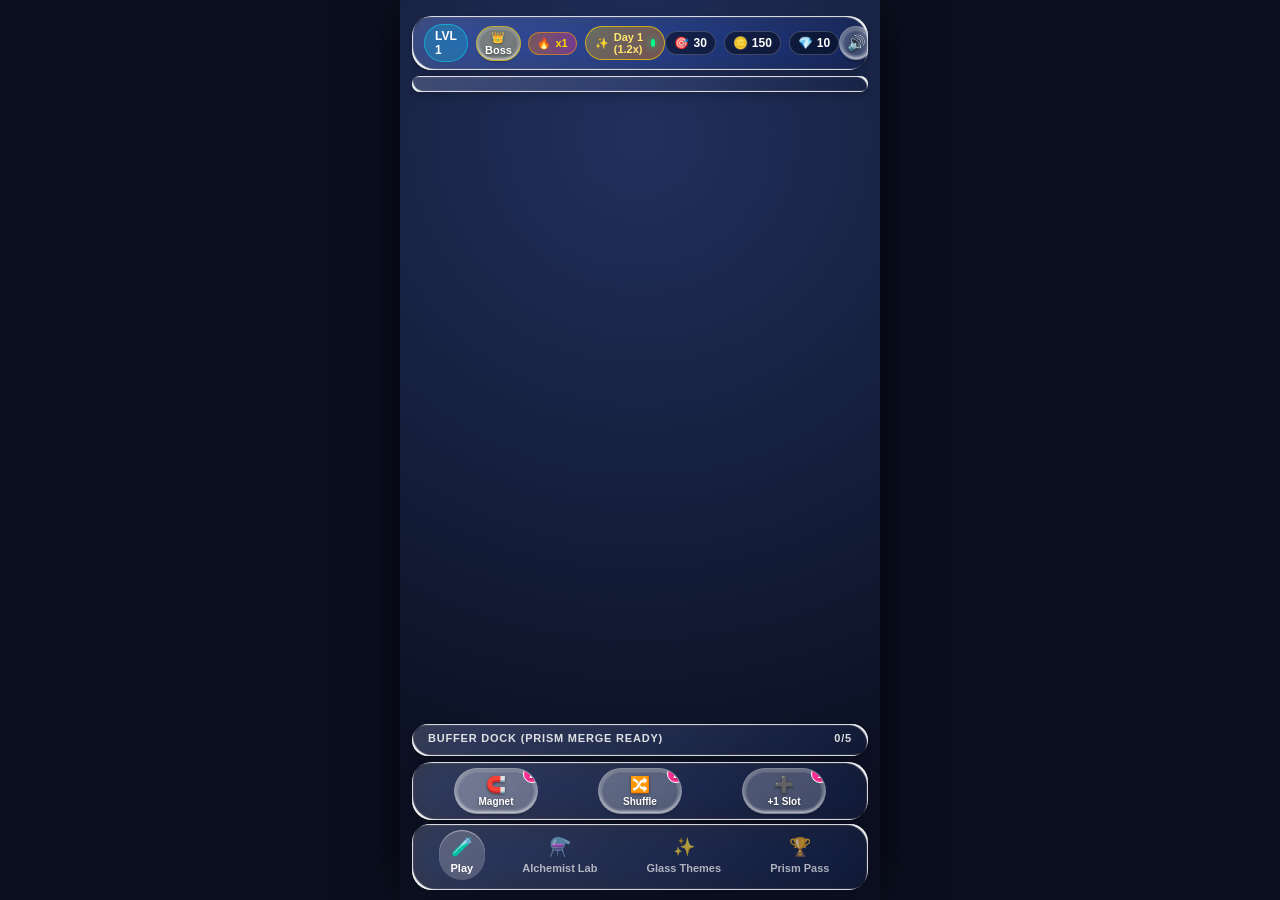
<file: index.html>
<!DOCTYPE html>
<html lang="en">
<head>
  <meta charset="UTF-8">
  <meta name="viewport" content="width=device-width, initial-scale=1.0, maximum-scale=1.0, user-scalable=no, viewport-fit=cover">
  <title>ChromaFlow: Liquid Jam</title>
  <style>
    :root {
      --app-bg: #0B1021;
      --glass-specular-top: rgba(255, 255, 255, 0.9);
      --glass-specular-bottom: rgba(255, 255, 255, 0.9);
      --glass-glare: rgba(255, 255, 255, 0.55);
      --glass-caustic: rgba(0, 0, 0, 0.8);
      --accent-cyan: #00E5FF;
      --accent-magenta: #FF2E93;
      --accent-gold: #FFD700;
      --gr-blur-card: 20px;
      --gr-saturation-card: 1.5;
      --gr-radius-card: 20px;
      --gr-radius-pill: 9999px;
      --font-stack: -apple-system, BlinkMacSystemFont, "Segoe UI", Roboto, Helvetica, Arial, sans-serif;
    }

    body[data-theme="crystal"] {
      --app-bg: #0B1021;
      --accent-primary: #00E5FF;
      --accent-secondary: #FF2E93;
    }

    body[data-theme="cyber"] {
      --app-bg: #160626;
      --accent-primary: #FF007F;
      --accent-secondary: #00F0FF;
    }

    body[data-theme="abyssal"] {
      --app-bg: #041B29;
      --accent-primary: #00FFCC;
      --accent-secondary: #0077B6;
    }

    body[data-theme="gold"] {
      --app-bg: #1F1406;
      --accent-primary: #FFD700;
      --accent-secondary: #FF7700;
    }

    * {
      box-sizing: border-box;
      margin: 0;
      padding: 0;
      -webkit-tap-highlight-color: transparent;
    }

    html, body {
      width: 100%;
      height: 100%;
      overflow: hidden;
      background-color: var(--app-bg);
      font-family: var(--font-stack);
      color: #FFFFFF;
      user-select: none;
      -webkit-user-select: none;
      touch-action: none;
    }

    #app-container {
      position: relative;
      width: 100%;
      height: 100%;
      max-width: 480px;
      margin: 0 auto;
      overflow: hidden;
      display: flex;
      flex-direction: column;
      background: radial-gradient(circle at 50% 15%, rgba(45, 65, 125, 0.65) 0%, rgba(11, 16, 33, 0.98) 85%);
      box-shadow: 0 0 50px rgba(0, 0, 0, 0.8);
    }

    #bgCanvas {
      position: absolute;
      top: 0;
      left: 0;
      width: 100%;
      height: 100%;
      z-index: 1;
      pointer-events: none;
    }

    #gameCanvas {
      position: absolute;
      top: 0;
      left: 0;
      width: 100%;
      height: 100%;
      z-index: 2;
      cursor: pointer;
    }

    #ui-layer {
      position: absolute;
      top: 0;
      left: 0;
      width: 100%;
      height: 100%;
      z-index: 10;
      pointer-events: none;
      display: flex;
      flex-direction: column;
      justify-content: space-between;
      padding: 12px 12px 10px 12px;
    }

    .interactive {
      pointer-events: auto;
    }

    .liquid-glass-panel {
      position: relative;
      border-radius: var(--gr-radius-card);
      background: linear-gradient(135deg, rgba(255, 255, 255, 0.18) 0%, rgba(24, 32, 56, 0.52) 100%);
      backdrop-filter: url(#liquid-glass-refract) blur(var(--gr-blur-card)) brightness(1.15) saturate(var(--gr-saturation-card));
      -webkit-backdrop-filter: url(#liquid-glass-refract) blur(var(--gr-blur-card)) brightness(1.15) saturate(var(--gr-saturation-card));
      box-shadow:
        inset 2px -2px 1px -1px rgba(255, 255, 255, 0.9),
        inset -2px 2px 1px -1px rgba(255, 255, 255, 0.9),
        inset 6px -6px 1px -6px rgba(255, 255, 255, 0.55),
        inset -6px 6px 1px -6px rgba(255, 255, 255, 0.55),
        inset 0 0 2px rgba(0, 0, 0, 0.8),
        0 4px 8px rgba(0, 0, 0, 0.2);
      will-change: transform;
      transform: translateZ(0);
      backface-visibility: hidden;
      contain: layout paint;
      transition: transform 0.2s cubic-bezier(0.34, 1.56, 0.64, 1), box-shadow 0.2s ease, background 0.2s ease;
    }

    .liquid-glass-btn {
      position: relative;
      display: inline-flex;
      align-items: center;
      justify-content: center;
      gap: 6px;
      padding: 8px 14px;
      border-radius: var(--gr-radius-pill);
      background: rgba(255, 255, 255, 0.18);
      backdrop-filter: blur(4px) brightness(1.2) saturate(1.3);
      -webkit-backdrop-filter: blur(4px) brightness(1.2) saturate(1.3);
      border: 1px solid rgba(255, 255, 255, 0.3);
      color: #FFFFFF;
      font-weight: 700;
      font-size: 13px;
      text-shadow: 0 1px 3px rgba(0, 0, 0, 0.45);
      box-shadow:
        inset 0 0.125em 0.125em rgba(0, 0, 0, 0.05),
        inset 0 -0.125em 0.125em rgba(255, 255, 255, 0.5),
        0 0.25em 0.125em -0.125em rgba(0, 0, 0, 0.2),
        0 0 0.1em 0.25em inset rgba(255, 255, 255, 0.2);
      cursor: pointer;
      user-select: none;
      touch-action: manipulation;
      contain: layout paint;
      will-change: transform;
      transition: all 0.15s ease;
    }

    .liquid-glass-btn:active {
      transform: scale(0.96) translateY(1px);
    }

    #top-hud {
      display: flex;
      align-items: center;
      justify-content: space-between;
      padding: 8px 12px;
      margin-top: 4px;
    }

    .hud-left, .hud-center, .hud-right {
      display: flex;
      align-items: center;
      gap: 8px;
    }

    .level-badge {
      padding: 4px 10px;
      background: rgba(0, 229, 255, 0.22);
      border-radius: var(--gr-radius-pill);
      font-weight: 800;
      font-size: 12px;
      border: 1px solid rgba(0, 229, 255, 0.5);
    }

    .streak-pill {
      display: flex;
      align-items: center;
      gap: 4px;
      padding: 4px 8px;
      background: linear-gradient(90deg, rgba(255, 119, 0, 0.35), rgba(255, 46, 147, 0.35));
      border-radius: var(--gr-radius-pill);
      font-weight: 800;
      font-size: 11px;
      color: #FFD700;
      border: 1px solid rgba(255, 165, 0, 0.5);
    }

    .daily-streak-badge {
      display: flex;
      align-items: center;
      gap: 5px;
      padding: 4px 9px;
      background: linear-gradient(135deg, rgba(255, 215, 0, 0.28), rgba(255, 120, 0, 0.38));
      border: 1px solid rgba(255, 215, 0, 0.65);
      border-radius: var(--gr-radius-pill);
      font-weight: 800;
      font-size: 11px;
      color: #FFE66D;
      cursor: pointer;
      position: relative;
      transition: all 0.2s ease;
      user-select: none;
    }
    .daily-streak-badge:hover {
      transform: scale(1.05);
      box-shadow: 0 0 12px rgba(255, 215, 0, 0.5);
    }
    .daily-streak-badge:active {
      transform: scale(0.96);
    }
    .unclaimed-dot {
      width: 8px;
      height: 8px;
      border-radius: 50%;
      background: #00FF88;
      box-shadow: 0 0 8px #00FF88;
      display: inline-block;
      animation: pulse-glow 1.5s infinite;
    }
    @keyframes pulse-glow {
      0%, 100% { transform: scale(1); opacity: 1; }
      50% { transform: scale(1.35); opacity: 0.65; }
    }
    .daily-cards-grid {
      display: grid;
      grid-template-columns: repeat(auto-fill, minmax(92px, 1fr));
      gap: 8px;
      width: 100%;
      margin: 10px 0;
    }
    .daily-day-card {
      border-radius: 12px;
      padding: 8px 6px;
      display: flex;
      flex-direction: column;
      align-items: center;
      gap: 4px;
      text-align: center;
      background: rgba(255, 255, 255, 0.08);
      border: 1px solid rgba(255, 255, 255, 0.18);
      transition: all 0.25s ease;
    }
    .daily-day-card.claimed {
      background: rgba(0, 230, 118, 0.12);
      border-color: rgba(0, 230, 118, 0.45);
      opacity: 0.8;
    }
    .daily-day-card.active-today {
      background: linear-gradient(135deg, rgba(255, 215, 0, 0.28), rgba(255, 120, 0, 0.32));
      border-color: #FFD700;
      box-shadow: 0 0 14px rgba(255, 215, 0, 0.45);
      transform: translateY(-2px);
    }
    .daily-day-card.locked {
      opacity: 0.5;
    }

    .resource-chip {
      display: flex;
      align-items: center;
      gap: 4px;
      padding: 4px 8px;
      background: rgba(0, 0, 0, 0.45);
      border-radius: var(--gr-radius-pill);
      font-size: 12px;
      font-weight: 700;
      border: 1px solid rgba(255, 255, 255, 0.2);
    }

    .icon-btn {
      width: 34px;
      height: 34px;
      padding: 0;
      border-radius: 50%;
      font-size: 15px;
    }

    #target-vials-tray {
      display: flex;
      justify-content: center;
      align-items: center;
      gap: 12px;
      padding: 8px 14px;
      margin: 6px 0;
    }

    .vial-card {
      flex: 1;
      max-width: 100px;
      height: 68px;
      background: rgba(255, 255, 255, 0.1);
      border-radius: 14px;
      position: relative;
      overflow: hidden;
      display: flex;
      flex-direction: column;
      align-items: center;
      justify-content: center;
      border: 1.5px solid rgba(255, 255, 255, 0.4);
      box-shadow: inset 0 2px 4px rgba(255, 255, 255, 0.3), 0 4px 8px rgba(0, 0, 0, 0.3);
      transition: transform 0.25s cubic-bezier(0.175, 0.885, 0.32, 1.275);
    }

    .vial-card.boss-flask {
      flex: 1.65;
      max-width: 165px;
      height: 74px;
      border: 2px solid #FFD700;
      background: linear-gradient(180deg, rgba(255, 215, 0, 0.16) 0%, rgba(28, 16, 48, 0.65) 100%);
      box-shadow: 0 0 18px rgba(255, 215, 0, 0.45), inset 0 2px 5px rgba(255, 255, 255, 0.45);
    }

    .vial-card.completed {
      transform: scale(1.06);
      border-color: #00FFCC;
      box-shadow: 0 0 18px rgba(0, 255, 204, 0.7);
    }

    .vial-liquid {
      position: absolute;
      bottom: 0;
      left: 0;
      width: 100%;
      transition: height 0.35s cubic-bezier(0.4, 0, 0.2, 1);
      opacity: 0.9;
    }

    .boss-segments-stack {
      position: absolute;
      bottom: 0;
      left: 0;
      width: 100%;
      height: 100%;
      display: flex;
      flex-direction: column-reverse;
      pointer-events: none;
      z-index: 1;
    }

    .boss-segment-layer {
      width: 100%;
      height: 16.666%;
      transition: all 0.3s ease;
      opacity: 0.92;
      border-top: 1px solid rgba(255, 255, 255, 0.45);
    }

    .boss-req-dots {
      display: flex;
      gap: 3px;
      margin-top: 2px;
      z-index: 4;
    }

    .boss-req-dot {
      width: 8px;
      height: 8px;
      border-radius: 50%;
      border: 1px solid #FFF;
      box-shadow: 0 0 4px rgba(0,0,0,0.8);
    }

    .vial-liquid-wave {
      position: absolute;
      top: -6px;
      left: -20%;
      width: 140%;
      height: 12px;
      background: radial-gradient(ellipse at center, rgba(255, 255, 255, 0.85) 0%, rgba(255, 255, 255, 0) 70%);
      animation: waveSlosh 1.8s infinite ease-in-out alternate;
    }

    @keyframes waveSlosh {
      0% { transform: translateX(-10%) scaleY(0.9); }
      100% { transform: translateX(10%) scaleY(1.3); }
    }

    .vial-graduations {
      position: absolute;
      right: 5px;
      top: 8px;
      bottom: 8px;
      width: 7px;
      display: flex;
      flex-direction: column;
      justify-content: space-between;
      pointer-events: none;
      z-index: 4;
    }

    .vial-grad-mark {
      width: 100%;
      height: 2px;
      background: rgba(255, 255, 255, 0.45);
      border-radius: 1px;
    }

    .vial-cork {
      position: absolute;
      top: 0px;
      left: 50%;
      transform: translateX(-50%);
      width: 26px;
      height: 9px;
      background: linear-gradient(180deg, #A0522D, #7A3B10);
      border-radius: 4px 4px 2px 2px;
      border: 1px solid rgba(255, 255, 255, 0.5);
      box-shadow: 0 2px 5px rgba(0, 0, 0, 0.6);
      z-index: 5;
      animation: corkDrop 0.28s cubic-bezier(0.175, 0.885, 0.32, 1.275);
    }

    @keyframes corkDrop {
      0% { transform: translate(-50%, -18px) scale(0.6); opacity: 0; }
      100% { transform: translate(-50%, 0) scale(1); opacity: 1; }
    }

    .vial-info {
      position: relative;
      z-index: 3;
      display: flex;
      flex-direction: column;
      align-items: center;
      text-shadow: 0 1px 3px rgba(0, 0, 0, 0.9);
    }

    .vial-title {
      font-size: 11px;
      font-weight: 800;
      text-transform: uppercase;
    }

    .vial-counter {
      font-size: 15px;
      font-weight: 900;
    }

    #buffer-dock-container {
      display: flex;
      flex-direction: column;
      align-items: center;
      gap: 4px;
      padding: 8px 12px;
      margin-bottom: 6px;
      transition: all 0.25s ease;
    }

    #buffer-dock-container.danger-pulse {
      animation: dangerPulse 0.65s infinite ease-in-out alternate;
      background: linear-gradient(135deg, rgba(255, 23, 68, 0.34) 0%, rgba(60, 8, 24, 0.72) 100%);
      border: 1.5px solid rgba(255, 23, 68, 0.95);
    }

    @keyframes dangerPulse {
      0% {
        box-shadow:
          inset 2px -2px 2px -1px rgba(255, 120, 140, 0.95),
          inset -2px 2px 2px -1px rgba(255, 23, 68, 0.95),
          inset 0 0 14px rgba(255, 23, 68, 0.55),
          0 0 12px rgba(255, 23, 68, 0.55);
        transform: scale(1);
      }
      100% {
        box-shadow:
          inset 3px -3px 3px -1px rgba(255, 180, 190, 1),
          inset -3px 3px 3px -1px rgba(255, 23, 68, 1),
          inset 0 0 28px rgba(255, 23, 68, 0.85),
          0 0 28px rgba(255, 23, 68, 0.95);
        transform: scale(1.025);
      }
    }

    .buffer-dock-header {
      width: 100%;
      display: flex;
      justify-content: space-between;
      align-items: center;
      font-size: 11px;
      font-weight: 800;
      letter-spacing: 0.8px;
      text-transform: uppercase;
      color: rgba(255, 255, 255, 0.85);
      padding: 0 4px;
    }

    .buffer-slots {
      display: flex;
      align-items: center;
      justify-content: center;
      gap: 8px;
      width: 100%;
    }

    .buffer-slot {
      position: relative;
      width: 48px;
      height: 48px;
      border-radius: 12px;
      background: rgba(0, 0, 0, 0.45);
      border: 1.5px dashed rgba(255, 255, 255, 0.35);
      display: flex;
      align-items: center;
      justify-content: center;
      transition: all 0.2s ease;
    }

    .buffer-slot.filled {
      border-style: solid;
      border-color: rgba(255, 255, 255, 0.7);
      background: rgba(255, 255, 255, 0.14);
    }

    .buffer-slot.prism-merging {
      animation: prismArc 0.6s infinite alternate;
      border-color: #FFD700;
    }

    @keyframes prismArc {
      0% { box-shadow: 0 0 10px #FFD700; }
      100% { box-shadow: 0 0 25px #FFD700, inset 0 0 12px #FFD700; }
    }

    #booster-bar {
      display: flex;
      justify-content: space-around;
      align-items: center;
      padding: 6px 12px;
      margin-bottom: 4px;
    }

    .booster-btn {
      display: flex;
      flex-direction: column;
      align-items: center;
      gap: 2px;
      padding: 6px 14px;
      min-width: 84px;
    }

    .booster-btn.active {
      border: 1.5px solid #00E5FF;
      box-shadow: 0 0 15px rgba(0, 229, 255, 0.7);
    }

    .booster-count {
      position: absolute;
      top: -4px;
      right: -4px;
      background: var(--accent-magenta);
      color: #FFF;
      font-size: 10px;
      font-weight: 800;
      width: 18px;
      height: 18px;
      border-radius: 50%;
      display: flex;
      align-items: center;
      justify-content: center;
      border: 1px solid #FFF;
    }

    #bottom-nav {
      display: flex;
      justify-content: space-around;
      align-items: center;
      padding: 6px 14px 10px 14px;
      border-top-left-radius: 18px;
      border-top-right-radius: 18px;
    }

    .nav-tab {
      background: transparent;
      border: none;
      color: rgba(255, 255, 255, 0.65);
      font-size: 11px;
      font-weight: 700;
      display: flex;
      flex-direction: column;
      align-items: center;
      gap: 4px;
      cursor: pointer;
      padding: 6px 12px;
      border-radius: var(--gr-radius-pill);
      transition: all 0.2s ease;
    }

    .nav-tab.active {
      color: #FFFFFF;
      background: rgba(255, 255, 255, 0.2);
      box-shadow: inset 0 1px 1px rgba(255, 255, 255, 0.5);
    }

    .nav-tab-icon {
      font-size: 18px;
    }

    .modal-overlay {
      position: absolute;
      top: 0;
      left: 0;
      width: 100%;
      height: 100%;
      background: rgba(0, 0, 0, 0.75);
      backdrop-filter: blur(8px);
      -webkit-backdrop-filter: blur(8px);
      z-index: 50;
      display: flex;
      align-items: center;
      justify-content: center;
      padding: 20px;
      opacity: 0;
      pointer-events: none;
      transition: opacity 0.25s ease;
    }

    .modal-overlay.open {
      opacity: 1;
      pointer-events: auto;
    }

    .modal-content {
      width: 100%;
      max-width: 360px;
      padding: 24px 20px;
      display: flex;
      flex-direction: column;
      align-items: center;
      text-align: center;
      gap: 16px;
      transform: scale(0.92);
      transition: transform 0.25s cubic-bezier(0.175, 0.885, 0.32, 1.275);
    }

    .modal-overlay.open .modal-content {
      transform: scale(1);
    }

    .modal-title {
      font-size: 22px;
      font-weight: 900;
      color: #00E5FF;
      text-shadow: 0 2px 8px rgba(0, 229, 255, 0.5);
    }

    .stars-row {
      display: flex;
      gap: 8px;
      font-size: 28px;
    }

    .star-icon.earned {
      color: #FFD700;
      text-shadow: 0 0 12px rgba(255, 215, 0, 0.8);
    }

    .reward-cards {
      display: flex;
      gap: 12px;
      width: 100%;
      justify-content: center;
    }

    .reward-card {
      padding: 10px 14px;
      background: rgba(0, 0, 0, 0.45);
      border-radius: 12px;
      border: 1px solid rgba(255, 255, 255, 0.2);
      font-weight: 700;
      font-size: 14px;
      display: flex;
      align-items: center;
      gap: 6px;
    }

    .lab-card {
      width: 100%;
      padding: 14px 16px;
      display: flex;
      align-items: center;
      justify-content: space-between;
      gap: 10px;
      margin-bottom: 10px;
      background: rgba(255, 255, 255, 0.1);
      border-radius: 16px;
      border: 1px solid rgba(255, 255, 255, 0.2);
    }

    .lab-info {
      text-align: left;
    }

    .lab-name {
      font-size: 14px;
      font-weight: 800;
    }

    .lab-desc {
      font-size: 11px;
      color: rgba(255, 255, 255, 0.7);
    }

    .lab-level {
      font-size: 11px;
      color: var(--accent-cyan);
      font-weight: 700;
    }

    .theme-grid {
      display: grid;
      grid-template-columns: 1fr 1fr;
      gap: 12px;
      width: 100%;
    }

    .theme-card {
      padding: 12px;
      border-radius: 14px;
      display: flex;
      flex-direction: column;
      align-items: center;
      gap: 6px;
      background: rgba(0, 0, 0, 0.45);
      border: 2px solid transparent;
      cursor: pointer;
      transition: all 0.2s ease;
    }

    .theme-card.active {
      border-color: #00E5FF;
      box-shadow: 0 0 16px rgba(0, 229, 255, 0.5);
    }

    .theme-preview-circle {
      width: 38px;
      height: 38px;
      border-radius: 50%;
      box-shadow: inset 0 2px 4px rgba(255, 255, 255, 0.6);
    }

    #rewarded-ad-modal {
      z-index: 100;
    }

    .ad-timer-bar {
      width: 100%;
      height: 8px;
      background: rgba(255, 255, 255, 0.2);
      border-radius: 4px;
      overflow: hidden;
      margin: 10px 0;
    }

    .ad-timer-progress {
      width: 0%;
      height: 100%;
      background: linear-gradient(90deg, #00E5FF, #FF2E93);
      transition: width 0.1s linear;
    }
  </style>
</head>
<body data-theme="crystal">

  <svg style="position: absolute; width: 0; height: 0; pointer-events: none;" aria-hidden="true">
    <defs>
      <filter id="liquid-glass-refract" x="-20%" y="-20%" width="140%" height="140%" color-interpolation-filters="sRGB">
        <feGaussianBlur in="SourceGraphic" stdDeviation="1" result="blurred_source" />
        <feTurbulence type="fractalNoise" baseFrequency="0.015 0.012" numOctaves="2" seed="4" result="displacement_map" />
        <feDisplacementMap id="liquid-refract-map" in="blurred_source" in2="displacement_map" scale="24" xChannelSelector="R" yChannelSelector="G" result="displaced" />
        <feColorMatrix in="displaced" type="saturate" values="1.65" result="displaced_saturated" />
        <feBlend in="displaced_saturated" in2="SourceGraphic" mode="normal" />
      </filter>
    </defs>
  </svg>

  <div id="app-container">
    <canvas id="bgCanvas"></canvas>
    <canvas id="gameCanvas"></canvas>

    <div id="ui-layer">
      <div id="top-hud" class="liquid-glass-panel interactive">
        <div class="hud-left">
          <div class="level-badge" id="level-badge">LVL 1</div>
          <button class="liquid-glass-btn" id="btn-boss-jump" style="padding: 4px 8px; font-size: 11px; background: rgba(255, 215, 0, 0.22); border-color: rgba(255, 215, 0, 0.6);" title="Jump to Alchemist Boss Order (Every 5th Level)">👑 Boss</button>
          <div class="streak-pill" id="streak-badge" title="Combo Streak">
            <span>🔥</span>
            <span id="streak-text">x1</span>
          </div>
          <div class="daily-streak-badge" id="btn-daily-streak-hud" title="Daily Streak Bonus Multiplier (Tap to view rewards)">
            <span id="daily-streak-hud-icon">📅</span>
            <span id="daily-streak-hud-text">Day 1 (1.2x)</span>
            <span class="unclaimed-dot" id="daily-unclaimed-indicator"></span>
          </div>
        </div>

        <div class="hud-center">
          <div class="resource-chip" id="moves-chip" title="Remaining Moves">
            <span>🎯</span>
            <span id="moves-counter">30</span>
          </div>
          <div class="resource-chip">
            <span>🪙</span>
            <span id="coin-counter">150</span>
          </div>
          <div class="resource-chip">
            <span>💎</span>
            <span id="gem-counter">10</span>
          </div>
        </div>

        <div class="hud-right">
          <button class="liquid-glass-btn icon-btn" id="btn-sound-toggle" title="Toggle Sound">🔊</button>
          <button class="liquid-glass-btn icon-btn" id="btn-theme-quick" title="Change Theme">🎨</button>
        </div>
      </div>

      <div id="target-vials-tray" class="liquid-glass-panel interactive"></div>

      <div style="flex: 1;"></div>

      <div id="buffer-dock-container" class="liquid-glass-panel interactive">
        <div class="buffer-dock-header">
          <span>Buffer Dock (Prism Merge Ready)</span>
          <span id="buffer-count">0/5</span>
        </div>
        <div class="buffer-slots" id="buffer-slots"></div>
      </div>

      <div id="booster-bar" class="liquid-glass-panel interactive">
        <button class="liquid-glass-btn booster-btn" id="btn-magnet" title="Extract any capsule">
          <span class="booster-count" id="magnet-count">2</span>
          <span style="font-size: 16px;">🧲</span>
          <span style="font-size: 10px;">Magnet</span>
        </button>

        <button class="liquid-glass-btn booster-btn" id="btn-shuffle" title="Rotate stuck capsule directions">
          <span class="booster-count" id="shuffle-count">2</span>
          <span style="font-size: 16px;">🔀</span>
          <span style="font-size: 10px;">Shuffle</span>
        </button>

        <button class="liquid-glass-btn booster-btn" id="btn-slot" title="Expand buffer dock">
          <span class="booster-count" id="slot-count">1</span>
          <span style="font-size: 16px;">➕</span>
          <span style="font-size: 10px;">+1 Slot</span>
        </button>
      </div>

      <nav id="bottom-nav" class="liquid-glass-panel interactive">
        <button class="nav-tab active" id="tab-play">
          <span class="nav-tab-icon">🧪</span>
          <span>Play</span>
        </button>
        <button class="nav-tab" id="tab-lab">
          <span class="nav-tab-icon">⚗️</span>
          <span>Alchemist Lab</span>
        </button>
        <button class="nav-tab" id="tab-themes">
          <span class="nav-tab-icon">✨</span>
          <span>Glass Themes</span>
        </button>
        <button class="nav-tab" id="tab-pass">
          <span class="nav-tab-icon">🏆</span>
          <span>Prism Pass</span>
        </button>
      </nav>
    </div>

    <div class="modal-overlay" id="victory-modal">
      <div class="modal-content liquid-glass-panel interactive">
        <div class="modal-title">ALCHEMIST VICTORY!</div>
        <div class="stars-row">
          <span class="star-icon earned">★</span>
          <span class="star-icon earned">★</span>
          <span class="star-icon earned">★</span>
        </div>
        <div class="reward-cards">
          <div class="reward-card">
            <span>🪙</span>
            <span id="win-coins-text">+50 Coins</span>
          </div>
          <div class="reward-card">
            <span>💎</span>
            <span id="win-shards-text">+2 Shards</span>
          </div>
        </div>
        <button class="liquid-glass-btn" id="btn-next-level" style="width: 100%; padding: 12px; font-size: 15px;">
          NEXT EXPERIMENT ➔
        </button>
      </div>
    </div>

    <div class="modal-overlay" id="overflow-modal">
      <div class="modal-content liquid-glass-panel interactive">
        <div class="modal-title" style="color: #FF2E93;">
          BUFFER OVERFLOW!
        </div>
        <p style="font-size: 13px; color: rgba(255,255,255,0.8); margin-bottom: 6px;">
          The buffer dock has reached max capacity and no Prism Merges are possible.
        </p>
        <button class="liquid-glass-btn" id="btn-watch-ad" style="width: 100%; padding: 12px; font-size: 14px; background: linear-gradient(135deg, rgba(0, 229, 255, 0.4), rgba(255, 46, 147, 0.4));">
          🎬 Watch Ad: +1 Slot & Clear 2 Capsules
        </button>
        <button class="liquid-glass-btn" id="btn-restart-level" style="width: 100%; padding: 10px; font-size: 13px; opacity: 0.85;">
          🔄 Restart Level
        </button>
      </div>
    </div>

    <div class="modal-overlay" id="moves-modal">
      <div class="modal-content liquid-glass-panel interactive">
        <div class="modal-title" style="color: #FF2E93;">
          OUT OF MOVES!
        </div>
        <p style="font-size: 13px; color: rgba(255,255,255,0.8); margin-bottom: 6px;">
          You have exhausted all 30 alchemical moves for this puzzle.
        </p>
        <button class="liquid-glass-btn" id="btn-watch-ad-moves" style="width: 100%; padding: 12px; font-size: 14px; background: linear-gradient(135deg, rgba(0, 229, 255, 0.4), rgba(255, 46, 147, 0.4));">
          🎬 Watch Ad: +5 Moves
        </button>
        <button class="liquid-glass-btn" id="btn-restart-moves" style="width: 100%; padding: 10px; font-size: 13px; opacity: 0.85;">
          🔄 Restart Level
        </button>
      </div>
    </div>

    <div class="modal-overlay" id="rewarded-ad-modal">
      <div class="modal-content liquid-glass-panel interactive">
        <div class="modal-title">Simulated Rewarded Ad</div>
        <p style="font-size: 12px; color: rgba(255,255,255,0.75);">
          Alchemical Energy Recharging...
        </p>
        <div class="ad-timer-bar">
          <div class="ad-timer-progress" id="ad-progress-bar"></div>
        </div>
        <span id="ad-timer-text" style="font-weight: 800; font-size: 14px; color: var(--accent-cyan);">
          Resuming in 3s...
        </span>
      </div>
    </div>

    <div class="modal-overlay" id="lab-modal">
      <div class="modal-content liquid-glass-panel interactive" style="max-height: 85vh; overflow-y: auto;">
        <div class="modal-title">Alchemist Lab</div>
        <div class="resource-chip" style="margin-bottom: 8px;">
          <span>🪙</span>
          <span id="lab-coins-avail">150 Coins</span>
        </div>

        <div class="lab-card">
          <div class="lab-info">
            <div class="lab-name">Aether Transmuter</div>
            <div class="lab-desc">+20% Bonus Coins per vial clear</div>
            <div class="lab-level" id="lvl-transmuter">Lv. 1</div>
          </div>
          <button class="liquid-glass-btn" id="btn-up-transmuter">Upgrade</button>
        </div>

        <div class="lab-card">
          <div class="lab-info">
            <div class="lab-name">Streak Catalyst</div>
            <div class="lab-desc">+1 Base Streak multiplier on start</div>
            <div class="lab-level" id="lvl-catalyst">Lv. 0</div>
          </div>
          <button class="liquid-glass-btn" id="btn-up-catalyst">Upgrade</button>
        </div>

        <div class="lab-card">
          <div class="lab-info">
            <div class="lab-name">Buffer Capacity</div>
            <div class="lab-desc">+1 Permanent Buffer Dock Slot (Hold more capsules)</div>
            <div class="lab-level" id="lvl-buffer">Lv. 0</div>
          </div>
          <button class="liquid-glass-btn" id="btn-up-buffer">Upgrade</button>
        </div>

        <button class="liquid-glass-btn" id="btn-close-lab" style="width: 100%; margin-top: 6px;">
          Back to Puzzle
        </button>
      </div>
    </div>

    <div class="modal-overlay" id="themes-modal">
      <div class="modal-content liquid-glass-panel interactive">
        <div class="modal-title">Liquid Glass Themes</div>
        <p style="font-size: 12px; color: rgba(255,255,255,0.75); margin-bottom: 10px;">
          Refractive optics and bioluminescent fluid shaders
        </p>
        <div class="theme-grid">
          <div class="theme-card active" data-theme="crystal">
            <div class="theme-preview-circle" style="background: radial-gradient(circle, #00E5FF, #0D1B2A);"></div>
            <span style="font-size: 12px; font-weight: 700;">Crystal Clear</span>
            <span style="font-size: 10px; color: rgba(255,255,255,0.6);">iOS 26 Optic</span>
          </div>

          <div class="theme-card" data-theme="cyber">
            <div class="theme-preview-circle" style="background: radial-gradient(circle, #FF007F, #19002E);"></div>
            <span style="font-size: 12px; font-weight: 700;">Cyber Neon</span>
            <span style="font-size: 10px; color: rgba(255,255,255,0.6);">Synthwave Magenta</span>
          </div>

          <div class="theme-card" data-theme="abyssal">
            <div class="theme-preview-circle" style="background: radial-gradient(circle, #00FFCC, #011627);"></div>
            <span style="font-size: 12px; font-weight: 700;">Deep Abyssal</span>
            <span style="font-size: 10px; color: rgba(255,255,255,0.6);">Oceanic Cyan</span>
          </div>

          <div class="theme-card" data-theme="gold">
            <div class="theme-preview-circle" style="background: radial-gradient(circle, #FFD700, #2E1C00);"></div>
            <span style="font-size: 12px; font-weight: 700;">Royal Gold</span>
            <span style="font-size: 10px; color: rgba(255,255,255,0.6);">Gilded Amber</span>
          </div>
        </div>

        <button class="liquid-glass-btn" id="btn-close-themes" style="width: 100%; margin-top: 14px;">
          Apply & Return
        </button>
      </div>
    </div>

    <div class="modal-overlay" id="pass-modal">
      <div class="modal-content liquid-glass-panel interactive" style="max-height: 86vh; overflow-y: auto; width: min(94vw, 410px);">
        <div class="modal-title" style="display:flex; align-items:center; justify-content:space-between; width:100%;">
          <span>🏆 PRISM PASS & QUESTS</span>
          <span class="resource-chip" style="font-size:12px; padding:3px 9px;">
            <span>💎</span>
            <span id="pass-shards-avail">15</span>
          </span>
        </div>

        <div style="width:100%; background:rgba(0,229,255,0.1); border:1px solid rgba(0,229,255,0.35); border-radius:14px; padding:10px 12px; margin-bottom:8px;">
          <div style="display:flex; justify-content:space-between; align-items:center; font-size:12px; font-weight:800; margin-bottom:6px;">
            <span style="color:#00E5FF;" id="pass-tier-label">SEASON 1 • TIER 1</span>
            <span style="color:#FFD700;" id="pass-xp-label">0 / 150 XP</span>
          </div>
          <div style="width:100%; height:8px; border-radius:999px; background:rgba(0,0,0,0.5); overflow:hidden;">
            <div id="pass-xp-bar" style="width:10%; height:100%; background:linear-gradient(90deg, #00E5FF, #FF2E93, #FFD700); transition:width 0.3s ease;"></div>
          </div>
        </div>

        <div style="width:100%; text-align:left; font-size:11px; font-weight:900; letter-spacing:0.8px; color:#00E5FF; text-transform:uppercase; margin:4px 0;">
          ⚡ Daily Alchemist Quests (Bonus Crystal Shards)
        </div>
        <div id="daily-quests-list" style="width:100%; display:flex; flex-direction:column; gap:8px; margin-bottom:10px;"></div>

        <div style="width:100%; text-align:left; font-size:11px; font-weight:900; letter-spacing:0.8px; color:#FFD700; text-transform:uppercase; margin:4px 0;">
          🌈 Seasonal Prism Pass Track
        </div>
        <div id="prism-pass-list" style="width:100%; display:flex; flex-direction:column; gap:8px; margin-bottom:10px;"></div>

        <button class="liquid-glass-btn" id="btn-close-pass" style="width: 100%; margin-top: 6px;">
          Back to Puzzle
        </button>
      </div>
    </div>

    <div class="modal-overlay" id="daily-streak-modal">
      <div class="modal-content liquid-glass-panel interactive" style="max-height: 88vh; overflow-y: auto; width: min(94vw, 420px);">
        <div class="modal-title" style="display:flex; align-items:center; justify-content:space-between; width:100%;">
          <span>📅 DAILY STREAK BONUS</span>
          <span class="resource-chip" style="font-size:12px; padding:3px 9px;">
            <span>🪙</span>
            <span id="daily-modal-coins">150</span>
          </span>
        </div>
        <div style="font-size:12px; color:rgba(255,255,255,0.8); margin-top:-6px; text-align:center;">
          Login daily to unlock increasing coin multipliers up to 3.0x!
        </div>

        <div style="width:100%; background:linear-gradient(135deg, rgba(255,215,0,0.18), rgba(255,119,0,0.18)); border:1px solid rgba(255,215,0,0.5); border-radius:14px; padding:12px; margin:10px 0; text-align:center;">
          <div style="font-size:11px; font-weight:800; color:#FFD700; text-transform:uppercase; letter-spacing:0.8px;">Active Multiplier Status</div>
          <div style="font-size:24px; font-weight:900; color:#FFE66D; margin:4px 0;" id="daily-active-mult-banner">1.2x COIN MULTIPLIER</div>
          <div style="font-size:11px; color:white; opacity:0.9;" id="daily-streak-status-banner">Current Streak: Day 1 / 7</div>
        </div>

        <div class="daily-cards-grid" id="daily-cards-container"></div>

        <button class="liquid-glass-btn" id="btn-claim-daily-action" style="width:100%; padding:12px; font-size:14px; font-weight:900; background:linear-gradient(135deg, #FFD700, #FF7700); color:#000; box-shadow:0 0 16px rgba(255,215,0,0.4); margin-top:6px;">
          Claim Today's Bonus!
        </button>

        <button class="liquid-glass-btn" id="btn-close-daily-modal" style="width: 100%; margin-top: 8px;">
          Back to Puzzle
        </button>
      </div>
    </div>
  </div>

  <script>
    class SoundEngine {
      constructor() {
        this.ctx = null;
        this.masterGain = null;
        this.enabled = true;
        this.hapticsEnabled = true;
        this._initialized = false;
      }

      init() {
        if (this._initialized) return;
        try {
          const AudioContext = window.AudioContext || window.webkitAudioContext;
          if (!AudioContext) return;
          this.ctx = new AudioContext();
          this.masterGain = this.ctx.createGain();
          this.masterGain.gain.setValueAtTime(0.7, this.ctx.currentTime);
          this.masterGain.connect(this.ctx.destination);
          this._initialized = true;
        } catch (e) {}
      }

      ensureContext() {
        if (!this._initialized) this.init();
        if (this.ctx && this.ctx.state === 'suspended') {
          this.ctx.resume().catch(() => {});
        }
      }

      vibrate(ms = 20) {
        if (!this.hapticsEnabled) return;
        try {
          if (window.AndroidBridge && typeof window.AndroidBridge.vibrate === 'function') {
            window.AndroidBridge.vibrate(ms);
          } else if (navigator.vibrate) {
            navigator.vibrate(ms);
          }
        } catch (e) {}
      }

      playTapGlass(pitchMultiplier = 1.0) {
        if (!this.enabled) return;
        this.ensureContext();
        if (!this.ctx) return;
        this.vibrate(15);

        const now = this.ctx.currentTime;
        const baseFreq = 880 * pitchMultiplier;

        const osc1 = this.ctx.createOscillator();
        const gain1 = this.ctx.createGain();
        osc1.type = 'sine';
        osc1.frequency.setValueAtTime(baseFreq, now);
        osc1.frequency.exponentialRampToValueAtTime(baseFreq * 0.95, now + 0.12);
        gain1.gain.setValueAtTime(0.45, now);
        gain1.gain.exponentialRampToValueAtTime(0.001, now + 0.14);

        const osc2 = this.ctx.createOscillator();
        const gain2 = this.ctx.createGain();
        osc2.type = 'triangle';
        osc2.frequency.setValueAtTime(baseFreq * 2.75, now);
        osc2.frequency.exponentialRampToValueAtTime(baseFreq * 2.7, now + 0.08);
        gain2.gain.setValueAtTime(0.2, now);
        gain2.gain.exponentialRampToValueAtTime(0.001, now + 0.09);

        osc1.connect(gain1);
        osc2.connect(gain2);
        gain1.connect(this.masterGain);
        gain2.connect(this.masterGain);

        osc1.start(now);
        osc2.start(now);
        osc1.stop(now + 0.15);
        osc2.stop(now + 0.1);
      }

      playLiquidPour(fillLevel = 1) {
        if (!this.enabled) return;
        this.ensureContext();
        if (!this.ctx) return;
        this.vibrate(25);

        const now = this.ctx.currentTime;
        const baseFreq = 340 + fillLevel * 140;

        const osc = this.ctx.createOscillator();
        const oscGain = this.ctx.createGain();
        osc.type = 'sine';
        osc.frequency.setValueAtTime(baseFreq, now);
        osc.frequency.exponentialRampToValueAtTime(baseFreq * 1.6, now + 0.22);
        osc.frequency.exponentialRampToValueAtTime(baseFreq * 1.3, now + 0.32);

        oscGain.gain.setValueAtTime(0.01, now);
        oscGain.gain.linearRampToValueAtTime(0.4, now + 0.06);
        oscGain.gain.exponentialRampToValueAtTime(0.001, now + 0.35);

        const bufferSize = this.ctx.sampleRate * 0.25;
        const noiseBuffer = this.ctx.createBuffer(1, bufferSize, this.ctx.sampleRate);
        const output = noiseBuffer.getChannelData(0);
        for (let i = 0; i < bufferSize; i++) {
          output[i] = Math.random() * 2 - 1;
        }

        const whiteNoise = this.ctx.createBufferSource();
        whiteNoise.buffer = noiseBuffer;

        const filter = this.ctx.createBiquadFilter();
        filter.type = 'bandpass';
        filter.frequency.setValueAtTime(1200 + fillLevel * 400, now);
        filter.Q.setValueAtTime(4.0, now);

        const noiseGain = this.ctx.createGain();
        noiseGain.gain.setValueAtTime(0.2, now);
        noiseGain.gain.exponentialRampToValueAtTime(0.001, now + 0.25);

        osc.connect(oscGain);
        oscGain.connect(this.masterGain);
        whiteNoise.connect(filter);
        filter.connect(noiseGain);
        noiseGain.connect(this.masterGain);

        osc.start(now);
        whiteNoise.start(now);
        osc.stop(now + 0.36);
        whiteNoise.stop(now + 0.26);
      }

      playPrismMerge() {
        if (!this.enabled) return;
        this.ensureContext();
        if (!this.ctx) return;
        this.vibrate(45);

        const now = this.ctx.currentTime;
        const notes = [523.25, 659.25, 783.99, 1046.5];

        notes.forEach((freq, idx) => {
          const noteTime = now + idx * 0.055;
          const osc = this.ctx.createOscillator();
          const gain = this.ctx.createGain();
          osc.type = 'sine';
          osc.frequency.setValueAtTime(freq, noteTime);
          osc.frequency.exponentialRampToValueAtTime(freq * 1.02, noteTime + 0.28);

          gain.gain.setValueAtTime(0.01, noteTime);
          gain.gain.linearRampToValueAtTime(0.35, noteTime + 0.02);
          gain.gain.exponentialRampToValueAtTime(0.001, noteTime + 0.3);

          const shimmer = this.ctx.createOscillator();
          const shimmerGain = this.ctx.createGain();
          shimmer.type = 'triangle';
          shimmer.frequency.setValueAtTime(freq * 2, noteTime);
          shimmerGain.gain.setValueAtTime(0.12, noteTime);
          shimmerGain.gain.exponentialRampToValueAtTime(0.001, noteTime + 0.18);

          osc.connect(gain);
          gain.connect(this.masterGain);
          shimmer.connect(shimmerGain);
          shimmerGain.connect(this.masterGain);

          osc.start(noteTime);
          shimmer.start(noteTime);
          osc.stop(noteTime + 0.32);
          shimmer.stop(noteTime + 0.2);
        });
      }

      playBlocked() {
        if (!this.enabled) return;
        this.ensureContext();
        if (!this.ctx) return;
        this.vibrate(35);

        const now = this.ctx.currentTime;
        const osc = this.ctx.createOscillator();
        const gain = this.ctx.createGain();

        osc.type = 'triangle';
        osc.frequency.setValueAtTime(90, now);
        osc.frequency.exponentialRampToValueAtTime(55, now + 0.16);

        gain.gain.setValueAtTime(0.5, now);
        gain.gain.exponentialRampToValueAtTime(0.001, now + 0.18);

        const lowpass = this.ctx.createBiquadFilter();
        lowpass.type = 'lowpass';
        lowpass.frequency.setValueAtTime(220, now);

        osc.connect(lowpass);
        lowpass.connect(gain);
        gain.connect(this.masterGain);

        osc.start(now);
        osc.stop(now + 0.19);
      }

      playVialComplete() {
        if (!this.enabled) return;
        this.ensureContext();
        if (!this.ctx) return;
        this.vibrate(60);

        const now = this.ctx.currentTime;
        const popOsc = this.ctx.createOscillator();
        const popGain = this.ctx.createGain();
        popOsc.type = 'sine';
        popOsc.frequency.setValueAtTime(180, now);
        popOsc.frequency.exponentialRampToValueAtTime(600, now + 0.04);
        popOsc.frequency.exponentialRampToValueAtTime(120, now + 0.08);

        popGain.gain.setValueAtTime(0.55, now);
        popGain.gain.exponentialRampToValueAtTime(0.001, now + 0.09);

        popOsc.connect(popGain);
        popGain.connect(this.masterGain);
        popOsc.start(now);
        popOsc.stop(now + 0.1);

        const pitches = [783.99, 880.00, 1046.50, 1174.66, 1318.51, 1567.98];
        pitches.forEach((freq, i) => {
          const noteTime = now + 0.06 + i * 0.045;
          const osc = this.ctx.createOscillator();
          const gain = this.ctx.createGain();
          osc.type = 'sine';
          osc.frequency.setValueAtTime(freq, noteTime);
          gain.gain.setValueAtTime(0.01, noteTime);
          gain.gain.linearRampToValueAtTime(0.3, noteTime + 0.015);
          gain.gain.exponentialRampToValueAtTime(0.001, noteTime + 0.25);

          osc.connect(gain);
          gain.connect(this.masterGain);
          osc.start(noteTime);
          osc.stop(noteTime + 0.28);
        });
      }

      playBooster() {
        if (!this.enabled) return;
        this.ensureContext();
        if (!this.ctx) return;
        this.vibrate(30);

        const now = this.ctx.currentTime;
        const osc = this.ctx.createOscillator();
        const gain = this.ctx.createGain();
        osc.type = 'sawtooth';
        osc.frequency.setValueAtTime(300, now);
        osc.frequency.exponentialRampToValueAtTime(1200, now + 0.25);

        const filter = this.ctx.createBiquadFilter();
        filter.type = 'lowpass';
        filter.frequency.setValueAtTime(800, now);
        filter.frequency.exponentialRampToValueAtTime(3200, now + 0.25);

        gain.gain.setValueAtTime(0.3, now);
        gain.gain.exponentialRampToValueAtTime(0.001, now + 0.32);

        osc.connect(filter);
        filter.connect(gain);
        gain.connect(this.masterGain);
        osc.start(now);
        osc.stop(now + 0.33);
      }

      playVictory() {
        if (!this.enabled) return;
        this.ensureContext();
        if (!this.ctx) return;
        this.vibrate(80);

        const now = this.ctx.currentTime;
        const chords = [
          { delay: 0.0, freqs: [523.25, 659.25, 783.99] },
          { delay: 0.16, freqs: [587.33, 739.99, 880.00] },
          { delay: 0.32, freqs: [659.25, 830.61, 987.77] },
          { delay: 0.50, freqs: [783.99, 987.77, 1174.66, 1567.98] }
        ];

        chords.forEach(c => {
          const chordTime = now + c.delay;
          c.freqs.forEach(freq => {
            const osc = this.ctx.createOscillator();
            const gain = this.ctx.createGain();
            osc.type = 'sine';
            osc.frequency.setValueAtTime(freq, chordTime);
            gain.gain.setValueAtTime(0.01, chordTime);
            gain.gain.linearRampToValueAtTime(0.28, chordTime + 0.02);
            gain.gain.exponentialRampToValueAtTime(0.001, chordTime + 0.45);
            osc.connect(gain);
            gain.connect(this.masterGain);
            osc.start(chordTime);
            osc.stop(chordTime + 0.48);
          });
        });
      }

      playDefeat() {
        if (!this.enabled) return;
        this.ensureContext();
        if (!this.ctx) return;
        this.vibrate(60);

        const now = this.ctx.currentTime;
        [440, 392, 349.23, 293.66].forEach((freq, idx) => {
          const t = now + idx * 0.12;
          const osc = this.ctx.createOscillator();
          const gain = this.ctx.createGain();
          osc.type = 'triangle';
          osc.frequency.setValueAtTime(freq, t);
          gain.gain.setValueAtTime(0.3, t);
          gain.gain.exponentialRampToValueAtTime(0.001, t + 0.22);
          osc.connect(gain);
          gain.connect(this.masterGain);
          osc.start(t);
          osc.stop(t + 0.25);
        });
      }

      toggleSound() {
        this.enabled = !this.enabled;
        return this.enabled;
      }
    }

    const COLORS = {
      RED: { id: 'RED', name: 'Ruby Red', hex: '#FF3366', lightHex: '#FF7597', darkHex: '#B3002D', isPrimary: true },
      BLUE: { id: 'BLUE', name: 'Sapphire Blue', hex: '#0088FF', lightHex: '#4DB2FF', darkHex: '#0055B3', isPrimary: true },
      YELLOW: { id: 'YELLOW', name: 'Amber Yellow', hex: '#FFCC00', lightHex: '#FFE066', darkHex: '#B38F00', isPrimary: true },
      ORANGE: { id: 'ORANGE', name: 'Flame Orange', hex: '#FF7700', lightHex: '#FFA347', darkHex: '#B35300', isPrimary: false, from: ['RED', 'YELLOW'] },
      GREEN: { id: 'GREEN', name: 'Emerald Green', hex: '#00D664', lightHex: '#52FF9F', darkHex: '#008A40', isPrimary: false, from: ['BLUE', 'YELLOW'] },
      PURPLE: { id: 'PURPLE', name: 'Amethyst Purple', hex: '#AA33FF', lightHex: '#CC7AFF', darkHex: '#6F00B8', isPrimary: false, from: ['RED', 'BLUE'] }
    };

    const DIRECTIONS = {
      UP: { id: 'UP', dx: 0, dy: -1, symbol: '↑', angle: 0 },
      RIGHT: { id: 'RIGHT', dx: 1, dy: 0, symbol: '→', angle: 90 },
      DOWN: { id: 'DOWN', dx: 0, dy: 1, symbol: '↓', angle: 180 },
      LEFT: { id: 'LEFT', dx: -1, dy: 0, symbol: '←', angle: 270 }
    };

    const ROTATE_CW = {
      UP: 'RIGHT',
      RIGHT: 'DOWN',
      DOWN: 'LEFT',
      LEFT: 'UP'
    };

    class Grid {
      constructor(rows = 6, cols = 6) {
        this.rows = rows;
        this.cols = cols;
        this.cells = Array.from({ length: rows }, () => Array(cols).fill(null));
        this.conveyorTiles = new Set();
      }

      isConveyor(r, c) {
        return this.conveyorTiles.has(`${r},${c}`);
      }

      rotateConveyorCapsules() {
        const rotated = [];
        for (const key of this.conveyorTiles) {
          const [rStr, cStr] = key.split(',');
          const r = parseInt(rStr, 10);
          const c = parseInt(cStr, 10);
          const item = this.cells[r] && this.cells[r][c];
          if (item && item.type === 'CAPSULE') {
            item.direction = ROTATE_CW[item.direction] || 'UP';
            rotated.push(item);
          }
        }
        return rotated;
      }

      raycast(r, c, dirName, capsuleColor = null) {
        const dir = DIRECTIONS[dirName];
        if (!dir) return { clear: false, blocker: null };
        let currR = r + dir.dy;
        let currC = c + dir.dx;

        while (currR >= 0 && currR < this.rows && currC >= 0 && currC < this.cols) {
          const item = this.cells[currR][currC];
          if (item !== null) {
            if (item.type === 'GATE') {
              if (capsuleColor && item.gateColor === capsuleColor) {
                // Allowed to pass through matching Color-Lock Gate!
              } else {
                return { clear: false, blocker: item };
              }
            } else {
              return { clear: false, blocker: item };
            }
          }
          currR += dir.dy;
          currC += dir.dx;
        }
        return { clear: true, blocker: null };
      }

      ensureInitialOpenings() {
        let unblockedCount = 0;
        for (let r = 0; r < this.rows; r++) {
          for (let c = 0; c < this.cols; c++) {
            const item = this.cells[r][c];
            if (item && item.type === 'CAPSULE' && item.ice === 0) {
              if (this.raycast(r, c, item.direction).clear) {
                unblockedCount++;
              }
            }
          }
        }

        if (unblockedCount < 2) {
          for (let r = 0; r < this.rows; r++) {
            for (let c = 0; c < this.cols; c++) {
              const item = this.cells[r][c];
              if (item && item.type === 'CAPSULE' && item.ice === 0) {
                if (r === 0) { item.direction = 'UP'; unblockedCount++; }
                else if (r === this.rows - 1) { item.direction = 'DOWN'; unblockedCount++; }
                else if (c === 0) { item.direction = 'LEFT'; unblockedCount++; }
                else if (c === this.cols - 1) { item.direction = 'RIGHT'; unblockedCount++; }
                if (unblockedCount >= 3) return;
              }
            }
          }
        }
      }
    }

    class LevelGenerator {
      static getPrismCombo(c1, c2) {
        if (!c1 || !c2) return null;
        const pair = [c1, c2].sort();
        if (pair[0] === 'RED' && pair[1] === 'YELLOW') return 'ORANGE';
        if (pair[0] === 'BLUE' && pair[1] === 'YELLOW') return 'GREEN';
        if (pair[0] === 'BLUE' && pair[1] === 'RED') return 'PURPLE';
        return null;
      }

      static rotateCCW90(dirName, steps) {
        const order = ['UP', 'LEFT', 'DOWN', 'RIGHT'];
        const idx = order.indexOf(dirName);
        if (idx === -1) return dirName;
        return order[(idx + (steps % 4) + 4) % 4];
      }

      static generateLevel(levelNum) {
        // Increase grid size to 8x8 starting from Level 3
        let rows = 6, cols = 6;
        if (levelNum >= 3) { rows = 8; cols = 8; }

        const isBossLevel = (levelNum % 5 === 0);
        const availableColors = ['RED', 'BLUE', 'YELLOW'];
        if (levelNum >= 2 || isBossLevel) availableColors.push('ORANGE');
        if (levelNum >= 3 || isBossLevel) availableColors.push('GREEN');
        if (levelNum >= 5 || isBossLevel) availableColors.push('PURPLE');

        const totalCells = rows * cols;
        const numObstacles = levelNum < 3 ? 0 : Math.min(Math.floor(levelNum / 3), 4);
        const numIce = levelNum < 2 ? 0 : Math.min(Math.floor((levelNum - 1) / 2), 6);
        const numConveyors = Math.min(3 + Math.floor(levelNum / 2), 8);

        let targetCapsulesCount = Math.floor((totalCells - numObstacles) * 0.72);
        targetCapsulesCount = Math.max(15, Math.floor(targetCapsulesCount / 3) * 3);
        const numVials = isBossLevel ? 3 : Math.max(3, Math.min(6, Math.floor(targetCapsulesCount / 3)));

        const vials = [];
        const orderedExtractColors = [];

        if (isBossLevel) {
          const bossRequired = ['ORANGE', 'GREEN', 'PURPLE', 'ORANGE', 'GREEN', 'PURPLE'];
          vials.push({
            id: `vial_boss_${levelNum}`,
            color: 'PURPLE',
            target: 6,
            current: 0,
            completed: false,
            isBoss: true,
            isGiantPrism: true,
            requiredSecondary: [...bossRequired],
            remainingSecondary: [...bossRequired],
            filledSegments: []
          });

          orderedExtractColors.push('RED', 'YELLOW');
          orderedExtractColors.push('ORANGE');
          orderedExtractColors.push('BLUE', 'YELLOW');
          orderedExtractColors.push('GREEN');
          orderedExtractColors.push('RED', 'BLUE');
          orderedExtractColors.push('PURPLE');
        }

        const startIdx = isBossLevel ? 1 : 0;
        for (let i = startIdx; i < numVials; i++) {
          const colorKey = availableColors[Math.floor(Math.random() * availableColors.length)];
          vials.push({
            id: `vial_${i}`,
            color: colorKey,
            target: 3,
            current: 0,
            completed: false,
            isBoss: false,
            isGiantPrism: false
          });

          const isSecondary = (colorKey === 'ORANGE' || colorKey === 'GREEN' || colorKey === 'PURPLE');
          if (isSecondary && Math.random() < 0.65 && orderedExtractColors.length + 4 <= totalCells - numObstacles - 2) {
            if (colorKey === 'ORANGE') orderedExtractColors.push('RED', 'YELLOW');
            else if (colorKey === 'GREEN') orderedExtractColors.push('BLUE', 'YELLOW');
            else orderedExtractColors.push('RED', 'BLUE');
            orderedExtractColors.push(colorKey, colorKey);
          } else {
            orderedExtractColors.push(colorKey, colorKey, colorKey);
          }
        }

        // STRICT BACKWARD-CONSTRUCTION ALGORITHM:
        // Start from an empty board and simulate placing capsules in reverse (moving them
        // inwards from the edges along -exitDir) to guarantee every level is 100% solvable.
        const gridObj = new Grid(rows, cols);
        let placedObstacles = 0;
        for (let attempt = 0; attempt < 30 && placedObstacles < numObstacles; attempt++) {
          const r = 1 + Math.floor(Math.random() * (rows - 2));
          const c = 1 + Math.floor(Math.random() * (cols - 2));
          if (!gridObj.cells[r][c]) {
            gridObj.cells[r][c] = { type: 'OBSTACLE', id: `obs_${r}_${c}`, r, c };
            placedObstacles++;
          }
        }

        // Color-Lock Gates: only allow capsules of matching color to pass through
        const gateCount = levelNum >= 2 ? Math.min(3, Math.floor(levelNum / 2)) : 0;
        let gatesPlaced = 0;
        for (let attempt = 0; attempt < 40 && gatesPlaced < gateCount; attempt++) {
          const r = 1 + Math.floor(Math.random() * (rows - 2));
          const c = 1 + Math.floor(Math.random() * (cols - 2));
          if (!gridObj.cells[r][c] && !gridObj.isConveyor(r, c)) {
            const gColor = availableColors[Math.floor(Math.random() * availableColors.length)];
            gridObj.cells[r][c] = {
              type: 'GATE',
              id: `gate_${r}_${c}`,
              r,
              c,
              gateColor: gColor
            };
            gatesPlaced++;
          }
        }

        let conveyorsPlaced = 0;
        for (let attempt = 0; attempt < 45 && conveyorsPlaced < numConveyors; attempt++) {
          const r = Math.floor(Math.random() * rows);
          const c = Math.floor(Math.random() * cols);
          if (!gridObj.cells[r][c] && !gridObj.isConveyor(r, c)) {
            gridObj.conveyorTiles.add(`${r},${c}`);
            conveyorsPlaced++;
          }
        }

        const allDirs = ['UP', 'RIGHT', 'DOWN', 'LEFT'];
        const N = orderedExtractColors.length;
        let icePlaced = 0;

        for (let stepIdx = N - 1; stepIdx >= 0; stepIdx--) {
          const colorKey = orderedExtractColors[stepIdx];
          const candidates = [];

          for (let d = 0; d < allDirs.length; d++) {
            const exitDir = allDirs[d];
            const vec = DIRECTIONS[exitDir];
            const edgeStarts = [];

            if (exitDir === 'UP') {
              for (let c = 0; c < cols; c++) edgeStarts.push({ r: 0, c });
            } else if (exitDir === 'DOWN') {
              for (let c = 0; c < cols; c++) edgeStarts.push({ r: rows - 1, c });
            } else if (exitDir === 'LEFT') {
              for (let r = 0; r < rows; r++) edgeStarts.push({ r, c: 0 });
            } else if (exitDir === 'RIGHT') {
              for (let r = 0; r < rows; r++) edgeStarts.push({ r, c: cols - 1 });
            }

            for (let e = 0; e < edgeStarts.length; e++) {
              let cr = edgeStarts[e].r;
              let cc = edgeStarts[e].c;
              let depth = 0;
              while (gridObj.inBounds(cr, cc)) {
                const cell = gridObj.cells[cr][cc];
                if (cell === null) {
                  candidates.push({ r: cr, c: cc, exitDir, depth });
                  cr -= vec.dy;
                  cc -= vec.dx;
                  depth++;
                } else if (cell.type === 'GATE' && cell.gateColor === colorKey) {
                  // Ray passes through matching Color-Lock Gate!
                  cr -= vec.dy;
                  cc -= vec.dx;
                  depth++;
                } else {
                  break;
                }
              }
            }
          }

          if (candidates.length > 0) {
            candidates.sort((a, b) => b.depth - a.depth);
            const poolSize = Math.min(candidates.length, Math.max(4, Math.floor(candidates.length * 0.35)));
            const chosen = candidates[Math.floor(Math.random() * poolSize)];

            const initialDir = gridObj.isConveyor(chosen.r, chosen.c)
              ? this.rotateCCW90(chosen.exitDir, stepIdx % 4)
              : chosen.exitDir;

            const isEdge = (chosen.r === 0 || chosen.r === rows - 1 || chosen.c === 0 || chosen.c === cols - 1);
            const isIce = (stepIdx >= 3 && icePlaced < numIce && !isEdge && !gridObj.isConveyor(chosen.r, chosen.c) && Math.random() < 0.3);
            if (isIce) icePlaced++;

            gridObj.cells[chosen.r][chosen.c] = {
              type: 'CAPSULE',
              id: `cap_${chosen.r}_${chosen.c}_${Date.now()}_${stepIdx}`,
              r: chosen.r,
              c: chosen.c,
              color: colorKey,
              direction: initialDir,
              solveOrder: stepIdx,
              ice: isIce ? 2 : 0
            };
          }
        }

        return {
          levelNum,
          rows,
          cols,
          gridObj,
          vials,
          isBossLevel,
          rewardCoins: 50 + levelNum * 15 + (isBossLevel ? 75 : 0),
          rewardShards: isBossLevel ? 6 : 2
        };
      }
    }

    const soundEngine = new SoundEngine();

    const DAILY_STREAK_SCHEDULE = [
      { day: 1, mult: 1.2, coins: 100, shards: 0, title: "Alchemist Starter" },
      { day: 2, mult: 1.4, coins: 150, shards: 0, title: "Prism Initiate" },
      { day: 3, mult: 1.6, coins: 200, shards: 0, title: "Liquid Adept" },
      { day: 4, mult: 1.8, coins: 250, shards: 5, title: "Aether Weaver" },
      { day: 5, mult: 2.0, coins: 350, shards: 10, title: "Vial Master" },
      { day: 6, mult: 2.5, coins: 500, shards: 15, title: "Prism Sovereign" },
      { day: 7, mult: 3.0, coins: 1000, shards: 30, title: "Grand Grandmaster" }
    ];

    function getDailyStreakMultiplier(day) {
      const match = DAILY_STREAK_SCHEDULE.find(s => s.day === day);
      return match ? match.mult : 1.2;
    }

    const state = {
      levelNum: 1,
      coins: 150,
      shards: 10,
      streak: 0,
      maxStreak: 0,
      dailyStreak: 1,
      lastDailyLoginDate: '',
      dailyClaimedToday: false,
      dailyMultiplier: 1.2,
      currentTheme: 'crystal',
      bufferCapacity: 5,
      upgrades: {
        coinMultiplier: 1,
        streakBonus: 0,
        bufferCapacity: 0
      },
      movesRemaining: 30,
      maxMoves: 30,
      boosters: {
        magnet: 2,
        shuffle: 2,
        slot: 1
      },
      prismPassXP: 45,
      claimedPassTiers: [],
      maxBufferUsedInVial: 0,
      dailyQuests: [
        {
          id: 'quest_prism_5',
          title: 'Trigger 5 Prism Merges',
          desc: 'Fuse primary capsules in the Buffer Dock into secondary colors',
          progress: 0,
          target: 5,
          rewardShards: 8,
          rewardXP: 150,
          claimed: false
        },
        {
          id: 'quest_clean_vials_10',
          title: 'Clear 10 Vials without filling more than 3 Buffer slots',
          desc: 'Complete potion vials while keeping Buffer Dock occupancy ≤ 3',
          progress: 0,
          target: 10,
          rewardShards: 12,
          rewardXP: 200,
          claimed: false
        },
        {
          id: 'quest_extract_20',
          title: 'Extract 20 Capsules from the Grid',
          desc: 'Unblock and launch Liquid Glass capsules along clear raycast paths',
          progress: 0,
          target: 20,
          rewardShards: 6,
          rewardXP: 100,
          claimed: false
        }
      ],
      activeBooster: null,
      levelData: null,
      boardOffset: { x: 0, y: 0, width: 0, height: 0, cellSize: 0 },
      bufferSlots: [],
      animatingCapsules: [],
      particles: [],
      shakingCapsules: new Map(),
      flashingObstacles: new Map(),
      mergingArcs: [],
      sloshingPhase: 0,
      boardSloshImpulse: 0,
      boardSloshOrigin: { r: 2.5, c: 2.5 },
      capsuleSloshMap: new Map(),
      lastRefractScale: '24',
      conveyorAnimAngle: 0,
      isGameOver: false,
      isLevelWon: false
    };

    const PRISM_PASS_TIERS = [
      { tier: 1, xpRequired: 100, rewardShards: 5, rewardCoins: 50, title: 'Alchemist Initiate Cache' },
      { tier: 2, xpRequired: 250, rewardShards: 8, rewardCoins: 120, title: 'Refractive Vial Bundle' },
      { tier: 3, xpRequired: 450, rewardShards: 12, rewardCoins: 180, title: 'Chromatic Prism Core' },
      { tier: 4, xpRequired: 700, rewardShards: 18, rewardCoins: 260, title: 'Aether Sovereign Vault' },
      { tier: 5, xpRequired: 1000, rewardShards: 30, rewardCoins: 500, title: 'Grand Alchemist Relic' }
    ];

    const MAX_PARTICLES = 60;
    function pushParticle(p) {
      if (state.particles.length >= MAX_PARTICLES) {
        const idx = state.particles.findIndex(item => !item.isText);
        if (idx !== -1) state.particles.splice(idx, 1);
        else state.particles.shift();
      }
      state.particles.push(p);
    }

    const STORAGE_KEY = 'chromaflow_save_v1';
    function loadSavedData() {
      try {
        const raw = localStorage.getItem(STORAGE_KEY);
        if (raw) {
          const data = JSON.parse(raw);
          if (data.levelNum) state.levelNum = data.levelNum;
          if (data.coins !== undefined) state.coins = data.coins;
          if (data.shards !== undefined) state.shards = data.shards;
          if (data.dailyStreak) state.dailyStreak = data.dailyStreak;
          if (data.lastDailyLoginDate) state.lastDailyLoginDate = data.lastDailyLoginDate;
          if (data.dailyClaimedToday !== undefined) state.dailyClaimedToday = data.dailyClaimedToday;
          if (data.upgrades) Object.assign(state.upgrades, data.upgrades);
          if (data.boosters) Object.assign(state.boosters, data.boosters);
          if (data.currentTheme) state.currentTheme = data.currentTheme;
          if (typeof data.prismPassXP === 'number') state.prismPassXP = data.prismPassXP;
          if (Array.isArray(data.claimedPassTiers)) state.claimedPassTiers = data.claimedPassTiers;
          if (Array.isArray(data.dailyQuests)) {
            data.dailyQuests.forEach(savedQ => {
              const match = state.dailyQuests.find(q => q.id === savedQ.id);
              if (match) {
                match.progress = savedQ.progress || 0;
                match.claimed = !!savedQ.claimed;
              }
            });
          }
        }
      } catch (e) {}
    }

    function saveGameData() {
      try {
        localStorage.setItem(STORAGE_KEY, JSON.stringify({
          levelNum: state.levelNum,
          coins: state.coins,
          shards: state.shards,
          dailyStreak: state.dailyStreak,
          lastDailyLoginDate: state.lastDailyLoginDate,
          dailyClaimedToday: state.dailyClaimedToday,
          upgrades: state.upgrades,
          boosters: state.boosters,
          currentTheme: state.currentTheme,
          prismPassXP: state.prismPassXP,
          claimedPassTiers: state.claimedPassTiers,
          dailyQuests: state.dailyQuests
        }));
      } catch (e) {}
    }

    const bgCanvas = document.getElementById('bgCanvas');
    const bgCtx = bgCanvas.getContext('2d');
    const gameCanvas = document.getElementById('gameCanvas');
    const ctx = gameCanvas.getContext('2d');

    const levelBadge = document.getElementById('level-badge');
    const streakText = document.getElementById('streak-text');
    const coinCounter = document.getElementById('coin-counter');
    const gemCounter = document.getElementById('gem-counter');
    const vialsContainer = document.getElementById('target-vials-tray');
    const bufferSlotsContainer = document.getElementById('buffer-slots');
    const bufferDockBox = document.getElementById('buffer-dock-container');
    const bufferCountText = document.getElementById('buffer-count');

    const magnetCountEl = document.getElementById('magnet-count');
    const shuffleCountEl = document.getElementById('shuffle-count');
    const slotCountEl = document.getElementById('slot-count');

    const victoryModal = document.getElementById('victory-modal');
    const overflowModal = document.getElementById('overflow-modal');
    const rewardedAdModal = document.getElementById('rewarded-ad-modal');
    const labModal = document.getElementById('lab-modal');
    const themesModal = document.getElementById('themes-modal');
    const passModal = document.getElementById('pass-modal');
    const movesModal = document.getElementById('moves-modal');
    const dailyStreakModal = document.getElementById('daily-streak-modal');

    const bgOrbs = [
      { x: 0.2, y: 0.25, r: 140, vx: 0.015, vy: 0.018, color: 'rgba(0, 229, 255, 0.28)' },
      { x: 0.8, y: 0.35, r: 180, vx: -0.012, vy: 0.015, color: 'rgba(255, 46, 147, 0.32)' },
      { x: 0.5, y: 0.75, r: 160, vx: 0.018, vy: -0.014, color: 'rgba(157, 78, 221, 0.26)' },
      { x: 0.3, y: 0.60, r: 130, vx: -0.014, vy: -0.016, color: 'rgba(255, 215, 0, 0.24)' }
    ];

    let dpr = 1, viewWidth = 0, viewHeight = 0;

    function resizeCanvases() {
      const container = document.getElementById('app-container');
      const rect = container.getBoundingClientRect();
      viewWidth = rect.width || window.innerWidth || document.documentElement.clientWidth || 380;
      viewHeight = rect.height || window.innerHeight || document.documentElement.clientHeight || 720;
      dpr = window.devicePixelRatio || 1;

      bgCanvas.width = viewWidth * dpr;
      bgCanvas.height = viewHeight * dpr;
      bgCtx.setTransform(dpr, 0, 0, dpr, 0, 0);

      gameCanvas.width = viewWidth * dpr;
      gameCanvas.height = viewHeight * dpr;
      ctx.setTransform(dpr, 0, 0, dpr, 0, 0);

      updateBoardMetrics();
    }

    function updateBoardMetrics() {
      if (!state.levelData) return;
      const { rows, cols } = state.levelData;
      const topMargin = 150;
      const bottomMargin = 175;
      const availWidth = Math.max(200, viewWidth - 32);
      const availHeight = Math.max(200, viewHeight - topMargin - bottomMargin);

      const cellSize = Math.max(36, Math.min(Math.floor(availWidth / cols), Math.floor(availHeight / rows), 56));
      const boardWidth = cellSize * cols;
      const boardHeight = cellSize * rows;
      const startX = Math.floor((viewWidth - boardWidth) / 2);
      const startY = topMargin + Math.floor((availHeight - boardHeight) / 2);

      state.boardOffset = { x: startX, y: startY, width: boardWidth, height: boardHeight, cellSize };
    }

    function startLevel(num) {
      state.levelNum = num;
      state.streak = 0;
      state.isGameOver = false;
      state.isLevelWon = false;
      state.animatingCapsules = [];
      state.particles = [];
      state.bufferSlots = [];
      state.activeBooster = null;
      state.bufferCapacity = 5 + (state.upgrades.bufferCapacity || 0);
      state.movesRemaining = 30;
      state.maxMoves = 30;

      state.levelData = LevelGenerator.generateLevel(num);
      updateBoardMetrics();
      renderVialsHUD();
      renderBufferHUD();
      updateHUDCounters();
      closeAllModals();
      bufferDockBox.classList.remove('danger-pulse');
    }

    function updateHUDCounters() {
      const isBoss = state.levelData && state.levelData.isBossLevel;
      levelBadge.textContent = isBoss ? `👑 BOSS LVL ${state.levelNum}` : `LVL ${state.levelNum}`;
      streakText.textContent = `x${state.streak + 1 + state.upgrades.streakBonus}`;
      coinCounter.textContent = `${state.coins}`;
      gemCounter.textContent = `${state.shards}`;
      const movesCounterEl = document.getElementById('moves-counter');
      if (movesCounterEl) movesCounterEl.textContent = `${state.movesRemaining}`;
      magnetCountEl.textContent = `${state.boosters.magnet}`;
      shuffleCountEl.textContent = `${state.boosters.shuffle}`;
      slotCountEl.textContent = `${state.boosters.slot}`;

      const dispFilter = document.getElementById('liquid-refract-map');
      const isCriticalDanger = state.bufferSlots.length >= 4 || state.bufferSlots.length >= state.bufferCapacity - 1;
      const targetScale = isCriticalDanger ? '45' : '24';

      // Only mutate SVG filter attribute when scale changes to prevent unnecessary SVG filter repaints
      if (dispFilter && state.lastRefractScale !== targetScale) {
        dispFilter.setAttribute('scale', targetScale);
        state.lastRefractScale = targetScale;
      }

      if (isCriticalDanger) {
        bufferDockBox.classList.add('danger-pulse');
        bufferCountText.textContent = `⚠️ ${state.bufferSlots.length}/${state.bufferCapacity} (SCALE 45)`;
        bufferCountText.style.color = '#FF4081';
      } else {
        bufferDockBox.classList.remove('danger-pulse');
        bufferCountText.textContent = `${state.bufferSlots.length}/${state.bufferCapacity}`;
        bufferCountText.style.color = '';
      }
    }

    function vialAcceptsColor(vial, colorKey) {
      if (!vial || vial.completed) return false;
      if (vial.isGiantPrism) {
        const isSecondary = (colorKey === 'ORANGE' || colorKey === 'GREEN' || colorKey === 'PURPLE');
        if (!isSecondary) return false;
        if (vial.remainingSecondary && vial.remainingSecondary.includes(colorKey)) return true;
        return vial.current < vial.target;
      }
      return vial.color === colorKey;
    }

    function renderVialsHUD() {
      vialsContainer.innerHTML = '';
      if (!state.levelData) return;

      const activeVials = state.levelData.vials.filter(v => !v.completed).slice(0, 3);
      activeVials.forEach(vial => {
        const card = document.createElement('div');
        card.className = `vial-card ${vial.isGiantPrism ? 'boss-flask' : ''} ${vial.completed ? 'completed' : ''}`;
        card.id = `ui_${vial.id}`;

        if (vial.isGiantPrism) {
          const layersHtml = (vial.filledSegments || []).map(segColor => {
            const cDef = COLORS[segColor] || COLORS.PURPLE;
            return `<div class="boss-segment-layer" style="background: linear-gradient(90deg, ${cDef.lightHex}, ${cDef.hex}, ${cDef.darkHex});"></div>`;
          }).join('');

          const reqDotsHtml = (vial.remainingSecondary || []).map(reqColor => {
            const cDef = COLORS[reqColor] || COLORS.ORANGE;
            return `<span class="boss-req-dot" style="background: ${cDef.hex};" title="Requires ${cDef.name}"></span>`;
          }).join('');

          card.innerHTML = `
            ${vial.completed ? '<div class="vial-cork"></div>' : ''}
            <div class="boss-segments-stack">${layersHtml}</div>
            <div class="vial-graduations">
              <div class="vial-grad-mark"></div>
              <div class="vial-grad-mark"></div>
              <div class="vial-grad-mark"></div>
              <div class="vial-grad-mark"></div>
              <div class="vial-grad-mark"></div>
              <div class="vial-grad-mark"></div>
            </div>
            <div class="vial-info">
              <span class="vial-title" style="color: #FFD700; font-size: 9.5px;">👑 GIANT PRISM FLASK</span>
              <span class="vial-counter">${vial.current}/${vial.target}</span>
              <div class="boss-req-dots">${reqDotsHtml}</div>
            </div>
          `;
        } else {
          const colorDef = COLORS[vial.color] || COLORS.RED;
          const pct = Math.min(100, Math.floor((vial.current / vial.target) * 100));

          card.innerHTML = `
            ${vial.completed ? '<div class="vial-cork"></div>' : ''}
            <div class="vial-liquid" style="height: ${pct}%; background: linear-gradient(180deg, ${colorDef.lightHex} 0%, ${colorDef.hex} 70%, ${colorDef.darkHex} 100%);">
              <div class="vial-liquid-wave"></div>
            </div>
            <div class="vial-graduations">
              <div class="vial-grad-mark"></div>
              <div class="vial-grad-mark"></div>
              <div class="vial-grad-mark"></div>
            </div>
            <div class="vial-info">
              <span class="vial-title" style="color: ${colorDef.lightHex};">${colorDef.name.split(' ')[0]}</span>
              <span class="vial-counter">${vial.current}/${vial.target}</span>
            </div>
          `;
        }
        vialsContainer.appendChild(card);
      });
    }

    function renderBufferHUD() {
      bufferSlotsContainer.innerHTML = '';
      for (let i = 0; i < state.bufferCapacity; i++) {
        const slot = document.createElement('div');
        const item = state.bufferSlots[i];
        slot.className = `buffer-slot ${item ? 'filled' : ''}`;
        slot.id = `buffer_slot_${i}`;

        if (item) {
          const colorDef = COLORS[item.color] || COLORS.RED;
          slot.style.boxShadow = `0 0 12px ${colorDef.hex}, inset 0 0 8px ${colorDef.lightHex}`;
          slot.style.borderColor = colorDef.lightHex;
          slot.innerHTML = `
            <div style="width: 32px; height: 32px; border-radius: 50%; background: radial-gradient(circle at 35% 35%, ${colorDef.lightHex}, ${colorDef.hex} 60%, ${colorDef.darkHex}); box-shadow: 0 2px 6px rgba(0,0,0,0.6); border: 1.5px solid rgba(255,255,255,0.7); display:flex; align-items:center; justify-content:center;">
              <span style="font-size: 11px; font-weight: 900; color: #FFF; text-shadow: 0 1px 2px #000;">${item.color[0]}</span>
            </div>
          `;
        }
        bufferSlotsContainer.appendChild(slot);
      }
      updateHUDCounters();
    }

    function triggerBoardSlosh(originR, originC, strength = 1.0) {
      state.boardSloshImpulse = Math.min(2.6, state.boardSloshImpulse + 1.35 * strength);
      state.boardSloshOrigin = { r: originR, c: originC };
      if (!state.levelData) return;
      const { rows, cols, gridObj } = state.levelData;
      for (let r = 0; r < rows; r++) {
        for (let c = 0; c < cols; c++) {
          const cell = gridObj.cells[r][c];
          if (cell && cell.type === 'CAPSULE') {
            const dist = Math.hypot(r - originR, c - originC);
            const delayPhase = dist * 0.65;
            const prev = state.capsuleSloshMap.get(cell.id) || { amp: 0, vel: 0, phase: 0 };
            state.capsuleSloshMap.set(cell.id, {
              amp: Math.min(2.5, prev.amp + (1.45 / (1 + dist * 0.22)) * strength),
              vel: 14.0,
              phase: prev.phase + delayPhase
            });
          }
        }
      }
    }

    function handleCellClick(gridR, gridC) {
      if (state.isGameOver || state.isLevelWon || !state.levelData) return;
      triggerBoardSlosh(gridR, gridC, 1.15);
      const gridObj = state.levelData.gridObj;
      const item = gridObj.cells[gridR][gridC];
      if (!item) return;

      if (item.type === 'OBSTACLE' || item.type === 'GATE') {
        soundEngine.playBlocked();
        triggerCapsuleShake(item.id);
        if (item.type === 'GATE') {
          state.flashingObstacles.set(item.id, 0.35);
        }
        return;
      }

      if (item.type !== 'CAPSULE') return;

      if (state.activeBooster === 'magnet') {
        state.activeBooster = null;
        document.getElementById('btn-magnet').classList.remove('active');
        soundEngine.playBooster();
        gridObj.cells[gridR][gridC] = null;
        state.movesRemaining = Math.max(0, state.movesRemaining - 1);
        updateHUDCounters();
        launchCapsule(item, true);
        return;
      }

      if (item.ice > 0) {
        item.ice--;
        soundEngine.playTapGlass(1.4);
        triggerCapsuleShake(item.id);
        spawnIceCrackParticles(gridR, gridC);
        if (item.ice === 0) {
          spawnShockwave(gridR, gridC, '#00E5FF');
        }
        return;
      }

      const ray = gridObj.raycast(gridR, gridC, item.direction, item.color);

      if (!ray.clear) {
        soundEngine.playBlocked();
        triggerCapsuleShake(item.id);
        if (ray.blocker) {
          state.flashingObstacles.set(ray.blocker.id, 0.28);
          triggerCapsuleShake(ray.blocker.id);
        }
        spawnBlockedSparks(gridR, gridC, item.direction);
      } else {
        soundEngine.playTapGlass(1.0);
        gridObj.cells[gridR][gridC] = null;
        state.movesRemaining = Math.max(0, state.movesRemaining - 1);
        updateHUDCounters();
        launchCapsule(item, false);
        if (state.movesRemaining <= 0 && !state.isLevelWon) {
          setTimeout(() => {
            if (!state.isLevelWon && getRemainingGridCapsules() > 0) {
              state.isGameOver = true;
              soundEngine.playDefeat();
              if (movesModal) movesModal.classList.add('open');
            }
          }, 450);
        }
      }
    }

    function triggerCapsuleShake(id) {
      state.shakingCapsules.set(id, { timer: 0.18, maxOffset: 8 });
    }

    function stepConveyorBelts() {
      if (!state.levelData || !state.levelData.gridObj) return;
      const rotated = state.levelData.gridObj.rotateConveyorCapsules();
      if (rotated.length > 0) {
        state.conveyorAnimAngle += 90;
        rotated.forEach(cap => {
          state.shakingCapsules.set(cap.id, { timer: 0.12, maxOffset: 3 });
        });
      }
    }

    function launchCapsule(capsule, forceDirect = false) {
      const { x, y, cellSize } = state.boardOffset;
      const startX = Math.floor(x + capsule.c * cellSize + cellSize / 2);
      const startY = Math.floor(y + capsule.r * cellSize + cellSize / 2);
      const dir = DIRECTIONS[capsule.direction] || DIRECTIONS.UP;

      let edgeX = Math.floor(startX + dir.dx * (viewWidth * 0.45));
      let edgeY = Math.floor(startY + dir.dy * (viewHeight * 0.45));
      if (forceDirect) {
        edgeX = startX;
        edgeY = startY - 30;
      }

      // Rotate all remaining capsules on Conveyor Belt Tiles by 90° clockwise after every move!
      stepConveyorBelts();
      incrementDailyQuest('quest_extract_20', 1);
      state.prismPassXP += 8;

      const activeVials = state.levelData.vials.filter(v => !v.completed).slice(0, 3);
      const matchingVial = activeVials.find(v => vialAcceptsColor(v, capsule.color));

      state.animatingCapsules.push({
        id: capsule.id,
        color: capsule.color,
        x: startX,
        y: startY,
        startX,
        startY,
        edgeX,
        edgeY,
        t: 0,
        phase: 'rocket',
        matchingVial: matchingVial || null,
        duration: 0.22
      });
    }

    function routeCapsuleToDestination(anim) {
      const matchingVial = anim.matchingVial;
      if (matchingVial && !matchingVial.completed) {
        const vialEl = document.getElementById(`ui_${matchingVial.id}`);
        let targetX = Math.floor(viewWidth / 2), targetY = 100;
        if (vialEl) {
          const rect = vialEl.getBoundingClientRect();
          targetX = Math.floor(rect.left + rect.width / 2);
          targetY = Math.floor(rect.top + rect.height / 2);
        }
        anim.phase = 'arc';
        anim.startX = anim.edgeX;
        anim.startY = anim.edgeY;
        anim.targetX = targetX;
        anim.targetY = targetY;
        anim.t = 0;
        anim.duration = 0.28;
        anim.onComplete = () => fillTargetVial(matchingVial, anim.color);
      } else {
        if (state.bufferSlots.length >= state.bufferCapacity) {
          triggerBufferOverflow();
          return;
        }
        const nextSlotIdx = state.bufferSlots.length;
        const slotEl = document.getElementById(`buffer_slot_${nextSlotIdx}`);
        let targetX = Math.floor(viewWidth / 2), targetY = Math.floor(viewHeight - 110);
        if (slotEl) {
          const rect = slotEl.getBoundingClientRect();
          targetX = Math.floor(rect.left + rect.width / 2);
          targetY = Math.floor(rect.top + rect.height / 2);
        }
        anim.phase = 'arc';
        anim.startX = anim.edgeX;
        anim.startY = anim.edgeY;
        anim.targetX = targetX;
        anim.targetY = targetY;
        anim.t = 0;
        anim.duration = 0.28;
        anim.onComplete = () => addCapsuleToBuffer(anim.color);
      }
    }

    function fillTargetVial(vial, colorKey) {
      vial.current++;
      if (vial.isGiantPrism) {
        if (!vial.filledSegments) vial.filledSegments = [];
        vial.filledSegments.push(colorKey);
        if (vial.remainingSecondary) {
          const rIdx = vial.remainingSecondary.indexOf(colorKey);
          if (rIdx !== -1) vial.remainingSecondary.splice(rIdx, 1);
        }
      }
      soundEngine.playLiquidPour(vial.current);
      spawnSplashParticles(Math.floor(viewWidth / 2), 90, colorKey);

      if (vial.current >= vial.target) {
        vial.completed = true;
        soundEngine.playVialComplete();
        state.streak++;
        if (state.streak > state.maxStreak) state.maxStreak = state.streak;

        if (state.maxBufferUsedInVial <= 3 && state.bufferSlots.length <= 3) {
          incrementDailyQuest('quest_clean_vials_10', 1);
        }
        state.maxBufferUsedInVial = state.bufferSlots.length;
        state.prismPassXP += 25;

        const baseReward = vial.isGiantPrism ? 75 : 25;
        const totalMult = (state.upgrades.coinMultiplier || 1) * (state.dailyMultiplier || 1.0);
        const earnedCoins = Math.round((baseReward + state.streak * 5) * totalMult);
        state.coins += earnedCoins;
        saveGameData();

        spawnRainbowParticles(Math.floor(viewWidth / 2), 100);
        const multLabel = state.dailyMultiplier > 1.0 ? ` (${state.dailyMultiplier.toFixed(1)}x Daily)` : '';
        showFloatingText(vial.isGiantPrism ? `BOSS FLASK COMPLETE! +${earnedCoins}${multLabel}` : `+${earnedCoins} COINS!${multLabel}`, Math.floor(viewWidth / 2), 120, '#FFD700');

        setTimeout(() => {
          renderVialsHUD();
          checkBufferForNewVials();
          checkLevelWin();
        }, 250);
      } else {
        renderVialsHUD();
      }
      updateHUDCounters();
    }

    function addCapsuleToBuffer(colorKey) {
      state.bufferSlots.push({ id: `buf_${Date.now()}_${Math.random()}`, color: colorKey });
      if (state.bufferSlots.length > state.maxBufferUsedInVial) {
        state.maxBufferUsedInVial = state.bufferSlots.length;
      }
      renderBufferHUD();
      const mergeOccurred = checkPrismMerge();
      if (!mergeOccurred && state.bufferSlots.length >= state.bufferCapacity) {
        checkLossCondition();
      }
    }

    function checkPrismMerge() {
      for (let i = 0; i < state.bufferSlots.length; i++) {
        for (let j = i + 1; j < state.bufferSlots.length; j++) {
          const comboResult = LevelGenerator.getPrismCombo(state.bufferSlots[i].color, state.bufferSlots[j].color);
          if (comboResult) {
            executePrismMerge(i, j, comboResult);
            return true;
          }
        }
      }
      return false;
    }

    function executePrismMerge(idx1, idx2, newColor) {
      const slot1 = document.getElementById(`buffer_slot_${idx1}`);
      const slot2 = document.getElementById(`buffer_slot_${idx2}`);
      if (slot1) slot1.classList.add('prism-merging');
      if (slot2) slot2.classList.add('prism-merging');

      if (slot1 && slot2) {
        const r1 = slot1.getBoundingClientRect();
        const r2 = slot2.getBoundingClientRect();
        state.mergingArcs.push({
          x1: r1.left + r1.width / 2,
          y1: r1.top + r1.height / 2,
          x2: r2.left + r2.width / 2,
          y2: r2.top + r2.height / 2,
          life: 0.45,
          maxLife: 0.45
        });
      }

      soundEngine.playPrismMerge();
      incrementDailyQuest('quest_prism_5', 1);
      state.prismPassXP += 20;
      saveGameData();
      showFloatingText(`PRISM MERGE! -> ${newColor}`, viewWidth / 2, viewHeight - 160, '#FFD700');

      setTimeout(() => {
        state.bufferSlots = state.bufferSlots.filter((_, idx) => idx !== idx1 && idx !== idx2);
        state.bufferSlots.push({ id: `prism_${Date.now()}`, color: newColor });
        renderBufferHUD();
        thawIceWithShockwave();
        checkBufferForNewVials();
      }, 450);
    }

    function thawIceWithShockwave() {
      if (!state.levelData) return;
      const cells = state.levelData.gridObj.cells;
      let thawed = 0;
      const maxThaw = state.upgrades.prismRadius;

      for (let r = 0; r < state.levelData.rows; r++) {
        for (let c = 0; c < state.levelData.cols; c++) {
          const item = cells[r][c];
          if (item && item.type === 'CAPSULE' && item.ice > 0) {
            item.ice = 0;
            thawed++;
            spawnShockwave(r, c, '#FFD700');
            if (thawed >= maxThaw) break;
          }
        }
        if (thawed >= maxThaw) break;
      }
      if (thawed > 0) {
        showFloatingText(`ICE SHATTERED!`, viewWidth / 2, viewHeight / 2, '#00E5FF');
      }
    }

    function checkBufferForNewVials() {
      if (!state.levelData || state.bufferSlots.length === 0) return;
      const activeVials = state.levelData.vials.filter(v => !v.completed).slice(0, 3);
      for (let i = 0; i < state.bufferSlots.length; i++) {
        const item = state.bufferSlots[i];
        const matchingVial = activeVials.find(v => vialAcceptsColor(v, item.color));
        if (matchingVial) {
          state.bufferSlots.splice(i, 1);
          renderBufferHUD();
          state.animatingCapsules.push({
            id: item.id,
            color: item.color,
            startX: Math.floor(viewWidth / 2),
            startY: Math.floor(viewHeight - 110),
            targetX: Math.floor(viewWidth / 2),
            targetY: 100,
            x: Math.floor(viewWidth / 2),
            y: Math.floor(viewHeight - 110),
            t: 0,
            phase: 'arc',
            duration: 0.28,
            onComplete: () => fillTargetVial(matchingVial, item.color)
          });
          return;
        }
      }
    }

    function getRemainingGridCapsules() {
      if (!state.levelData || !state.levelData.gridObj) return 0;
      let count = 0;
      const cells = state.levelData.gridObj.cells;
      for (let r = 0; r < state.levelData.rows; r++) {
        for (let c = 0; c < state.levelData.cols; c++) {
          if (cells[r][c] && cells[r][c].type === 'CAPSULE') count++;
        }
      }
      return count;
    }

    function checkLevelWin() {
      if (!state.levelData || state.isLevelWon) return;
      const gridCapsules = getRemainingGridCapsules();
      const allVialsCompleted = state.levelData.vials.every(v => v.completed);
      const noFlying = state.animatingCapsules.length === 0;

      // Win state triggers the moment both the grid is completely empty AND all Target Potion Vials are fully filled/cleared!
      // Also if all capsules are cleared from the grid and board is clear, ensure all vials are marked complete!
      if ((allVialsCompleted && gridCapsules === 0 && noFlying) || (gridCapsules === 0 && noFlying && state.bufferSlots.length === 0) || (allVialsCompleted && gridCapsules === 0)) {
        state.levelData.vials.forEach(v => {
          v.completed = true;
          v.current = v.target;
        });
        renderVialsHUD();
        state.isLevelWon = true;
        soundEngine.playVictory();
        const winMult = (state.upgrades.coinMultiplier || 1) * (state.dailyMultiplier || 1.0);
        const winCoins = Math.round(state.levelData.rewardCoins * winMult);
        state.coins += winCoins;
        state.shards += state.levelData.rewardShards;
        saveGameData();

        const multNote = state.dailyMultiplier > 1.0 ? ` (${state.dailyMultiplier.toFixed(1)}x Daily Bonus!)` : '';
        document.getElementById('win-coins-text').textContent = `+${winCoins} Coins${multNote}`;
        document.getElementById('win-shards-text').textContent = `+${state.levelData.rewardShards} Shards`;
        setTimeout(() => victoryModal.classList.add('open'), 400);
      }
    }

    function checkLossCondition() {
      if (state.bufferSlots.length >= state.bufferCapacity && !state.isGameOver) {
        setTimeout(() => {
          if (state.bufferSlots.length >= state.bufferCapacity && !state.isGameOver && !state.isLevelWon) {
            triggerBufferOverflow();
          }
        }, 350);
      }
    }

    function triggerBufferOverflow() {
      state.isGameOver = true;
      soundEngine.playDefeat();
      overflowModal.classList.add('open');
    }

    function watchRewardedAdRecovery() {
      overflowModal.classList.remove('open');
      rewardedAdModal.classList.add('open');

      const progressBar = document.getElementById('ad-progress-bar');
      const adTimerText = document.getElementById('ad-timer-text');
      let timeLeft = 3;
      progressBar.style.width = '0%';

      const interval = setInterval(() => {
        timeLeft -= 0.1;
        progressBar.style.width = `${Math.min(100, Math.floor(((3 - timeLeft) / 3) * 100))}%`;
        adTimerText.textContent = `Resuming in ${Math.ceil(Math.max(0, timeLeft))}s...`;

        if (timeLeft <= 0) {
          clearInterval(interval);
          rewardedAdModal.classList.remove('open');
          state.bufferCapacity = 6;
          state.bufferSlots.splice(0, 2);
          state.isGameOver = false;
          soundEngine.playVictory();
          renderBufferHUD();
          showFloatingText(`BUFFER EXTENDED & CLEARED!`, viewWidth / 2, viewHeight / 2, '#00E5FF');
        }
      }, 100);
    }

    function useBooster(type) {
      if (state.isGameOver || state.isLevelWon) return;
      if (type === 'magnet' && state.boosters.magnet > 0) {
        state.boosters.magnet--;
        state.activeBooster = 'magnet';
        document.getElementById('btn-magnet').classList.add('active');
        soundEngine.playBooster();
        showFloatingText('TAP ANY CAPSULE TO EXTRACT!', viewWidth / 2, viewHeight / 2, '#00E5FF');
      } else if (type === 'shuffle' && state.boosters.shuffle > 0) {
        state.boosters.shuffle--;
        soundEngine.playBooster();
        const allDirs = ['UP', 'RIGHT', 'DOWN', 'LEFT'];
        const gridObj = state.levelData.gridObj;
        for (let r = 0; r < gridObj.rows; r++) {
          for (let c = 0; c < gridObj.cols; c++) {
            const item = gridObj.cells[r][c];
            if (item && item.type === 'CAPSULE') {
              item.direction = allDirs[Math.floor(Math.random() * allDirs.length)];
              triggerCapsuleShake(item.id);
            }
          }
        }
        gridObj.ensureInitialOpenings();
        showFloatingText('PRISM SHUFFLE!', viewWidth / 2, viewHeight / 2, '#FF2E93');
      } else if (type === 'slot' && state.boosters.slot > 0) {
        state.boosters.slot--;
        state.bufferCapacity = 6;
        soundEngine.playBooster();
        renderBufferHUD();
        showFloatingText('+1 BUFFER SLOT UNLOCKED!', viewWidth / 2, viewHeight / 2, '#FFD700');
      }
      updateHUDCounters();
      saveGameData();
    }

    function spawnSplashParticles(x, y, colorKey) {
      const colorDef = COLORS[colorKey] || COLORS.RED;
      const fx = Math.floor(x), fy = Math.floor(y);
      for (let i = 0; i < 12; i++) {
        const angle = Math.random() * Math.PI * 2;
        const speed = 40 + Math.random() * 90;
        pushParticle({
          x: fx, y: fy,
          vx: Math.cos(angle) * speed,
          vy: Math.sin(angle) * speed,
          r: Math.floor(3 + Math.random() * 3),
          color: Math.random() < 0.5 ? colorDef.lightHex : colorDef.hex,
          alpha: 1,
          life: 0.42
        });
      }
    }

    function spawnRainbowParticles(x, y) {
      const rainbow = ['#FF3366', '#0088FF', '#FFCC00', '#00D664', '#AA33FF', '#00E5FF'];
      const fx = Math.floor(x), fy = Math.floor(y);
      // Chromatic Aberration RGB-Split Shockwave Ring
      pushParticle({
        x: fx, y: fy,
        r: 12,
        color: '#FFFFFF',
        isRing: true,
        isChromatic: true,
        rgbSplit: 6,
        alpha: 1,
        life: 0.6
      });
      // Chromatic Aberration RGB-Split Burst Particles (capped for 60fps mobile budget)
      for (let i = 0; i < 24; i++) {
        const angle = (Math.PI * 2 * i) / 24 + (Math.random() - 0.5) * 0.2;
        const speed = 75 + Math.random() * 155;
        pushParticle({
          x: fx, y: fy,
          vx: Math.cos(angle) * speed,
          vy: Math.sin(angle) * speed - 28,
          r: Math.floor(4 + Math.random() * 4),
          color: rainbow[i % rainbow.length],
          isChromatic: true,
          rgbSplit: Math.floor(4 + Math.random() * 4),
          splitAngle: angle,
          alpha: 1,
          life: 0.72
        });
      }
    }

    function spawnBlockedSparks(r, c, dirName) {
      const { x, y, cellSize } = state.boardOffset;
      const dir = DIRECTIONS[dirName];
      const px = Math.floor(x + c * cellSize + cellSize / 2 + dir.dx * (cellSize * 0.4));
      const py = Math.floor(y + r * cellSize + cellSize / 2 + dir.dy * (cellSize * 0.4));
      for (let i = 0; i < 8; i++) {
        pushParticle({
          x: px, y: py,
          vx: (Math.random() - 0.5) * 80,
          vy: (Math.random() - 0.5) * 80,
          r: 3,
          color: '#FF2E93',
          alpha: 1,
          life: 0.25
        });
      }
    }

    function spawnIceCrackParticles(r, c) {
      const { x, y, cellSize } = state.boardOffset;
      const px = Math.floor(x + c * cellSize + cellSize / 2);
      const py = Math.floor(y + r * cellSize + cellSize / 2);
      for (let i = 0; i < 10; i++) {
        pushParticle({
          x: px, y: py,
          vx: (Math.random() - 0.5) * 60,
          vy: (Math.random() - 0.5) * 60,
          r: 3,
          color: '#00E5FF',
          alpha: 1,
          life: 0.3
        });
      }
    }

    function spawnShockwave(r, c, hex) {
      const { x, y, cellSize } = state.boardOffset;
      pushParticle({
        x: Math.floor(x + c * cellSize + cellSize / 2),
        y: Math.floor(y + r * cellSize + cellSize / 2),
        r: 10,
        color: hex,
        isRing: true,
        alpha: 1,
        life: 0.4
      });
    }

    function showFloatingText(text, x, y, color = '#FFF') {
      pushParticle({ x: Math.floor(x), y: Math.floor(y), text, color, vy: -60, alpha: 1, life: 0.85, isText: true });
    }

    let lastTimestamp = performance.now();

    function gameLoop(timestamp) {
      if (viewWidth === 0 || viewHeight === 0 || gameCanvas.width === 0) {
        resizeCanvases();
      }
      const rawDelta = (timestamp - lastTimestamp) / 1000;
      lastTimestamp = timestamp;
      const dt = Math.min(rawDelta, 0.05);

      update(dt);
      renderBackground(dt);
      renderGame();

      requestAnimationFrame(gameLoop);
    }

    function update(dt) {
      state.sloshingPhase += dt * (3.6 + state.boardSloshImpulse * 4.2);
      state.boardSloshImpulse = Math.max(0, state.boardSloshImpulse - dt * 2.2);

      for (const [id, slosh] of state.capsuleSloshMap.entries()) {
        slosh.phase += dt * (9.5 + slosh.amp * 4.0);
        slosh.amp -= dt * 1.65;
        if (slosh.amp <= 0.01) {
          state.capsuleSloshMap.delete(id);
        }
      }

      for (const [id, shake] of state.shakingCapsules.entries()) {
        shake.timer -= dt;
        if (shake.timer <= 0) state.shakingCapsules.delete(id);
      }

      for (const [id, timer] of state.flashingObstacles.entries()) {
        const next = timer - dt;
        if (next <= 0) state.flashingObstacles.delete(id);
        else state.flashingObstacles.set(id, next);
      }

      for (let i = state.mergingArcs.length - 1; i >= 0; i--) {
        state.mergingArcs[i].life -= dt;
        if (state.mergingArcs[i].life <= 0) state.mergingArcs.splice(i, 1);
      }

      for (let i = state.animatingCapsules.length - 1; i >= 0; i--) {
        const anim = state.animatingCapsules[i];
        anim.t += dt / anim.duration;

        if (anim.phase === 'rocket') {
          const ease = anim.t * anim.t;
          anim.x = anim.startX + (anim.edgeX - anim.startX) * ease;
          anim.y = anim.startY + (anim.edgeY - anim.startY) * ease;

          if (Math.random() < 0.45) {
            const colorDef = COLORS[anim.color] || COLORS.RED;
            pushParticle({
              x: Math.floor(anim.x), y: Math.floor(anim.y),
              vx: (Math.random() - 0.5) * 20,
              vy: (Math.random() - 0.5) * 20,
              r: 3,
              color: colorDef.lightHex,
              alpha: 0.8,
              life: 0.18
            });
          }

          if (anim.t >= 1) routeCapsuleToDestination(anim);
        } else if (anim.phase === 'arc') {
          const t = Math.min(1, anim.t);
          const midY = Math.min(anim.startY, anim.targetY) - 50;
          const midX = (anim.startX + anim.targetX) / 2;
          const invT = 1 - t;
          anim.x = Math.floor(invT * invT * anim.startX + 2 * invT * t * midX + t * t * anim.targetX);
          anim.y = Math.floor(invT * invT * anim.startY + 2 * invT * t * midY + t * t * anim.targetY);

          if (anim.t >= 1) {
            state.animatingCapsules.splice(i, 1);
            if (anim.onComplete) anim.onComplete();
          }
        }
      }

      for (let i = state.particles.length - 1; i >= 0; i--) {
        const p = state.particles[i];
        p.life -= dt;
        if (p.life <= 0) {
          state.particles.splice(i, 1);
          continue;
        }
        p.alpha = Math.max(0, p.life / 0.5);
        if (p.isRing) p.r += dt * 180;
        else if (p.isText) p.y += p.vy * dt;
        else {
          p.x += p.vx * dt;
          p.y += p.vy * dt;
          p.vy += 80 * dt;
        }
      }

      if (!state.isLevelWon && state.levelData && state.animatingCapsules.length === 0) {
        checkLevelWin();
      }
    }

    function renderBackground(dt) {
      bgCtx.clearRect(0, 0, viewWidth, viewHeight);
      bgOrbs.forEach(orb => {
        orb.x += orb.vx * dt;
        orb.y += orb.vy * dt;
        if (orb.x < 0.1 || orb.x > 0.9) orb.vx *= -1;
        if (orb.y < 0.1 || orb.y > 0.9) orb.vy *= -1;

        const px = Math.floor(orb.x * viewWidth);
        const py = Math.floor(orb.y * viewHeight);
        const grad = bgCtx.createRadialGradient(px, py, 10, px, py, orb.r);
        grad.addColorStop(0, orb.color);
        grad.addColorStop(1, 'rgba(0,0,0,0)');

        bgCtx.fillStyle = grad;
        bgCtx.beginPath();
        bgCtx.arc(px, py, orb.r, 0, Math.PI * 2);
        bgCtx.fill();
      });
    }

    function drawConveyorTile(ctx, x, y, size) {
      const fx = Math.floor(x);
      const fy = Math.floor(y);
      const fs = Math.floor(size);
      ctx.save();
      ctx.fillStyle = 'rgba(0, 229, 255, 0.10)';
      ctx.strokeStyle = 'rgba(0, 229, 255, 0.55)';
      ctx.lineWidth = 1.5;
      ctx.setLineDash([4, 3]);
      drawRoundedRect(ctx, fx + 2, fy + 2, fs - 4, fs - 4, 10);
      ctx.fill();
      ctx.stroke();
      ctx.setLineDash([]);

      // Corner 90-degree clockwise rotation indicator badge
      ctx.font = 'bold 10px sans-serif';
      ctx.fillStyle = 'rgba(255, 215, 0, 0.85)';
      ctx.textAlign = 'right';
      ctx.fillText('⟳90°', fx + fs - 4, fy + 11);
      ctx.restore();
    }

    function renderGame() {
      ctx.clearRect(0, 0, viewWidth, viewHeight);
      if (!state.levelData) return;

      const { rows, cols, gridObj } = state.levelData;
      const { x, y, cellSize, width, height } = state.boardOffset;
      const bx = Math.floor(x);
      const by = Math.floor(y);

      ctx.save();
      ctx.fillStyle = 'rgba(255, 255, 255, 0.06)';
      ctx.strokeStyle = state.levelData.isBossLevel ? 'rgba(255, 215, 0, 0.55)' : 'rgba(255, 255, 255, 0.25)';
      ctx.lineWidth = 2;
      drawRoundedRect(ctx, bx - 8, by - 8, width + 16, height + 16, 18);
      ctx.fill();
      ctx.stroke();

      for (let r = 0; r < rows; r++) {
        for (let c = 0; c < cols; c++) {
          const cellX = Math.floor(bx + c * cellSize);
          const cellY = Math.floor(by + r * cellSize);
          if (gridObj.isConveyor(r, c)) {
            drawConveyorTile(ctx, cellX, cellY, cellSize);
          } else {
            ctx.strokeStyle = 'rgba(255, 255, 255, 0.08)';
            ctx.lineWidth = 1;
            drawRoundedRect(ctx, cellX + 2, cellY + 2, cellSize - 4, cellSize - 4, 10);
            ctx.stroke();
          }
        }
      }
      ctx.restore();

      for (let r = 0; r < rows; r++) {
        for (let c = 0; c < cols; c++) {
          const item = gridObj.cells[r][c];
          if (!item) continue;

          let shakeX = 0;
          if (state.shakingCapsules.has(item.id)) {
            const shake = state.shakingCapsules.get(item.id);
            shakeX = Math.floor(Math.sin(shake.timer * 60) * shake.maxOffset);
          }

          const cx = Math.floor(bx + c * cellSize + shakeX);
          const cy = Math.floor(by + r * cellSize);

          if (item.type === 'OBSTACLE') {
            drawObsidianBlock(ctx, cx + 3, cy + 3, cellSize - 6, item);
          } else if (item.type === 'GATE') {
            drawColorLockGate(ctx, cx + 3, cy + 3, cellSize - 6, item);
          } else if (item.type === 'CAPSULE') {
            drawLiquidCapsule(ctx, cx + 3, cy + 3, cellSize - 6, item, gridObj.isConveyor(r, c));
          }
        }
      }

      state.animatingCapsules.forEach(anim => {
        const colorDef = COLORS[anim.color] || COLORS.RED;
        drawLiquidSphere(ctx, Math.floor(anim.x), Math.floor(anim.y), Math.floor((state.boardOffset.cellSize * 0.85) / 2), colorDef);
      });

      state.mergingArcs.forEach(arc => {
        ctx.save();
        const alpha = Math.max(0, arc.life / arc.maxLife);
        ctx.strokeStyle = `rgba(255, 215, 0, ${alpha})`;
        ctx.shadowColor = '#FFD700';
        ctx.shadowBlur = 16;
        ctx.lineWidth = 3.5;
        ctx.beginPath();
        ctx.moveTo(Math.floor(arc.x1), Math.floor(arc.y1));
        const midX = Math.floor((arc.x1 + arc.x2) / 2);
        const midY = Math.floor(Math.min(arc.y1, arc.y2) - 25 + (Math.random() - 0.5) * 8);
        ctx.quadraticCurveTo(midX, midY, Math.floor(arc.x2), Math.floor(arc.y2));
        ctx.stroke();
        ctx.restore();
      });

      state.particles.forEach(p => {
        ctx.save();
        ctx.globalAlpha = p.alpha;
        const px = Math.floor(p.x);
        const py = Math.floor(p.y);
        const pr = Math.max(1, Math.floor(p.r || 3));
        if (p.isText) {
          ctx.font = 'bold 15px -apple-system, sans-serif';
          ctx.fillStyle = p.color;
          ctx.textAlign = 'center';
          ctx.shadowColor = 'rgba(0,0,0,0.8)';
          ctx.shadowBlur = 4;
          ctx.fillText(p.text, px, py);
        } else if (p.isRing && p.isChromatic) {
          ctx.globalCompositeOperation = 'lighter';
          const split = Math.floor(p.rgbSplit || 5);
          ctx.lineWidth = 3.2;
          // Red Channel Ring
          ctx.strokeStyle = 'rgba(255, 23, 68, 0.9)';
          ctx.beginPath();
          ctx.arc(px - split, Math.floor(py - split * 0.4), pr, 0, Math.PI * 2);
          ctx.stroke();
          // Green Channel Ring
          ctx.strokeStyle = 'rgba(0, 230, 118, 0.9)';
          ctx.beginPath();
          ctx.arc(px, Math.floor(py + split * 0.6), pr, 0, Math.PI * 2);
          ctx.stroke();
          // Blue Channel Ring
          ctx.strokeStyle = 'rgba(0, 229, 255, 0.95)';
          ctx.beginPath();
          ctx.arc(px + split, Math.floor(py - split * 0.4), pr, 0, Math.PI * 2);
          ctx.stroke();
        } else if (p.isRing) {
          ctx.strokeStyle = p.color;
          ctx.lineWidth = 3;
          ctx.beginPath();
          ctx.arc(px, py, pr, 0, Math.PI * 2);
          ctx.stroke();
        } else if (p.isChromatic) {
          ctx.globalCompositeOperation = 'lighter';
          const split = (p.rgbSplit || 4.5) * (0.6 + 0.6 * p.alpha);
          const ang = p.splitAngle || 0;
          const ox = Math.floor(Math.cos(ang) * split);
          const oy = Math.floor(Math.sin(ang) * split);

          // Red Chromatic Lobe
          ctx.fillStyle = 'rgba(255, 23, 68, 0.92)';
          ctx.beginPath();
          ctx.arc(px - ox, py - oy, pr, 0, Math.PI * 2);
          ctx.fill();

          // Green Chromatic Lobe
          ctx.fillStyle = 'rgba(0, 230, 118, 0.92)';
          ctx.beginPath();
          ctx.arc(Math.floor(px + oy * 0.6), Math.floor(py - ox * 0.6), Math.max(1, Math.floor(pr * 0.95)), 0, Math.PI * 2);
          ctx.fill();

          // Blue/Cyan Chromatic Lobe
          ctx.fillStyle = 'rgba(0, 229, 255, 0.95)';
          ctx.beginPath();
          ctx.arc(px + ox, py + oy, pr, 0, Math.PI * 2);
          ctx.fill();

          // White Hot Specular Core
          ctx.fillStyle = 'rgba(255, 255, 255, 0.9)';
          ctx.beginPath();
          ctx.arc(px, py, Math.max(1, Math.floor(pr * 0.45)), 0, Math.PI * 2);
          ctx.fill();
        } else {
          ctx.fillStyle = p.color;
          ctx.beginPath();
          ctx.arc(px, py, pr, 0, Math.PI * 2);
          ctx.fill();
        }
        ctx.restore();
      });
    }

    function drawLiquidCapsule(ctx, rawX, rawY, rawSize, capsule, onConveyor = false) {
      const x = Math.floor(rawX);
      const y = Math.floor(rawY);
      const size = Math.floor(rawSize);
      const colorDef = COLORS[capsule.color] || COLORS.RED;
      const radius = Math.floor(size * 0.28);

      ctx.save();
      ctx.fillStyle = 'rgba(255, 255, 255, 0.12)';
      ctx.strokeStyle = onConveyor ? 'rgba(0, 229, 255, 0.85)' : 'rgba(255, 255, 255, 0.45)';
      ctx.lineWidth = onConveyor ? 2 : 1.5;
      drawRoundedRect(ctx, x, y, size, size, radius);
      ctx.fill();
      ctx.stroke();

      ctx.save();
      drawRoundedRect(ctx, x + 2, y + 2, size - 4, size - 4, Math.max(2, radius - 2));
      ctx.clip();

      // Base dark tinted glass interior
      ctx.fillStyle = colorDef.darkHex;
      ctx.globalAlpha = 0.35;
      ctx.fillRect(x + 2, y + 2, size - 4, size - 4);
      ctx.globalAlpha = 1.0;

      const capSlosh = state.capsuleSloshMap.get(capsule.id);
      const extraAmp = capSlosh ? capSlosh.amp : 0;
      const localPhase = (capSlosh ? capSlosh.phase : 0) + state.sloshingPhase + (capsule.r * 0.9 + capsule.c * 1.1);
      const waveAmp = 2.6 + extraAmp * 5.2 + state.boardSloshImpulse * 2.2;
      const waveOffset = Math.floor(Math.sin(localPhase) * waveAmp);
      const secondaryWave = Math.floor(Math.cos(localPhase * 1.6) * (waveAmp * 0.65));
      const surfaceY = Math.floor(y + size * (0.24 - Math.min(0.08, extraAmp * 0.03)));

      // Back sloshing wave layer (caustic secondary crest)
      ctx.fillStyle = colorDef.lightHex;
      ctx.globalAlpha = 0.48;
      ctx.beginPath();
      ctx.moveTo(x + 2, Math.floor(surfaceY - waveOffset * 0.8));
      ctx.bezierCurveTo(
        Math.floor(x + size * 0.33), surfaceY + secondaryWave,
        Math.floor(x + size * 0.66), surfaceY - secondaryWave,
        x + size - 2, Math.floor(surfaceY + waveOffset * 0.8)
      );
      ctx.lineTo(x + size - 2, y + size - 2);
      ctx.lineTo(x + 2, y + size - 2);
      ctx.closePath();
      ctx.fill();
      ctx.globalAlpha = 1.0;

      // Primary sloshing liquid body
      const liquidGrad = ctx.createLinearGradient(x, Math.floor(surfaceY - waveAmp), x, y + size);
      liquidGrad.addColorStop(0, colorDef.lightHex);
      liquidGrad.addColorStop(0.45, colorDef.hex);
      liquidGrad.addColorStop(1, colorDef.darkHex);

      ctx.fillStyle = liquidGrad;
      ctx.beginPath();
      ctx.moveTo(x + 2, surfaceY + waveOffset);
      ctx.bezierCurveTo(
        Math.floor(x + size * 0.35), Math.floor(surfaceY - waveOffset - secondaryWave * 0.5),
        Math.floor(x + size * 0.65), Math.floor(surfaceY + waveOffset + secondaryWave * 0.5),
        x + size - 2, surfaceY - waveOffset
      );
      ctx.lineTo(x + size - 2, y + size - 2);
      ctx.lineTo(x + 2, y + size - 2);
      ctx.closePath();
      ctx.fill();

      // Glowing meniscus crest line
      ctx.strokeStyle = 'rgba(255, 255, 255, 0.88)';
      ctx.lineWidth = 1.4 + extraAmp * 0.5;
      ctx.stroke();

      // Internal effervescent micro-bubbles during tap sloshing
      const bubbleCount = extraAmp > 0.2 ? 3 : 1;
      ctx.fillStyle = 'rgba(255, 255, 255, 0.55)';
      for (let b = 0; b < bubbleCount; b++) {
        const bx = Math.floor(x + size * (0.25 + 0.25 * b) + Math.sin(localPhase + b * 2.1) * 3.5);
        const by = Math.floor(y + size * 0.82 - ((localPhase * 10 + b * 14) % (size * 0.52)));
        const br = Math.max(1, Math.floor(1.3 + (b % 2) * 0.9 + (extraAmp > 0.4 ? 0.6 : 0)));
        ctx.beginPath();
        ctx.arc(bx, by, br, 0, Math.PI * 2);
        ctx.fill();
      }
      ctx.restore();

      drawDirectionChevron(ctx, Math.floor(x + size / 2), Math.floor(y + size / 2), Math.floor(size * 0.3), capsule.direction);

      if (onConveyor) {
        ctx.save();
        ctx.fillStyle = '#FFD700';
        ctx.font = 'bold 9px sans-serif';
        ctx.textAlign = 'right';
        ctx.fillText('⟳', x + size - 3, y + size - 3);
        ctx.restore();
      }

      ctx.save();
      ctx.strokeStyle = 'rgba(255, 255, 255, 0.85)';
      ctx.lineWidth = 1.5;
      ctx.beginPath();
      ctx.arc(x + radius + 2, y + radius + 2, radius * 0.7, Math.PI, 1.5 * Math.PI);
      ctx.stroke();
      ctx.restore();

      if (capsule.ice > 0) {
        ctx.save();
        ctx.fillStyle = 'rgba(0, 229, 255, 0.38)';
        ctx.strokeStyle = '#FFFFFF';
        ctx.lineWidth = 1.8;
        drawRoundedRect(ctx, x + 1, y + 1, size - 2, size - 2, radius);
        ctx.fill();
        ctx.stroke();

        ctx.font = 'bold 10px -apple-system, sans-serif';
        ctx.fillStyle = '#FFFFFF';
        ctx.textAlign = 'center';
        ctx.fillText(`❄ ${capsule.ice}`, x + size / 2, y + size * 0.88);
        ctx.restore();
      }

      if (state.flashingObstacles.has(capsule.id)) {
        ctx.save();
        ctx.strokeStyle = '#FF1744';
        ctx.shadowColor = '#FF1744';
        ctx.shadowBlur = 14;
        ctx.lineWidth = 2.5;
        drawRoundedRect(ctx, x - 1, y - 1, size + 2, size + 2, radius + 1);
        ctx.stroke();
        ctx.restore();
      }

      ctx.restore();
    }

    function drawDirectionChevron(ctx, cx, cy, len, dirName) {
      const dir = DIRECTIONS[dirName] || DIRECTIONS.UP;
      ctx.save();
      ctx.translate(cx, cy);
      ctx.rotate((dir.angle * Math.PI) / 180);
      ctx.shadowColor = 'rgba(255, 255, 255, 0.9)';
      ctx.shadowBlur = 6;
      ctx.strokeStyle = '#FFFFFF';
      ctx.lineWidth = 3;
      ctx.lineCap = 'round';
      ctx.lineJoin = 'round';
      ctx.beginPath();
      ctx.moveTo(-len * 0.5, len * 0.2);
      ctx.lineTo(0, -len * 0.4);
      ctx.lineTo(len * 0.5, len * 0.2);
      ctx.stroke();
      ctx.restore();
    }

    function drawColorLockGate(ctx, x, y, size, item) {
      ctx.save();
      const colorDef = COLORS[item.gateColor] || COLORS.RED;
      ctx.fillStyle = 'rgba(8, 14, 26, 0.85)';
      ctx.strokeStyle = colorDef.hex;
      ctx.lineWidth = 2.5;
      ctx.shadowColor = colorDef.hex;
      ctx.shadowBlur = 10;
      drawRoundedRect(ctx, x + 1, y + 1, size - 2, size - 2, 8);
      ctx.fill();
      ctx.stroke();

      ctx.strokeStyle = colorDef.lightHex;
      ctx.lineWidth = 1.6;
      ctx.beginPath();
      ctx.arc(x + size / 2, y + size / 2, size * 0.28, 0, Math.PI * 2);
      ctx.stroke();

      ctx.fillStyle = '#FFFFFF';
      ctx.font = 'bold 11px -apple-system, sans-serif';
      ctx.textAlign = 'center';
      ctx.fillText(`🔒 ${item.gateColor[0]}`, x + size / 2, y + size / 2 + 4);

      if (state.flashingObstacles.has(item.id)) {
        ctx.strokeStyle = '#FF1744';
        ctx.shadowColor = '#FF1744';
        ctx.shadowBlur = 14;
        ctx.lineWidth = 3;
        drawRoundedRect(ctx, x - 1, y - 1, size + 2, size + 2, 9);
        ctx.stroke();
      }
      ctx.restore();
    }

    function drawObsidianBlock(ctx, x, y, size, item) {
      ctx.save();
      const grad = ctx.createLinearGradient(x, y, x + size, y + size);
      grad.addColorStop(0, '#3B475E');
      grad.addColorStop(0.5, '#222B3A');
      grad.addColorStop(1, '#121722');

      ctx.fillStyle = grad;
      ctx.strokeStyle = 'rgba(255, 255, 255, 0.35)';
      ctx.lineWidth = 2;
      drawRoundedRect(ctx, x, y, size, size, 8);
      ctx.fill();
      ctx.stroke();

      ctx.font = '14px sans-serif';
      ctx.fillStyle = 'rgba(255,255,255,0.75)';
      ctx.textAlign = 'center';
      ctx.fillText('◆', x + size / 2, y + size / 2 + 5);

      if (state.flashingObstacles.has(item.id)) {
        ctx.save();
        ctx.strokeStyle = '#FF1744';
        ctx.shadowColor = '#FF1744';
        ctx.shadowBlur = 14;
        ctx.lineWidth = 2.5;
        drawRoundedRect(ctx, x - 1, y - 1, size + 2, size + 2, 9);
        ctx.stroke();
        ctx.restore();
      }
      ctx.restore();
    }

    function drawLiquidSphere(ctx, cx, cy, r, colorDef) {
      ctx.save();
      const grad = ctx.createRadialGradient(cx - r * 0.35, cy - r * 0.35, r * 0.1, cx, cy, r);
      grad.addColorStop(0, colorDef.lightHex);
      grad.addColorStop(0.65, colorDef.hex);
      grad.addColorStop(1, colorDef.darkHex);

      ctx.fillStyle = grad;
      ctx.shadowColor = colorDef.hex;
      ctx.shadowBlur = 12;
      ctx.beginPath();
      ctx.arc(cx, cy, r, 0, Math.PI * 2);
      ctx.fill();

      ctx.fillStyle = '#FFFFFF';
      ctx.beginPath();
      ctx.arc(cx - r * 0.3, cy - r * 0.3, r * 0.25, 0, Math.PI * 2);
      ctx.fill();
      ctx.restore();
    }

    function drawRoundedRect(ctx, x, y, w, h, r) {
      ctx.beginPath();
      ctx.moveTo(x + r, y);
      ctx.lineTo(x + w - r, y);
      ctx.quadraticCurveTo(x + w, y, x + w, y + r);
      ctx.lineTo(x + w, y + h - r);
      ctx.quadraticCurveTo(x + w, y + h, x + w - r, y + h);
      ctx.lineTo(x + r, y + h);
      ctx.quadraticCurveTo(x, y + h, x, y + h - r);
      ctx.lineTo(x, y + r);
      ctx.quadraticCurveTo(x, y, x + r, y);
      ctx.closePath();
    }

    function onPointerDown(e) {
      soundEngine.ensureContext();
      const rect = gameCanvas.getBoundingClientRect();
      const clientX = e.clientX !== undefined ? e.clientX : (e.touches && e.touches[0].clientX);
      const clientY = e.clientY !== undefined ? e.clientY : (e.touches && e.touches[0].clientY);
      if (clientX === undefined || clientY === undefined) return;

      const x = clientX - rect.left;
      const y = clientY - rect.top;
      const { x: bx, y: by, cellSize, width, height } = state.boardOffset;
      if (!state.levelData || cellSize === 0) return;

      if (x >= bx && x <= bx + width && y >= by && y <= by + height) {
        const col = Math.floor((x - bx) / cellSize);
        const row = Math.floor((y - by) / cellSize);
        if (row >= 0 && row < state.levelData.rows && col >= 0 && col < state.levelData.cols) {
          handleCellClick(row, col);
        } else {
          triggerBoardSlosh(state.levelData.rows / 2, state.levelData.cols / 2, 0.85);
        }
      } else {
        triggerBoardSlosh(state.levelData.rows / 2, state.levelData.cols / 2, 0.65);
      }
    }

    function incrementDailyQuest(questId, amount = 1) {
      const q = state.dailyQuests.find(item => item.id === questId);
      if (!q || q.claimed) return;
      const prev = q.progress;
      q.progress = Math.min(q.target, q.progress + amount);
      if (prev < q.target && q.progress >= q.target) {
        showFloatingText(`⚡ QUEST READY: ${q.title}!`, Math.floor(viewWidth / 2), Math.floor(viewHeight * 0.35), '#00E5FF');
      }
    }

    function renderPrismPassModal() {
      const shardsEl = document.getElementById('pass-shards-avail');
      if (shardsEl) shardsEl.textContent = `${state.shards} Shards`;

      let currentTier = 1;
      let nextTierXP = 100;
      for (const t of PRISM_PASS_TIERS) {
        if (state.prismPassXP >= t.xpRequired) {
          currentTier = t.tier;
        } else {
          nextTierXP = t.xpRequired;
          break;
        }
      }
      const tierLabel = document.getElementById('pass-tier-label');
      const xpLabel = document.getElementById('pass-xp-label');
      const xpBar = document.getElementById('pass-xp-bar');
      if (tierLabel) tierLabel.textContent = `SEASON 1 • TIER ${currentTier}`;
      if (xpLabel) xpLabel.textContent = `${state.prismPassXP} / ${nextTierXP} XP`;
      if (xpBar) xpBar.style.width = `${Math.min(100, Math.floor((state.prismPassXP / nextTierXP) * 100))}%`;

      const questsList = document.getElementById('daily-quests-list');
      if (questsList) {
        questsList.innerHTML = '';
        state.dailyQuests.forEach(q => {
          const pct = Math.min(100, Math.floor((q.progress / q.target) * 100));
          const canClaim = q.progress >= q.target && !q.claimed;
          const card = document.createElement('div');
          card.className = 'lab-card liquid-glass-panel';
          card.style.padding = '10px 12px';
          card.innerHTML = `
            <div class="lab-info" style="flex:1; margin-right:10px;">
              <div class="lab-name" style="font-size:12px;">${q.title}</div>
              <div class="lab-desc" style="font-size:10px; margin-bottom:4px;">${q.desc}</div>
              <div style="width:100%; height:6px; background:rgba(0,0,0,0.45); border-radius:99px; overflow:hidden; margin-bottom:3px;">
                <div style="width:${pct}%; height:100%; background:linear-gradient(90deg, #00E5FF, #00E676);"></div>
              </div>
              <div style="font-size:10px; font-weight:800; color:#FFD700;">
                ${q.progress} / ${q.target} • Reward: +${q.rewardShards} 💎 & +${q.rewardXP} XP
              </div>
            </div>
          `;
          const btn = document.createElement('button');
          btn.className = 'liquid-glass-btn';
          btn.style.fontSize = '11px';
          btn.style.padding = '7px 11px';
          if (q.claimed) {
            btn.textContent = '✓ Claimed';
            btn.style.opacity = '0.5';
            btn.disabled = true;
          } else if (canClaim) {
            btn.textContent = `Claim +${q.rewardShards}💎`;
            btn.style.background = 'linear-gradient(135deg, rgba(0,230,118,0.45), rgba(0,229,255,0.45))';
            btn.addEventListener('click', () => {
              q.claimed = true;
              state.shards += q.rewardShards;
              state.prismPassXP += q.rewardXP;
              soundEngine.playVictory();
              updateHUDCounters();
              saveGameData();
              renderPrismPassModal();
            });
          } else {
            btn.textContent = `${q.progress}/${q.target}`;
            btn.style.opacity = '0.65';
          }
          card.appendChild(btn);
          questsList.appendChild(card);
        });
      }

      const passList = document.getElementById('prism-pass-list');
      if (passList) {
        passList.innerHTML = '';
        PRISM_PASS_TIERS.forEach(t => {
          const unlocked = state.prismPassXP >= t.xpRequired;
          const claimed = state.claimedPassTiers.includes(t.tier);
          const card = document.createElement('div');
          card.className = 'lab-card liquid-glass-panel';
          card.style.padding = '9px 12px';
          card.innerHTML = `
            <div class="lab-info" style="flex:1; margin-right:10px;">
              <div class="lab-name" style="font-size:12px;">Tier ${t.tier}: ${t.title}</div>
              <div class="lab-desc" style="font-size:10px;">Requires ${t.xpRequired} Pass XP • +${t.rewardShards} 💎 & +${t.rewardCoins} 🪙</div>
            </div>
          `;
          const btn = document.createElement('button');
          btn.className = 'liquid-glass-btn';
          btn.style.fontSize = '11px';
          btn.style.padding = '7px 11px';
          if (claimed) {
            btn.textContent = '✓ Claimed';
            btn.style.opacity = '0.5';
            btn.disabled = true;
          } else if (unlocked) {
            btn.textContent = `Claim +${t.rewardShards}💎`;
            btn.style.background = 'linear-gradient(135deg, rgba(255,215,0,0.45), rgba(255,46,147,0.45))';
            btn.addEventListener('click', () => {
              state.claimedPassTiers.push(t.tier);
              state.shards += t.rewardShards;
              state.coins += t.rewardCoins;
              soundEngine.playVictory();
              updateHUDCounters();
              saveGameData();
              renderPrismPassModal();
            });
          } else {
            btn.textContent = `🔒 ${t.xpRequired} XP`;
            btn.style.opacity = '0.55';
          }
          card.appendChild(btn);
          passList.appendChild(card);
        });
      }
    }

    function closeAllModals() {
      victoryModal.classList.remove('open');
      overflowModal.classList.remove('open');
      rewardedAdModal.classList.remove('open');
      labModal.classList.remove('open');
      themesModal.classList.remove('open');
      if (passModal) passModal.classList.remove('open');
      if (movesModal) movesModal.classList.remove('open');
      if (dailyStreakModal) dailyStreakModal.classList.remove('open');
    }

    function openTab(tabName) {
      closeAllModals();
      document.querySelectorAll('.nav-tab').forEach(t => t.classList.remove('active'));
      const tabEl = document.getElementById(`tab-${tabName.toLowerCase()}`);
      if (tabEl) tabEl.classList.add('active');

      if (tabName === 'LAB') {
        document.getElementById('lab-coins-avail').textContent = `${state.coins} Coins`;
        document.getElementById('lvl-transmuter').textContent = `Lv. ${state.upgrades.coinMultiplier}`;
        document.getElementById('lvl-catalyst').textContent = `Lv. ${state.upgrades.streakBonus}`;
        const lvlBuffer = document.getElementById('lvl-buffer');
        if (lvlBuffer) lvlBuffer.textContent = `Lv. ${state.upgrades.bufferCapacity || 0} (${5 + (state.upgrades.bufferCapacity || 0)} slots)`;
        labModal.classList.add('open');
      } else if (tabName === 'THEMES') {
        document.querySelectorAll('.theme-card').forEach(card => {
          card.classList.toggle('active', card.getAttribute('data-theme') === state.currentTheme);
        });
        themesModal.classList.add('open');
      } else if (tabName === 'PASS') {
        renderPrismPassModal();
        if (passModal) passModal.classList.add('open');
      }
    }

    function buyUpgrade(type) {
      const costs = {
        coinMultiplier: 100 * state.upgrades.coinMultiplier,
        streakBonus: 120 * (state.upgrades.streakBonus + 1),
        bufferCapacity: 200 * ((state.upgrades.bufferCapacity || 0) + 1)
      };
      const cost = costs[type] || 100;
      if (state.coins >= cost) {
        state.coins -= cost;
        state.upgrades[type] = (state.upgrades[type] || 0) + 1;
        if (type === 'bufferCapacity') {
          state.bufferCapacity = 5 + state.upgrades.bufferCapacity;
          renderBufferHUD();
        }
        soundEngine.playBooster();
        saveGameData();
        openTab('LAB');
        updateHUDCounters();
      } else {
        soundEngine.playBlocked();
      }
    }


    function checkDailyStreakLogin() {
      const today = new Date();
      const todayStr = `${today.getFullYear()}-${String(today.getMonth() + 1).padStart(2, '0')}-${String(today.getDate()).padStart(2, '0')}`;

      if (!state.lastDailyLoginDate) {
        state.dailyStreak = 1;
        state.lastDailyLoginDate = todayStr;
        state.dailyClaimedToday = false;
      } else if (state.lastDailyLoginDate === todayStr) {
        // Same day: preserve streak and claimed status
      } else {
        const lastDate = new Date(state.lastDailyLoginDate + 'T00:00:00');
        const currDate = new Date(todayStr + 'T00:00:00');
        const diffDays = Math.round((currDate.getTime() - lastDate.getTime()) / (1000 * 3600 * 24));
        if (diffDays === 1) {
          state.dailyStreak = state.dailyStreak >= 7 ? 7 : state.dailyStreak + 1;
          state.dailyClaimedToday = false;
        } else if (diffDays > 1) {
          state.dailyStreak = 1;
          state.dailyClaimedToday = false;
        }
        state.lastDailyLoginDate = todayStr;
      }
      state.dailyMultiplier = getDailyStreakMultiplier(state.dailyStreak);
      updateDailyStreakHUD();
      saveGameData();
    }

    function updateDailyStreakHUD() {
      const hudText = document.getElementById('daily-streak-hud-text');
      const dot = document.getElementById('daily-unclaimed-indicator');
      const icon = document.getElementById('daily-streak-hud-icon');
      if (hudText) {
        hudText.textContent = `Day ${state.dailyStreak} (${state.dailyMultiplier.toFixed(1)}x)`;
      }
      if (dot) {
        dot.style.display = state.dailyClaimedToday ? 'none' : 'inline-block';
      }
      if (icon) {
        icon.textContent = state.dailyClaimedToday ? '📅' : '✨';
      }
    }

    function renderDailyStreakModal() {
      const bannerMult = document.getElementById('daily-active-mult-banner');
      const bannerStatus = document.getElementById('daily-streak-status-banner');
      const coinsAvail = document.getElementById('daily-modal-coins');
      const container = document.getElementById('daily-cards-container');
      const claimBtn = document.getElementById('btn-claim-daily-action');

      if (bannerMult) bannerMult.textContent = `${state.dailyMultiplier.toFixed(1)}x COIN MULTIPLIER`;
      if (bannerStatus) bannerStatus.textContent = `Consecutive Streak: Day ${state.dailyStreak} of 7 • Multiplies all level coins!`;
      if (coinsAvail) coinsAvail.textContent = `${state.coins}`;

      if (container) {
        container.innerHTML = '';
        DAILY_STREAK_REWARDS.forEach(r => {
          const isPast = r.day < state.dailyStreak || (r.day === state.dailyStreak && state.dailyClaimedToday);
          const isToday = r.day === state.dailyStreak;
          const isLocked = r.day > state.dailyStreak;

          const card = document.createElement('div');
          card.className = `daily-day-card ${isPast ? 'claimed' : ''} ${isToday && !state.dailyClaimedToday ? 'active-today' : ''} ${isLocked ? 'locked' : ''}`;
          
          let statusBadge = isPast ? '<span style="color:#00FF88; font-weight:800; font-size:10px;">✓ Claimed</span>' :
                            (isToday ? (state.dailyClaimedToday ? '<span style="color:#00FF88; font-weight:800; font-size:10px;">✓ Active</span>' : '<span style="color:#FFD700; font-weight:900; font-size:10px;">★ TODAY</span>') :
                            '<span style="color:rgba(255,255,255,0.45); font-size:10px;">🔒 Day ' + r.day + '</span>');

          card.innerHTML = `
            <div style="font-size:11px; font-weight:800; color:#FFF;">Day ${r.day}</div>
            <div style="font-size:14px; font-weight:900; color:#FFE66D; background:rgba(255,215,0,0.18); padding:2px 6px; border-radius:6px; border:1px solid rgba(255,215,0,0.3);">${r.mult.toFixed(1)}x</div>
            <div style="font-size:10px; color:#FFF; opacity:0.9;">+${r.coins} 🪙</div>
            ${r.shards > 0 ? `<div style="font-size:10px; color:#00E5FF; font-weight:700;">+${r.shards} 💎</div>` : ''}
            ${statusBadge}
          `;
          container.appendChild(card);
        });
      }

      if (claimBtn) {
        const todayReward = DAILY_STREAK_SCHEDULE.find(s => s.day === state.dailyStreak) || DAILY_STREAK_SCHEDULE[0];
        if (!state.dailyClaimedToday) {
          claimBtn.disabled = false;
          claimBtn.style.opacity = '1';
          claimBtn.style.background = 'linear-gradient(135deg, #FFD700, #FF7700)';
          claimBtn.textContent = `Claim Day ${state.dailyStreak} Bonus (+${todayReward.coins} 🪙${todayReward.shards > 0 ? `, +${todayReward.shards} 💎` : ''})!`;
        } else {
          claimBtn.disabled = true;
          claimBtn.style.opacity = '0.65';
          claimBtn.style.background = 'rgba(255,255,255,0.12)';
          claimBtn.textContent = `✓ Today's Bonus Claimed (${state.dailyMultiplier.toFixed(1)}x Active)`;
        }
      }
    }

    function claimDailyStreakReward() {
      if (state.dailyClaimedToday) return;
      const todayReward = DAILY_STREAK_SCHEDULE.find(s => s.day === state.dailyStreak) || DAILY_STREAK_SCHEDULE[0];
      state.coins += todayReward.coins;
      state.shards += todayReward.shards;
      state.dailyClaimedToday = true;
      state.dailyMultiplier = todayReward.mult;
      soundEngine.playVictory();
      spawnRainbowParticles(Math.floor(viewWidth / 2), Math.floor(viewHeight / 2));
      showFloatingText(`+${todayReward.coins} COINS & ${todayReward.mult.toFixed(1)}x DAILY BONUS!`, Math.floor(viewWidth / 2), Math.floor(viewHeight / 2), '#FFD700');
      updateHUDCounters();
      updateDailyStreakHUD();
      saveGameData();
      renderDailyStreakModal();
    }

    function bootstrap() {
      loadSavedData();
      document.body.setAttribute('data-theme', state.currentTheme);

      window.addEventListener('resize', resizeCanvases);
      gameCanvas.addEventListener('pointerdown', onPointerDown);

      document.getElementById('btn-magnet').addEventListener('click', () => useBooster('magnet'));
      document.getElementById('btn-shuffle').addEventListener('click', () => useBooster('shuffle'));
      document.getElementById('btn-slot').addEventListener('click', () => useBooster('slot'));

      document.getElementById('tab-play').addEventListener('click', () => openTab('PLAY'));
      document.getElementById('tab-lab').addEventListener('click', () => openTab('LAB'));
      document.getElementById('tab-themes').addEventListener('click', () => openTab('THEMES'));
      const tabPass = document.getElementById('tab-pass');
      if (tabPass) tabPass.addEventListener('click', () => openTab('PASS'));

      document.getElementById('btn-next-level').addEventListener('click', () => {
        startLevel(state.levelNum + 1);
        saveGameData();
      });

      document.getElementById('btn-watch-ad').addEventListener('click', watchRewardedAdRecovery);
      document.getElementById('btn-restart-level').addEventListener('click', () => startLevel(state.levelNum));

      document.getElementById('btn-up-transmuter').addEventListener('click', () => buyUpgrade('coinMultiplier'));
      document.getElementById('btn-up-catalyst').addEventListener('click', () => buyUpgrade('streakBonus'));
      const btnUpBuf = document.getElementById('btn-up-buffer');
      if (btnUpBuf) btnUpBuf.addEventListener('click', () => buyUpgrade('bufferCapacity'));

      const btnRestartMoves = document.getElementById('btn-restart-moves');
      if (btnRestartMoves) btnRestartMoves.addEventListener('click', () => startLevel(state.levelNum));

      const btnWatchAdMoves = document.getElementById('btn-watch-ad-moves');
      if (btnWatchAdMoves) btnWatchAdMoves.addEventListener('click', () => {
        state.movesRemaining += 5;
        state.isGameOver = false;
        if (movesModal) movesModal.classList.remove('open');
        updateHUDCounters();
        soundEngine.playVictory();
        showFloatingText('+5 MOVES ADDED!', Math.floor(viewWidth / 2), Math.floor(viewHeight / 2), '#00E5FF');
      });

      document.getElementById('btn-close-lab').addEventListener('click', () => openTab('PLAY'));
      document.getElementById('btn-close-themes').addEventListener('click', () => openTab('PLAY'));
      const btnClosePass = document.getElementById('btn-close-pass');
      if (btnClosePass) btnClosePass.addEventListener('click', () => openTab('PLAY'));

      document.querySelectorAll('.theme-card').forEach(card => {
        card.addEventListener('click', () => {
          state.currentTheme = card.getAttribute('data-theme');
          document.body.setAttribute('data-theme', state.currentTheme);
          soundEngine.playTapGlass(1.2);
          saveGameData();
          openTab('THEMES');
        });
      });

      const btnDailyHud = document.getElementById('btn-daily-streak-hud');
      if (btnDailyHud) {
        btnDailyHud.addEventListener('click', () => {
          renderDailyStreakModal();
          dailyStreakModal.classList.add('open');
          soundEngine.playTapGlass(1.1);
        });
      }

      const btnClaimDaily = document.getElementById('btn-claim-daily-action');
      if (btnClaimDaily) {
        btnClaimDaily.addEventListener('click', claimDailyStreakReward);
      }

      const btnCloseDaily = document.getElementById('btn-close-daily-modal');
      if (btnCloseDaily) {
        btnCloseDaily.addEventListener('click', () => dailyStreakModal.classList.remove('open'));
      }

      checkDailyStreakLogin();

      document.getElementById('btn-sound-toggle').addEventListener('click', () => {
        const on = soundEngine.toggleSound();
        document.getElementById('btn-sound-toggle').textContent = on ? '🔊' : '🔇';
      });

      document.getElementById('btn-theme-quick').addEventListener('click', () => openTab('THEMES'));

      const bossJumpBtn = document.getElementById('btn-boss-jump');
      if (bossJumpBtn) {
        bossJumpBtn.addEventListener('click', () => {
          const nextBoss = state.levelNum % 5 === 0 ? state.levelNum : Math.ceil(state.levelNum / 5) * 5;
          startLevel(nextBoss);
          saveGameData();
          showFloatingText('👑 ALCHEMIST BOSS ORDER!', Math.floor(viewWidth / 2), Math.floor(viewHeight / 2), '#FFD700');
        });
      }

      resizeCanvases();
      startLevel(state.levelNum);
      requestAnimationFrame(gameLoop);
    }

    if (document.readyState === 'loading') {
      window.addEventListener('DOMContentLoaded', bootstrap);
    } else {
      bootstrap();
    }
  </script>
</body>
</html>
</file>
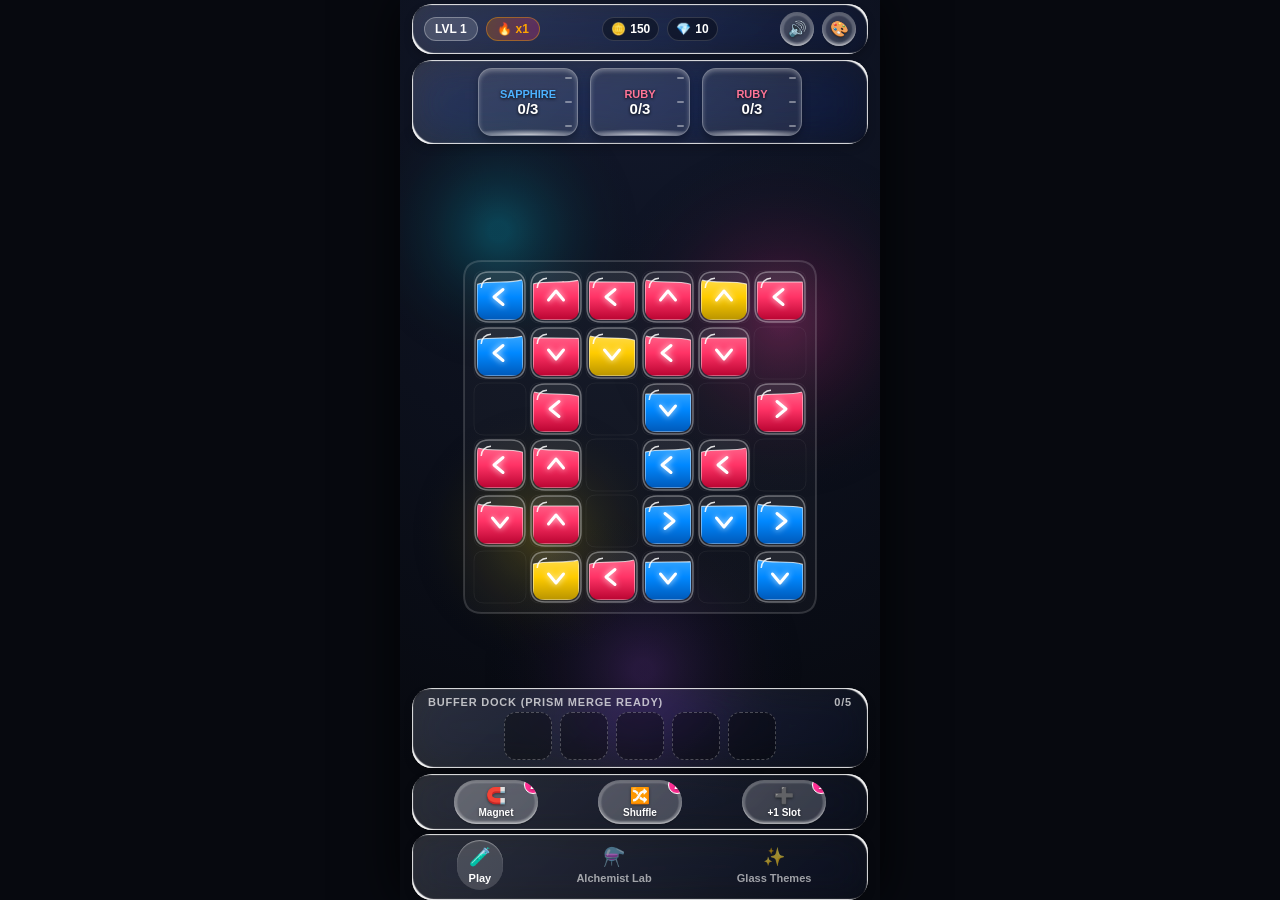
<file: app/src/main/assets/chromaflow/index.html>
<!DOCTYPE html>
<html lang="en">
<head>
  <meta charset="UTF-8">
  <meta name="viewport" content="width=device-width, initial-scale=1.0, maximum-scale=1.0, user-scalable=no, viewport-fit=cover">
  <title>ChromaFlow: Liquid Jam</title>
  <style>
    :root {
      --app-bg: #07090F;
      --glass-specular-top: rgba(255, 255, 255, 0.9);
      --glass-specular-bottom: rgba(255, 255, 255, 0.9);
      --glass-glare: rgba(255, 255, 255, 0.55);
      --glass-caustic: rgba(0, 0, 0, 0.8);
      --accent-cyan: #00E5FF;
      --accent-magenta: #FF2E93;
      --accent-gold: #FFD700;
      --gr-blur-card: 20px;
      --gr-saturation-card: 1.5;
      --gr-radius-card: 20px;
      --gr-radius-pill: 9999px;
      --font-stack: -apple-system, BlinkMacSystemFont, "Segoe UI", Roboto, Helvetica, Arial, sans-serif;
    }

    body[data-theme="crystal"] {
      --app-bg: #07090F;
      --accent-primary: #00E5FF;
      --accent-secondary: #FF2E93;
    }

    body[data-theme="cyber"] {
      --app-bg: #0C0414;
      --accent-primary: #FF007F;
      --accent-secondary: #00F0FF;
    }

    body[data-theme="abyssal"] {
      --app-bg: #020F16;
      --accent-primary: #00FFCC;
      --accent-secondary: #0077B6;
    }

    body[data-theme="gold"] {
      --app-bg: #140D05;
      --accent-primary: #FFD700;
      --accent-secondary: #FF7700;
    }

    * {
      box-sizing: border-box;
      margin: 0;
      padding: 0;
      -webkit-tap-highlight-color: transparent;
    }

    html, body {
      width: 100%;
      height: 100%;
      overflow: hidden;
      background-color: var(--app-bg);
      font-family: var(--font-stack);
      color: #FFFFFF;
      user-select: none;
      -webkit-user-select: none;
      touch-action: none;
    }

    #app-container {
      position: relative;
      width: 100vw;
      height: 100vh;
      max-width: 480px;
      margin: 0 auto;
      overflow: hidden;
      display: flex;
      flex-direction: column;
      background: radial-gradient(circle at 50% 10%, rgba(30, 41, 75, 0.45) 0%, rgba(7, 9, 15, 0.98) 85%);
      box-shadow: 0 0 50px rgba(0, 0, 0, 0.8);
    }

    #bgCanvas {
      position: absolute;
      top: 0;
      left: 0;
      width: 100%;
      height: 100%;
      z-index: 1;
      pointer-events: none;
    }

    #gameCanvas {
      position: absolute;
      top: 0;
      left: 0;
      width: 100%;
      height: 100%;
      z-index: 2;
      cursor: pointer;
    }

    #ui-layer {
      position: absolute;
      top: 0;
      left: 0;
      width: 100%;
      height: 100%;
      z-index: 10;
      pointer-events: none;
      display: flex;
      flex-direction: column;
      justify-content: space-between;
      padding: env(safe-area-inset-top, 10px) 12px env(safe-area-inset-bottom, 10px) 12px;
    }

    .interactive {
      pointer-events: auto;
    }

    .liquid-glass-panel {
      position: relative;
      border-radius: var(--gr-radius-card);
      background: linear-gradient(135deg, rgba(255, 255, 255, 0.15) 0%, rgba(18, 22, 35, 0.38) 100%);
      backdrop-filter: url(#liquid-glass-refract) blur(20px) brightness(1.15) saturate(1.5);
      -webkit-backdrop-filter: url(#liquid-glass-refract) blur(20px) brightness(1.15) saturate(1.5);
      box-shadow:
        inset 2px -2px 1px -1px rgba(255, 255, 255, 0.9),
        inset -2px 2px 1px -1px rgba(255, 255, 255, 0.9),
        inset 6px -6px 1px -6px rgba(255, 255, 255, 0.55),
        inset -6px 6px 1px -6px rgba(255, 255, 255, 0.55),
        inset 0 0 2px rgba(0, 0, 0, 0.8),
        0 4px 8px rgba(0, 0, 0, 0.2);
      will-change: transform;
      contain: layout paint;
      transition: transform 0.2s cubic-bezier(0.34, 1.56, 0.64, 1), box-shadow 0.2s ease;
    }

    .liquid-glass-btn {
      position: relative;
      display: inline-flex;
      align-items: center;
      justify-content: center;
      gap: 6px;
      padding: 8px 14px;
      border-radius: var(--gr-radius-pill);
      background: rgba(255, 255, 255, 0.15);
      backdrop-filter: blur(clamp(1px, 0.125em, 4px)) brightness(1.2) saturate(1.3);
      -webkit-backdrop-filter: blur(clamp(1px, 0.125em, 4px)) brightness(1.2) saturate(1.3);
      border: none;
      color: #FFFFFF;
      font-weight: 700;
      font-size: 13px;
      text-shadow: 0 1px 3px rgba(0, 0, 0, 0.45);
      box-shadow:
        inset 0 0.125em 0.125em rgba(0, 0, 0, 0.05),
        inset 0 -0.125em 0.125em rgba(255, 255, 255, 0.5),
        0 0.25em 0.125em -0.125em rgba(0, 0, 0, 0.2),
        0 0 0.1em 0.25em inset rgba(255, 255, 255, 0.2);
      cursor: pointer;
      user-select: none;
      touch-action: manipulation;
      contain: layout paint;
      will-change: transform;
      transition: all 0.15s ease;
    }

    .liquid-glass-btn:active {
      transform: scale(0.96) translateY(1px);
    }

    #top-hud {
      display: flex;
      align-items: center;
      justify-content: space-between;
      padding: 8px 12px;
      margin-top: 4px;
    }

    .hud-left, .hud-center, .hud-right {
      display: flex;
      align-items: center;
      gap: 8px;
    }

    .level-badge {
      padding: 4px 10px;
      background: rgba(255, 255, 255, 0.15);
      border-radius: var(--gr-radius-pill);
      font-weight: 800;
      font-size: 12px;
      border: 1px solid rgba(255, 255, 255, 0.3);
    }

    .streak-pill {
      display: flex;
      align-items: center;
      gap: 4px;
      padding: 4px 10px;
      background: linear-gradient(90deg, rgba(255, 119, 0, 0.25), rgba(255, 46, 147, 0.25));
      border-radius: var(--gr-radius-pill);
      font-weight: 800;
      font-size: 12px;
      color: #FFA500;
      border: 1px solid rgba(255, 165, 0, 0.4);
    }

    .resource-chip {
      display: flex;
      align-items: center;
      gap: 4px;
      padding: 4px 8px;
      background: rgba(0, 0, 0, 0.35);
      border-radius: var(--gr-radius-pill);
      font-size: 12px;
      font-weight: 700;
      border: 1px solid rgba(255, 255, 255, 0.15);
    }

    .icon-btn {
      width: 34px;
      height: 34px;
      padding: 0;
      border-radius: 50%;
      font-size: 15px;
    }

    #target-vials-tray {
      display: flex;
      justify-content: center;
      align-items: center;
      gap: 12px;
      padding: 8px 14px;
      margin: 6px 0;
    }

    .vial-card {
      flex: 1;
      max-width: 100px;
      height: 68px;
      background: rgba(255, 255, 255, 0.08);
      border-radius: 14px;
      position: relative;
      overflow: hidden;
      display: flex;
      flex-direction: column;
      align-items: center;
      justify-content: center;
      border: 1.5px solid rgba(255, 255, 255, 0.35);
      box-shadow: inset 0 2px 4px rgba(255, 255, 255, 0.3), 0 4px 8px rgba(0, 0, 0, 0.3);
      transition: transform 0.25s cubic-bezier(0.175, 0.885, 0.32, 1.275);
    }

    .vial-card.completed {
      transform: scale(1.06);
      border-color: #00FFCC;
      box-shadow: 0 0 18px rgba(0, 255, 204, 0.7);
    }

    .vial-liquid {
      position: absolute;
      bottom: 0;
      left: 0;
      width: 100%;
      transition: height 0.35s cubic-bezier(0.4, 0, 0.2, 1);
      opacity: 0.88;
    }

    .vial-liquid-wave {
      position: absolute;
      top: -6px;
      left: -20%;
      width: 140%;
      height: 12px;
      background: radial-gradient(ellipse at center, rgba(255, 255, 255, 0.8) 0%, rgba(255, 255, 255, 0) 70%);
      animation: waveSlosh 1.8s infinite ease-in-out alternate;
    }

    @keyframes waveSlosh {
      0% { transform: translateX(-10%) scaleY(0.9); }
      100% { transform: translateX(10%) scaleY(1.3); }
    }

    .vial-graduations {
      position: absolute;
      right: 5px;
      top: 8px;
      bottom: 8px;
      width: 7px;
      display: flex;
      flex-direction: column;
      justify-content: space-between;
      pointer-events: none;
      z-index: 4;
    }

    .vial-grad-mark {
      width: 100%;
      height: 2px;
      background: rgba(255, 255, 255, 0.4);
      border-radius: 1px;
    }

    .vial-cork {
      position: absolute;
      top: 0px;
      left: 50%;
      transform: translateX(-50%);
      width: 26px;
      height: 9px;
      background: linear-gradient(180deg, #A0522D, #7A3B10);
      border-radius: 4px 4px 2px 2px;
      border: 1px solid rgba(255, 255, 255, 0.5);
      box-shadow: 0 2px 5px rgba(0, 0, 0, 0.6);
      z-index: 5;
      animation: corkDrop 0.28s cubic-bezier(0.175, 0.885, 0.32, 1.275);
    }

    @keyframes corkDrop {
      0% { transform: translate(-50%, -18px) scale(0.6); opacity: 0; }
      100% { transform: translate(-50%, 0) scale(1); opacity: 1; }
    }

    .vial-info {
      position: relative;
      z-index: 3;
      display: flex;
      flex-direction: column;
      align-items: center;
      text-shadow: 0 1px 3px rgba(0, 0, 0, 0.85);
    }

    .vial-title {
      font-size: 11px;
      font-weight: 700;
      text-transform: uppercase;
    }

    .vial-counter {
      font-size: 15px;
      font-weight: 900;
    }

    #buffer-dock-container {
      display: flex;
      flex-direction: column;
      align-items: center;
      gap: 4px;
      padding: 8px 12px;
      margin-bottom: 6px;
      transition: all 0.25s ease;
    }

    #buffer-dock-container.danger-pulse {
      animation: dangerPulse 1s infinite alternate;
      border-color: rgba(255, 50, 70, 0.8);
    }

    @keyframes dangerPulse {
      0% {
        box-shadow: 0 0 8px rgba(255, 46, 147, 0.4), inset 0 0 8px rgba(255, 46, 147, 0.2);
        transform: scale(1);
      }
      100% {
        box-shadow: 0 0 22px rgba(255, 46, 147, 0.85), inset 0 0 14px rgba(255, 46, 147, 0.5);
        transform: scale(1.02);
      }
    }

    .buffer-dock-header {
      width: 100%;
      display: flex;
      justify-content: space-between;
      align-items: center;
      font-size: 11px;
      font-weight: 800;
      letter-spacing: 0.8px;
      text-transform: uppercase;
      color: rgba(255, 255, 255, 0.7);
      padding: 0 4px;
    }

    .buffer-slots {
      display: flex;
      align-items: center;
      justify-content: center;
      gap: 8px;
      width: 100%;
    }

    .buffer-slot {
      position: relative;
      width: 48px;
      height: 48px;
      border-radius: 12px;
      background: rgba(0, 0, 0, 0.35);
      border: 1.5px dashed rgba(255, 255, 255, 0.25);
      display: flex;
      align-items: center;
      justify-content: center;
      transition: all 0.2s ease;
    }

    .buffer-slot.filled {
      border-style: solid;
      border-color: rgba(255, 255, 255, 0.6);
      background: rgba(255, 255, 255, 0.1);
    }

    .buffer-slot.prism-merging {
      animation: prismArc 0.6s infinite alternate;
      border-color: #FFD700;
    }

    @keyframes prismArc {
      0% { box-shadow: 0 0 10px #FFD700; }
      100% { box-shadow: 0 0 25px #FFD700, inset 0 0 12px #FFD700; }
    }

    #booster-bar {
      display: flex;
      justify-content: space-around;
      align-items: center;
      padding: 6px 12px;
      margin-bottom: 4px;
    }

    .booster-btn {
      display: flex;
      flex-direction: column;
      align-items: center;
      gap: 2px;
      padding: 6px 14px;
      min-width: 84px;
    }

    .booster-btn.active {
      border: 1.5px solid #00E5FF;
      box-shadow: 0 0 15px rgba(0, 229, 255, 0.7);
    }

    .booster-count {
      position: absolute;
      top: -4px;
      right: -4px;
      background: var(--accent-magenta);
      color: #FFF;
      font-size: 10px;
      font-weight: 800;
      width: 18px;
      height: 18px;
      border-radius: 50%;
      display: flex;
      align-items: center;
      justify-content: center;
      border: 1px solid #FFF;
    }

    #bottom-nav {
      display: flex;
      justify-content: space-around;
      align-items: center;
      padding: 6px 14px 10px 14px;
      border-top-left-radius: 18px;
      border-top-right-radius: 18px;
    }

    .nav-tab {
      background: transparent;
      border: none;
      color: rgba(255, 255, 255, 0.6);
      font-size: 11px;
      font-weight: 700;
      display: flex;
      flex-direction: column;
      align-items: center;
      gap: 4px;
      cursor: pointer;
      padding: 6px 12px;
      border-radius: var(--gr-radius-pill);
      transition: all 0.2s ease;
    }

    .nav-tab.active {
      color: #FFFFFF;
      background: rgba(255, 255, 255, 0.16);
      box-shadow: inset 0 1px 1px rgba(255, 255, 255, 0.4);
    }

    .nav-tab-icon {
      font-size: 18px;
    }

    .modal-overlay {
      position: absolute;
      top: 0;
      left: 0;
      width: 100%;
      height: 100%;
      background: rgba(0, 0, 0, 0.72);
      backdrop-filter: blur(8px);
      -webkit-backdrop-filter: blur(8px);
      z-index: 50;
      display: flex;
      align-items: center;
      justify-content: center;
      padding: 20px;
      opacity: 0;
      pointer-events: none;
      transition: opacity 0.25s ease;
    }

    .modal-overlay.open {
      opacity: 1;
      pointer-events: auto;
    }

    .modal-content {
      width: 100%;
      max-width: 360px;
      padding: 24px 20px;
      display: flex;
      flex-direction: column;
      align-items: center;
      text-align: center;
      gap: 16px;
      transform: scale(0.92);
      transition: transform 0.25s cubic-bezier(0.175, 0.885, 0.32, 1.275);
    }

    .modal-overlay.open .modal-content {
      transform: scale(1);
    }

    .modal-title {
      font-size: 22px;
      font-weight: 900;
      background: linear-gradient(135deg, #FFF, #00E5FF);
      -webkit-background-clip: text;
      -webkit-text-fill-color: transparent;
    }

    .stars-row {
      display: flex;
      gap: 8px;
      font-size: 28px;
    }

    .star-icon.earned {
      color: #FFD700;
      text-shadow: 0 0 12px rgba(255, 215, 0, 0.8);
    }

    .reward-cards {
      display: flex;
      gap: 12px;
      width: 100%;
      justify-content: center;
    }

    .reward-card {
      padding: 10px 14px;
      background: rgba(0, 0, 0, 0.4);
      border-radius: 12px;
      border: 1px solid rgba(255, 255, 255, 0.15);
      font-weight: 700;
      font-size: 14px;
      display: flex;
      align-items: center;
      gap: 6px;
    }

    .lab-card {
      width: 100%;
      padding: 14px 16px;
      display: flex;
      align-items: center;
      justify-content: space-between;
      gap: 10px;
      margin-bottom: 10px;
      background: rgba(255, 255, 255, 0.08);
      border-radius: 16px;
      border: 1px solid rgba(255, 255, 255, 0.15);
    }

    .lab-info {
      text-align: left;
    }

    .lab-name {
      font-size: 14px;
      font-weight: 800;
    }

    .lab-desc {
      font-size: 11px;
      color: rgba(255, 255, 255, 0.65);
    }

    .lab-level {
      font-size: 11px;
      color: var(--accent-cyan);
      font-weight: 700;
    }

    .theme-grid {
      display: grid;
      grid-template-columns: 1fr 1fr;
      gap: 12px;
      width: 100%;
    }

    .theme-card {
      padding: 12px;
      border-radius: 14px;
      display: flex;
      flex-direction: column;
      align-items: center;
      gap: 6px;
      background: rgba(0, 0, 0, 0.4);
      border: 2px solid transparent;
      cursor: pointer;
      transition: all 0.2s ease;
    }

    .theme-card.active {
      border-color: #00E5FF;
      box-shadow: 0 0 16px rgba(0, 229, 255, 0.5);
    }

    .theme-preview-circle {
      width: 38px;
      height: 38px;
      border-radius: 50%;
      box-shadow: inset 0 2px 4px rgba(255, 255, 255, 0.6);
    }

    #rewarded-ad-modal {
      z-index: 100;
    }

    .ad-timer-bar {
      width: 100%;
      height: 8px;
      background: rgba(255, 255, 255, 0.2);
      border-radius: 4px;
      overflow: hidden;
      margin: 10px 0;
    }

    .ad-timer-progress {
      width: 0%;
      height: 100%;
      background: linear-gradient(90deg, #00E5FF, #FF2E93);
      transition: width 0.1s linear;
    }
  </style>
</head>
<body data-theme="crystal">

  <svg style="position: absolute; width: 0; height: 0; pointer-events: none;" aria-hidden="true">
    <defs>
      <filter id="liquid-glass-refract" x="-20%" y="-20%" width="140%" height="140%" color-interpolation-filters="sRGB">
        <feGaussianBlur in="SourceGraphic" stdDeviation="1" result="blurred_source" />
        <feTurbulence type="fractalNoise" baseFrequency="0.015 0.012" numOctaves="2" seed="4" result="displacement_map" />
        <feDisplacementMap id="liquid-refract-map" in="blurred_source" in2="displacement_map" scale="24" xChannelSelector="R" yChannelSelector="G" result="displaced" />
        <feColorMatrix in="displaced" type="saturate" values="1.65" result="displaced_saturated" />
        <feBlend in="displaced_saturated" in2="SourceGraphic" mode="normal" />
      </filter>
    </defs>
  </svg>

  <div id="app-container">
    <canvas id="bgCanvas"></canvas>
    <canvas id="gameCanvas"></canvas>

    <div id="ui-layer">
      <div id="top-hud" class="liquid-glass-panel interactive">
        <div class="hud-left">
          <div class="level-badge" id="level-badge">LVL 1</div>
          <div class="streak-pill" id="streak-badge">
            <span>🔥</span>
            <span id="streak-text">x1</span>
          </div>
        </div>

        <div class="hud-center">
          <div class="resource-chip">
            <span>🪙</span>
            <span id="coin-counter">150</span>
          </div>
          <div class="resource-chip">
            <span>💎</span>
            <span id="gem-counter">10</span>
          </div>
        </div>

        <div class="hud-right">
          <button class="liquid-glass-btn icon-btn" id="btn-sound-toggle" title="Toggle Sound">🔊</button>
          <button class="liquid-glass-btn icon-btn" id="btn-theme-quick" title="Change Theme">🎨</button>
        </div>
      </div>

      <div id="target-vials-tray" class="liquid-glass-panel interactive"></div>

      <div style="flex: 1;"></div>

      <div id="buffer-dock-container" class="liquid-glass-panel interactive">
        <div class="buffer-dock-header">
          <span>Buffer Dock (Prism Merge Ready)</span>
          <span id="buffer-count">0/5</span>
        </div>
        <div class="buffer-slots" id="buffer-slots"></div>
      </div>

      <div id="booster-bar" class="liquid-glass-panel interactive">
        <button class="liquid-glass-btn booster-btn" id="btn-magnet" title="Extract any capsule">
          <span class="booster-count" id="magnet-count">2</span>
          <span style="font-size: 16px;">🧲</span>
          <span style="font-size: 10px;">Magnet</span>
        </button>

        <button class="liquid-glass-btn booster-btn" id="btn-shuffle" title="Rotate stuck capsule directions">
          <span class="booster-count" id="shuffle-count">2</span>
          <span style="font-size: 16px;">🔀</span>
          <span style="font-size: 10px;">Shuffle</span>
        </button>

        <button class="liquid-glass-btn booster-btn" id="btn-slot" title="Expand buffer dock">
          <span class="booster-count" id="slot-count">1</span>
          <span style="font-size: 16px;">➕</span>
          <span style="font-size: 10px;">+1 Slot</span>
        </button>
      </div>

      <nav id="bottom-nav" class="liquid-glass-panel interactive">
        <button class="nav-tab active" id="tab-play">
          <span class="nav-tab-icon">🧪</span>
          <span>Play</span>
        </button>
        <button class="nav-tab" id="tab-lab">
          <span class="nav-tab-icon">⚗️</span>
          <span>Alchemist Lab</span>
        </button>
        <button class="nav-tab" id="tab-themes">
          <span class="nav-tab-icon">✨</span>
          <span>Glass Themes</span>
        </button>
      </nav>
    </div>

    <div class="modal-overlay" id="victory-modal">
      <div class="modal-content liquid-glass-panel interactive">
        <div class="modal-title">ALCHEMIST VICTORY!</div>
        <div class="stars-row">
          <span class="star-icon earned">★</span>
          <span class="star-icon earned">★</span>
          <span class="star-icon earned">★</span>
        </div>
        <div class="reward-cards">
          <div class="reward-card">
            <span>🪙</span>
            <span id="win-coins-text">+50 Coins</span>
          </div>
          <div class="reward-card">
            <span>💎</span>
            <span id="win-shards-text">+2 Shards</span>
          </div>
        </div>
        <button class="liquid-glass-btn" id="btn-next-level" style="width: 100%; padding: 12px; font-size: 15px;">
          NEXT EXPERIMENT ➔
        </button>
      </div>
    </div>

    <div class="modal-overlay" id="overflow-modal">
      <div class="modal-content liquid-glass-panel interactive">
        <div class="modal-title" style="background: linear-gradient(135deg, #FF7700, #FF2E93); -webkit-background-clip: text; -webkit-text-fill-color: transparent;">
          BUFFER OVERFLOW!
        </div>
        <p style="font-size: 13px; color: rgba(255,255,255,0.75); margin-bottom: 6px;">
          The buffer dock has reached max capacity and no Prism Merges are possible.
        </p>
        <button class="liquid-glass-btn" id="btn-watch-ad" style="width: 100%; padding: 12px; font-size: 14px; background: linear-gradient(135deg, rgba(0, 229, 255, 0.4), rgba(255, 46, 147, 0.4));">
          🎬 Watch Ad: +1 Slot & Clear 2 Capsules
        </button>
        <button class="liquid-glass-btn" id="btn-restart-level" style="width: 100%; padding: 10px; font-size: 13px; opacity: 0.85;">
          🔄 Restart Level
        </button>
      </div>
    </div>

    <div class="modal-overlay" id="rewarded-ad-modal">
      <div class="modal-content liquid-glass-panel interactive">
        <div class="modal-title">Simulated Rewarded Ad</div>
        <p style="font-size: 12px; color: rgba(255,255,255,0.7);">
          Alchemical Energy Recharging...
        </p>
        <div class="ad-timer-bar">
          <div class="ad-timer-progress" id="ad-progress-bar"></div>
        </div>
        <span id="ad-timer-text" style="font-weight: 800; font-size: 14px; color: var(--accent-cyan);">
          Resuming in 3s...
        </span>
      </div>
    </div>

    <div class="modal-overlay" id="lab-modal">
      <div class="modal-content liquid-glass-panel interactive" style="max-height: 85vh; overflow-y: auto;">
        <div class="modal-title">Alchemist Lab</div>
        <div class="resource-chip" style="margin-bottom: 8px;">
          <span>🪙</span>
          <span id="lab-coins-avail">150 Coins</span>
        </div>

        <div class="lab-card">
          <div class="lab-info">
            <div class="lab-name">Aether Transmuter</div>
            <div class="lab-desc">+20% Bonus Coins per vial clear</div>
            <div class="lab-level" id="lvl-transmuter">Lv. 1</div>
          </div>
          <button class="liquid-glass-btn" id="btn-up-transmuter">Upgrade</button>
        </div>

        <div class="lab-card">
          <div class="lab-info">
            <div class="lab-name">Streak Catalyst</div>
            <div class="lab-desc">+1 Base Streak multiplier on start</div>
            <div class="lab-level" id="lvl-catalyst">Lv. 0</div>
          </div>
          <button class="liquid-glass-btn" id="btn-up-catalyst">Upgrade</button>
        </div>

        <div class="lab-card">
          <div class="lab-info">
            <div class="lab-name">Prism Shockwave</div>
            <div class="lab-desc">Thaws +1 extra Ice block per Prism Merge</div>
            <div class="lab-level" id="lvl-shockwave">Lv. 1</div>
          </div>
          <button class="liquid-glass-btn" id="btn-up-shockwave">Upgrade</button>
        </div>

        <button class="liquid-glass-btn" id="btn-close-lab" style="width: 100%; margin-top: 6px;">
          Back to Puzzle
        </button>
      </div>
    </div>

    <div class="modal-overlay" id="themes-modal">
      <div class="modal-content liquid-glass-panel interactive">
        <div class="modal-title">Liquid Glass Themes</div>
        <p style="font-size: 12px; color: rgba(255,255,255,0.7); margin-bottom: 10px;">
          Refractive optics and bioluminescent fluid shaders
        </p>
        <div class="theme-grid">
          <div class="theme-card active" data-theme="crystal">
            <div class="theme-preview-circle" style="background: radial-gradient(circle, #00E5FF, #0D1B2A);"></div>
            <span style="font-size: 12px; font-weight: 700;">Crystal Clear</span>
            <span style="font-size: 10px; color: rgba(255,255,255,0.6);">iOS 26 Optic</span>
          </div>

          <div class="theme-card" data-theme="cyber">
            <div class="theme-preview-circle" style="background: radial-gradient(circle, #FF007F, #19002E);"></div>
            <span style="font-size: 12px; font-weight: 700;">Cyber Neon</span>
            <span style="font-size: 10px; color: rgba(255,255,255,0.6);">Synthwave Magenta</span>
          </div>

          <div class="theme-card" data-theme="abyssal">
            <div class="theme-preview-circle" style="background: radial-gradient(circle, #00FFCC, #011627);"></div>
            <span style="font-size: 12px; font-weight: 700;">Deep Abyssal</span>
            <span style="font-size: 10px; color: rgba(255,255,255,0.6);">Oceanic Cyan</span>
          </div>

          <div class="theme-card" data-theme="gold">
            <div class="theme-preview-circle" style="background: radial-gradient(circle, #FFD700, #2E1C00);"></div>
            <span style="font-size: 12px; font-weight: 700;">Royal Gold</span>
            <span style="font-size: 10px; color: rgba(255,255,255,0.6);">Gilded Amber</span>
          </div>
        </div>

        <button class="liquid-glass-btn" id="btn-close-themes" style="width: 100%; margin-top: 14px;">
          Apply & Return
        </button>
      </div>
    </div>
  </div>

  <script>
    class SoundEngine {
      constructor() {
        this.ctx = null;
        this.masterGain = null;
        this.enabled = true;
        this.hapticsEnabled = true;
        this._initialized = false;
      }

      init() {
        if (this._initialized) return;
        try {
          const AudioContext = window.AudioContext || window.webkitAudioContext;
          if (!AudioContext) return;
          this.ctx = new AudioContext();
          this.masterGain = this.ctx.createGain();
          this.masterGain.gain.setValueAtTime(0.7, this.ctx.currentTime);
          this.masterGain.connect(this.ctx.destination);
          this._initialized = true;
        } catch (e) {}
      }

      ensureContext() {
        if (!this._initialized) this.init();
        if (this.ctx && this.ctx.state === 'suspended') {
          this.ctx.resume().catch(() => {});
        }
      }

      vibrate(ms = 20) {
        if (!this.hapticsEnabled) return;
        try {
          if (window.AndroidBridge && typeof window.AndroidBridge.vibrate === 'function') {
            window.AndroidBridge.vibrate(ms);
          } else if (navigator.vibrate) {
            navigator.vibrate(ms);
          }
        } catch (e) {}
      }

      playTapGlass(pitchMultiplier = 1.0) {
        if (!this.enabled) return;
        this.ensureContext();
        if (!this.ctx) return;
        this.vibrate(15);

        const now = this.ctx.currentTime;
        const baseFreq = 880 * pitchMultiplier;

        const osc1 = this.ctx.createOscillator();
        const gain1 = this.ctx.createGain();
        osc1.type = 'sine';
        osc1.frequency.setValueAtTime(baseFreq, now);
        osc1.frequency.exponentialRampToValueAtTime(baseFreq * 0.95, now + 0.12);
        gain1.gain.setValueAtTime(0.45, now);
        gain1.gain.exponentialRampToValueAtTime(0.001, now + 0.14);

        const osc2 = this.ctx.createOscillator();
        const gain2 = this.ctx.createGain();
        osc2.type = 'triangle';
        osc2.frequency.setValueAtTime(baseFreq * 2.75, now);
        osc2.frequency.exponentialRampToValueAtTime(baseFreq * 2.7, now + 0.08);
        gain2.gain.setValueAtTime(0.2, now);
        gain2.gain.exponentialRampToValueAtTime(0.001, now + 0.09);

        osc1.connect(gain1);
        osc2.connect(gain2);
        gain1.connect(this.masterGain);
        gain2.connect(this.masterGain);

        osc1.start(now);
        osc2.start(now);
        osc1.stop(now + 0.15);
        osc2.stop(now + 0.1);
      }

      playLiquidPour(fillLevel = 1) {
        if (!this.enabled) return;
        this.ensureContext();
        if (!this.ctx) return;
        this.vibrate(25);

        const now = this.ctx.currentTime;
        const baseFreq = 340 + fillLevel * 140;

        const osc = this.ctx.createOscillator();
        const oscGain = this.ctx.createGain();
        osc.type = 'sine';
        osc.frequency.setValueAtTime(baseFreq, now);
        osc.frequency.exponentialRampToValueAtTime(baseFreq * 1.6, now + 0.22);
        osc.frequency.exponentialRampToValueAtTime(baseFreq * 1.3, now + 0.32);

        oscGain.gain.setValueAtTime(0.01, now);
        oscGain.gain.linearRampToValueAtTime(0.4, now + 0.06);
        oscGain.gain.exponentialRampToValueAtTime(0.001, now + 0.35);

        const bufferSize = this.ctx.sampleRate * 0.25;
        const noiseBuffer = this.ctx.createBuffer(1, bufferSize, this.ctx.sampleRate);
        const output = noiseBuffer.getChannelData(0);
        for (let i = 0; i < bufferSize; i++) {
          output[i] = Math.random() * 2 - 1;
        }

        const whiteNoise = this.ctx.createBufferSource();
        whiteNoise.buffer = noiseBuffer;

        const filter = this.ctx.createBiquadFilter();
        filter.type = 'bandpass';
        filter.frequency.setValueAtTime(1200 + fillLevel * 400, now);
        filter.Q.setValueAtTime(4.0, now);

        const noiseGain = this.ctx.createGain();
        noiseGain.gain.setValueAtTime(0.2, now);
        noiseGain.gain.exponentialRampToValueAtTime(0.001, now + 0.25);

        osc.connect(oscGain);
        oscGain.connect(this.masterGain);
        whiteNoise.connect(filter);
        filter.connect(noiseGain);
        noiseGain.connect(this.masterGain);

        osc.start(now);
        whiteNoise.start(now);
        osc.stop(now + 0.36);
        whiteNoise.stop(now + 0.26);
      }

      playPrismMerge() {
        if (!this.enabled) return;
        this.ensureContext();
        if (!this.ctx) return;
        this.vibrate(45);

        const now = this.ctx.currentTime;
        const notes = [523.25, 659.25, 783.99, 1046.5];

        notes.forEach((freq, idx) => {
          const noteTime = now + idx * 0.055;
          const osc = this.ctx.createOscillator();
          const gain = this.ctx.createGain();
          osc.type = 'sine';
          osc.frequency.setValueAtTime(freq, noteTime);
          osc.frequency.exponentialRampToValueAtTime(freq * 1.02, noteTime + 0.28);

          gain.gain.setValueAtTime(0.01, noteTime);
          gain.gain.linearRampToValueAtTime(0.35, noteTime + 0.02);
          gain.gain.exponentialRampToValueAtTime(0.001, noteTime + 0.3);

          const shimmer = this.ctx.createOscillator();
          const shimmerGain = this.ctx.createGain();
          shimmer.type = 'triangle';
          shimmer.frequency.setValueAtTime(freq * 2, noteTime);
          shimmerGain.gain.setValueAtTime(0.12, noteTime);
          shimmerGain.gain.exponentialRampToValueAtTime(0.001, noteTime + 0.18);

          osc.connect(gain);
          gain.connect(this.masterGain);
          shimmer.connect(shimmerGain);
          shimmerGain.connect(this.masterGain);

          osc.start(noteTime);
          shimmer.start(noteTime);
          osc.stop(noteTime + 0.32);
          shimmer.stop(noteTime + 0.2);
        });
      }

      playBlocked() {
        if (!this.enabled) return;
        this.ensureContext();
        if (!this.ctx) return;
        this.vibrate(35);

        const now = this.ctx.currentTime;
        const osc = this.ctx.createOscillator();
        const gain = this.ctx.createGain();

        osc.type = 'triangle';
        osc.frequency.setValueAtTime(90, now);
        osc.frequency.exponentialRampToValueAtTime(55, now + 0.16);

        gain.gain.setValueAtTime(0.5, now);
        gain.gain.exponentialRampToValueAtTime(0.001, now + 0.18);

        const lowpass = this.ctx.createBiquadFilter();
        lowpass.type = 'lowpass';
        lowpass.frequency.setValueAtTime(220, now);

        osc.connect(lowpass);
        lowpass.connect(gain);
        gain.connect(this.masterGain);

        osc.start(now);
        osc.stop(now + 0.19);
      }

      playVialComplete() {
        if (!this.enabled) return;
        this.ensureContext();
        if (!this.ctx) return;
        this.vibrate(60);

        const now = this.ctx.currentTime;
        const popOsc = this.ctx.createOscillator();
        const popGain = this.ctx.createGain();
        popOsc.type = 'sine';
        popOsc.frequency.setValueAtTime(180, now);
        popOsc.frequency.exponentialRampToValueAtTime(600, now + 0.04);
        popOsc.frequency.exponentialRampToValueAtTime(120, now + 0.08);

        popGain.gain.setValueAtTime(0.55, now);
        popGain.gain.exponentialRampToValueAtTime(0.001, now + 0.09);

        popOsc.connect(popGain);
        popGain.connect(this.masterGain);
        popOsc.start(now);
        popOsc.stop(now + 0.1);

        const pitches = [783.99, 880.00, 1046.50, 1174.66, 1318.51, 1567.98];
        pitches.forEach((freq, i) => {
          const noteTime = now + 0.06 + i * 0.045;
          const osc = this.ctx.createOscillator();
          const gain = this.ctx.createGain();
          osc.type = 'sine';
          osc.frequency.setValueAtTime(freq, noteTime);
          gain.gain.setValueAtTime(0.01, noteTime);
          gain.gain.linearRampToValueAtTime(0.3, noteTime + 0.015);
          gain.gain.exponentialRampToValueAtTime(0.001, noteTime + 0.25);

          osc.connect(gain);
          gain.connect(this.masterGain);
          osc.start(noteTime);
          osc.stop(noteTime + 0.28);
        });
      }

      playBooster() {
        if (!this.enabled) return;
        this.ensureContext();
        if (!this.ctx) return;
        this.vibrate(30);

        const now = this.ctx.currentTime;
        const osc = this.ctx.createOscillator();
        const gain = this.ctx.createGain();
        osc.type = 'sawtooth';
        osc.frequency.setValueAtTime(300, now);
        osc.frequency.exponentialRampToValueAtTime(1200, now + 0.25);

        const filter = this.ctx.createBiquadFilter();
        filter.type = 'lowpass';
        filter.frequency.setValueAtTime(800, now);
        filter.frequency.exponentialRampToValueAtTime(3200, now + 0.25);

        gain.gain.setValueAtTime(0.3, now);
        gain.gain.exponentialRampToValueAtTime(0.001, now + 0.32);

        osc.connect(filter);
        filter.connect(gain);
        gain.connect(this.masterGain);
        osc.start(now);
        osc.stop(now + 0.33);
      }

      playVictory() {
        if (!this.enabled) return;
        this.ensureContext();
        if (!this.ctx) return;
        this.vibrate(80);

        const now = this.ctx.currentTime;
        const chords = [
          { delay: 0.0, freqs: [523.25, 659.25, 783.99] },
          { delay: 0.16, freqs: [587.33, 739.99, 880.00] },
          { delay: 0.32, freqs: [659.25, 830.61, 987.77] },
          { delay: 0.50, freqs: [783.99, 987.77, 1174.66, 1567.98] }
        ];

        chords.forEach(c => {
          const chordTime = now + c.delay;
          c.freqs.forEach(freq => {
            const osc = this.ctx.createOscillator();
            const gain = this.ctx.createGain();
            osc.type = 'sine';
            osc.frequency.setValueAtTime(freq, chordTime);
            gain.gain.setValueAtTime(0.01, chordTime);
            gain.gain.linearRampToValueAtTime(0.28, chordTime + 0.02);
            gain.gain.exponentialRampToValueAtTime(0.001, chordTime + 0.45);
            osc.connect(gain);
            gain.connect(this.masterGain);
            osc.start(chordTime);
            osc.stop(chordTime + 0.48);
          });
        });
      }

      playDefeat() {
        if (!this.enabled) return;
        this.ensureContext();
        if (!this.ctx) return;
        this.vibrate(60);

        const now = this.ctx.currentTime;
        [440, 392, 349.23, 293.66].forEach((freq, idx) => {
          const t = now + idx * 0.12;
          const osc = this.ctx.createOscillator();
          const gain = this.ctx.createGain();
          osc.type = 'triangle';
          osc.frequency.setValueAtTime(freq, t);
          gain.gain.setValueAtTime(0.3, t);
          gain.gain.exponentialRampToValueAtTime(0.001, t + 0.22);
          osc.connect(gain);
          gain.connect(this.masterGain);
          osc.start(t);
          osc.stop(t + 0.25);
        });
      }

      toggleSound() {
        this.enabled = !this.enabled;
        return this.enabled;
      }
    }

    const COLORS = {
      RED: { id: 'RED', name: 'Ruby Red', hex: '#FF3366', lightHex: '#FF7597', darkHex: '#B3002D', isPrimary: true },
      BLUE: { id: 'BLUE', name: 'Sapphire Blue', hex: '#0088FF', lightHex: '#4DB2FF', darkHex: '#0055B3', isPrimary: true },
      YELLOW: { id: 'YELLOW', name: 'Amber Yellow', hex: '#FFCC00', lightHex: '#FFE066', darkHex: '#B38F00', isPrimary: true },
      ORANGE: { id: 'ORANGE', name: 'Flame Orange', hex: '#FF7700', lightHex: '#FFA347', darkHex: '#B35300', isPrimary: false, from: ['RED', 'YELLOW'] },
      GREEN: { id: 'GREEN', name: 'Emerald Green', hex: '#00D664', lightHex: '#52FF9F', darkHex: '#008A40', isPrimary: false, from: ['BLUE', 'YELLOW'] },
      PURPLE: { id: 'PURPLE', name: 'Amethyst Purple', hex: '#AA33FF', lightHex: '#CC7AFF', darkHex: '#6F00B8', isPrimary: false, from: ['RED', 'BLUE'] }
    };

    const DIRECTIONS = {
      UP: { id: 'UP', dx: 0, dy: -1, symbol: '↑', angle: 0 },
      RIGHT: { id: 'RIGHT', dx: 1, dy: 0, symbol: '→', angle: 90 },
      DOWN: { id: 'DOWN', dx: 0, dy: 1, symbol: '↓', angle: 180 },
      LEFT: { id: 'LEFT', dx: -1, dy: 0, symbol: '←', angle: 270 }
    };

    class Grid {
      constructor(rows = 6, cols = 6) {
        this.rows = rows;
        this.cols = cols;
        this.cells = Array.from({ length: rows }, () => Array(cols).fill(null));
      }

      raycast(r, c, dirName) {
        const dir = DIRECTIONS[dirName];
        if (!dir) return { clear: false, blocker: null };
        let currR = r + dir.dy;
        let currC = c + dir.dx;

        while (currR >= 0 && currR < this.rows && currC >= 0 && currC < this.cols) {
          if (this.cells[currR][currC] !== null) {
            return { clear: false, blocker: this.cells[currR][currC] };
          }
          currR += dir.dy;
          currC += dir.dx;
        }
        return { clear: true, blocker: null };
      }

      ensureInitialOpenings() {
        let unblockedCount = 0;
        for (let r = 0; r < this.rows; r++) {
          for (let c = 0; c < this.cols; c++) {
            const item = this.cells[r][c];
            if (item && item.type === 'CAPSULE' && item.ice === 0) {
              if (this.raycast(r, c, item.direction).clear) {
                unblockedCount++;
              }
            }
          }
        }

        if (unblockedCount < 2) {
          for (let r = 0; r < this.rows; r++) {
            for (let c = 0; c < this.cols; c++) {
              const item = this.cells[r][c];
              if (item && item.type === 'CAPSULE' && item.ice === 0) {
                if (r === 0) { item.direction = 'UP'; unblockedCount++; }
                else if (r === this.rows - 1) { item.direction = 'DOWN'; unblockedCount++; }
                else if (c === 0) { item.direction = 'LEFT'; unblockedCount++; }
                else if (c === this.cols - 1) { item.direction = 'RIGHT'; unblockedCount++; }
                if (unblockedCount >= 3) return;
              }
            }
          }
        }
      }
    }

    class LevelGenerator {
      static getPrismCombo(c1, c2) {
        if (!c1 || !c2) return null;
        const pair = [c1, c2].sort();
        if (pair[0] === 'RED' && pair[1] === 'YELLOW') return 'ORANGE';
        if (pair[0] === 'BLUE' && pair[1] === 'YELLOW') return 'GREEN';
        if (pair[0] === 'BLUE' && pair[1] === 'RED') return 'PURPLE';
        return null;
      }

      static generateLevel(levelNum) {
        let rows = 6, cols = 6;
        if (levelNum >= 8) { rows = 7; cols = 6; }
        if (levelNum >= 14) { rows = 7; cols = 7; }
        if (levelNum >= 20) { rows = 8; cols = 7; }

        const isBossLevel = (levelNum % 5 === 0);
        const availableColors = ['RED', 'BLUE', 'YELLOW'];
        if (levelNum >= 2) availableColors.push('ORANGE');
        if (levelNum >= 3) availableColors.push('GREEN');
        if (levelNum >= 5) availableColors.push('PURPLE');

        const totalCells = rows * cols;
        const numObstacles = levelNum < 3 ? 0 : Math.min(Math.floor(levelNum / 3), 4);
        const numIce = levelNum < 2 ? 0 : Math.min(Math.floor((levelNum - 1) / 2), 6);

        let targetCapsulesCount = Math.floor((totalCells - numObstacles) * 0.75);
        targetCapsulesCount = Math.max(12, Math.floor(targetCapsulesCount / 3) * 3);
        const numVials = targetCapsulesCount / 3;

        const vials = [];
        const vialColorCounts = {};

        for (let i = 0; i < numVials; i++) {
          const colorKey = availableColors[Math.floor(Math.random() * availableColors.length)];
          vials.push({
            id: `vial_${i}`,
            color: colorKey,
            target: 3,
            current: 0,
            completed: false
          });
          vialColorCounts[colorKey] = (vialColorCounts[colorKey] || 0) + 3;
        }

        if (isBossLevel) {
          vials[0].target = 6;
          vials[0].isBoss = true;
          vialColorCounts[vials[0].color] += 3;
        }

        const capsuleColorsToPlace = [];
        Object.keys(vialColorCounts).forEach(colorKey => {
          for (let c = 0; c < vialColorCounts[colorKey]; c++) {
            capsuleColorsToPlace.push(colorKey);
          }
        });

        for (let i = capsuleColorsToPlace.length - 1; i > 0; i--) {
          const j = Math.floor(Math.random() * (i + 1));
          [capsuleColorsToPlace[i], capsuleColorsToPlace[j]] = [capsuleColorsToPlace[j], capsuleColorsToPlace[i]];
        }

        const gridObj = new Grid(rows, cols);
        let placedObstacles = 0;
        while (placedObstacles < numObstacles) {
          const r = 1 + Math.floor(Math.random() * (rows - 2));
          const c = 1 + Math.floor(Math.random() * (cols - 2));
          if (!gridObj.cells[r][c]) {
            gridObj.cells[r][c] = { type: 'OBSTACLE', id: `obs_${r}_${c}`, r, c };
            placedObstacles++;
          }
        }

        const emptyCoords = [];
        for (let r = 0; r < rows; r++) {
          for (let c = 0; c < cols; c++) {
            if (!gridObj.cells[r][c]) emptyCoords.push({ r, c });
          }
        }

        for (let i = emptyCoords.length - 1; i > 0; i--) {
          const j = Math.floor(Math.random() * (i + 1));
          [emptyCoords[i], emptyCoords[j]] = [emptyCoords[j], emptyCoords[i]];
        }

        let icePlaced = 0;
        for (let i = 0; i < capsuleColorsToPlace.length && i < emptyCoords.length; i++) {
          const { r, c } = emptyCoords[i];
          const colorKey = capsuleColorsToPlace[i];
          const isEdge = (r === 0 || r === rows - 1 || c === 0 || c === cols - 1);

          const edgeDirs = [];
          if (r === 0) edgeDirs.push('UP');
          if (r === rows - 1) edgeDirs.push('DOWN');
          if (c === 0) edgeDirs.push('LEFT');
          if (c === cols - 1) edgeDirs.push('RIGHT');

          let direction = 'UP';
          if (isEdge && Math.random() < 0.65 && edgeDirs.length > 0) {
            direction = edgeDirs[Math.floor(Math.random() * edgeDirs.length)];
          } else {
            const allDirs = ['UP', 'RIGHT', 'DOWN', 'LEFT'];
            direction = allDirs[Math.floor(Math.random() * allDirs.length)];
          }

          const isIce = (icePlaced < numIce && !isEdge && Math.random() < 0.35);
          if (isIce) icePlaced++;

          gridObj.cells[r][c] = {
            type: 'CAPSULE',
            id: `cap_${r}_${c}_${Date.now()}_${i}`,
            r, c,
            color: colorKey,
            direction,
            ice: isIce ? 2 : 0
          };
        }

        gridObj.ensureInitialOpenings();

        return {
          levelNum,
          rows,
          cols,
          gridObj,
          vials,
          isBossLevel,
          rewardCoins: 50 + levelNum * 15,
          rewardShards: isBossLevel ? 5 : 2
        };
      }
    }

    const soundEngine = new SoundEngine();

    const state = {
      levelNum: 1,
      coins: 150,
      shards: 10,
      streak: 0,
      maxStreak: 0,
      currentTheme: 'crystal',
      bufferCapacity: 5,
      upgrades: {
        coinMultiplier: 1,
        streakBonus: 0,
        prismRadius: 1
      },
      boosters: {
        magnet: 2,
        shuffle: 2,
        slot: 1
      },
      activeBooster: null,
      levelData: null,
      boardOffset: { x: 0, y: 0, width: 0, height: 0, cellSize: 0 },
      bufferSlots: [],
      animatingCapsules: [],
      particles: [],
      shakingCapsules: new Map(),
      flashingObstacles: new Map(),
      mergingArcs: [],
      sloshingPhase: 0,
      isGameOver: false,
      isLevelWon: false
    };

    const STORAGE_KEY = 'chromaflow_save_v1';
    function loadSavedData() {
      try {
        const raw = localStorage.getItem(STORAGE_KEY);
        if (raw) {
          const data = JSON.parse(raw);
          if (data.levelNum) state.levelNum = data.levelNum;
          if (data.coins !== undefined) state.coins = data.coins;
          if (data.shards !== undefined) state.shards = data.shards;
          if (data.upgrades) Object.assign(state.upgrades, data.upgrades);
          if (data.boosters) Object.assign(state.boosters, data.boosters);
          if (data.currentTheme) state.currentTheme = data.currentTheme;
        }
      } catch (e) {}
    }

    function saveGameData() {
      try {
        localStorage.setItem(STORAGE_KEY, JSON.stringify({
          levelNum: state.levelNum,
          coins: state.coins,
          shards: state.shards,
          upgrades: state.upgrades,
          boosters: state.boosters,
          currentTheme: state.currentTheme
        }));
      } catch (e) {}
    }

    const bgCanvas = document.getElementById('bgCanvas');
    const bgCtx = bgCanvas.getContext('2d');
    const gameCanvas = document.getElementById('gameCanvas');
    const ctx = gameCanvas.getContext('2d');

    const levelBadge = document.getElementById('level-badge');
    const streakText = document.getElementById('streak-text');
    const coinCounter = document.getElementById('coin-counter');
    const gemCounter = document.getElementById('gem-counter');
    const vialsContainer = document.getElementById('target-vials-tray');
    const bufferSlotsContainer = document.getElementById('buffer-slots');
    const bufferDockBox = document.getElementById('buffer-dock-container');
    const bufferCountText = document.getElementById('buffer-count');

    const magnetCountEl = document.getElementById('magnet-count');
    const shuffleCountEl = document.getElementById('shuffle-count');
    const slotCountEl = document.getElementById('slot-count');

    const victoryModal = document.getElementById('victory-modal');
    const overflowModal = document.getElementById('overflow-modal');
    const rewardedAdModal = document.getElementById('rewarded-ad-modal');
    const labModal = document.getElementById('lab-modal');
    const themesModal = document.getElementById('themes-modal');

    const bgOrbs = [
      { x: 0.2, y: 0.25, r: 140, vx: 0.015, vy: 0.018, color: 'rgba(0, 229, 255, 0.22)' },
      { x: 0.8, y: 0.35, r: 180, vx: -0.012, vy: 0.015, color: 'rgba(255, 46, 147, 0.25)' },
      { x: 0.5, y: 0.75, r: 160, vx: 0.018, vy: -0.014, color: 'rgba(157, 78, 221, 0.20)' },
      { x: 0.3, y: 0.60, r: 130, vx: -0.014, vy: -0.016, color: 'rgba(255, 215, 0, 0.18)' }
    ];

    let dpr = 1, viewWidth = 0, viewHeight = 0;

    function resizeCanvases() {
      const container = document.getElementById('app-container');
      const rect = container.getBoundingClientRect();
      viewWidth = rect.width;
      viewHeight = rect.height;
      dpr = window.devicePixelRatio || 1;

      bgCanvas.width = viewWidth * dpr;
      bgCanvas.height = viewHeight * dpr;
      bgCtx.setTransform(dpr, 0, 0, dpr, 0, 0);

      gameCanvas.width = viewWidth * dpr;
      gameCanvas.height = viewHeight * dpr;
      ctx.setTransform(dpr, 0, 0, dpr, 0, 0);

      updateBoardMetrics();
    }

    function updateBoardMetrics() {
      if (!state.levelData) return;
      const { rows, cols } = state.levelData;
      const topMargin = 150;
      const bottomMargin = 175;
      const availWidth = viewWidth - 32;
      const availHeight = viewHeight - topMargin - bottomMargin;

      const cellSize = Math.min(Math.floor(availWidth / cols), Math.floor(availHeight / rows), 56);
      const boardWidth = cellSize * cols;
      const boardHeight = cellSize * rows;
      const startX = Math.floor((viewWidth - boardWidth) / 2);
      const startY = topMargin + Math.floor((availHeight - boardHeight) / 2);

      state.boardOffset = { x: startX, y: startY, width: boardWidth, height: boardHeight, cellSize };
    }

    function startLevel(num) {
      state.levelNum = num;
      state.streak = 0;
      state.isGameOver = false;
      state.isLevelWon = false;
      state.animatingCapsules = [];
      state.particles = [];
      state.bufferSlots = [];
      state.activeBooster = null;
      state.bufferCapacity = 5;

      state.levelData = LevelGenerator.generateLevel(num);
      updateBoardMetrics();
      renderVialsHUD();
      renderBufferHUD();
      updateHUDCounters();
      closeAllModals();
      bufferDockBox.classList.remove('danger-pulse');
    }

    function updateHUDCounters() {
      levelBadge.textContent = `LVL ${state.levelNum}`;
      streakText.textContent = `x${state.streak + 1 + state.upgrades.streakBonus}`;
      coinCounter.textContent = `${state.coins}`;
      gemCounter.textContent = `${state.shards}`;
      magnetCountEl.textContent = `${state.boosters.magnet}`;
      shuffleCountEl.textContent = `${state.boosters.shuffle}`;
      slotCountEl.textContent = `${state.boosters.slot}`;
      bufferCountText.textContent = `${state.bufferSlots.length}/${state.bufferCapacity}`;

      const dispFilter = document.getElementById('liquid-refract-map');
      if (state.bufferSlots.length >= state.bufferCapacity - 1) {
        bufferDockBox.classList.add('danger-pulse');
        if (dispFilter) dispFilter.setAttribute('scale', '45');
      } else {
        bufferDockBox.classList.remove('danger-pulse');
        if (dispFilter) dispFilter.setAttribute('scale', '24');
      }
    }

    function renderVialsHUD() {
      vialsContainer.innerHTML = '';
      if (!state.levelData) return;

      const activeVials = state.levelData.vials.filter(v => !v.completed).slice(0, 3);
      activeVials.forEach(vial => {
        const colorDef = COLORS[vial.color] || COLORS.RED;
        const pct = Math.min(100, Math.floor((vial.current / vial.target) * 100));

        const card = document.createElement('div');
        card.className = `vial-card ${vial.completed ? 'completed' : ''}`;
        card.id = `ui_${vial.id}`;

        card.innerHTML = `
          ${vial.completed ? '<div class="vial-cork"></div>' : ''}
          <div class="vial-liquid" style="height: ${pct}%; background: linear-gradient(180deg, ${colorDef.lightHex} 0%, ${colorDef.hex} 70%, ${colorDef.darkHex} 100%);">
            <div class="vial-liquid-wave"></div>
          </div>
          <div class="vial-graduations">
            <div class="vial-grad-mark"></div>
            <div class="vial-grad-mark"></div>
            <div class="vial-grad-mark"></div>
          </div>
          <div class="vial-info">
            <span class="vial-title" style="color: ${colorDef.lightHex};">${vial.isBoss ? '👑 ' : ''}${colorDef.name.split(' ')[0]}</span>
            <span class="vial-counter">${vial.current}/${vial.target}</span>
          </div>
        `;
        vialsContainer.appendChild(card);
      });
    }

    function renderBufferHUD() {
      bufferSlotsContainer.innerHTML = '';
      for (let i = 0; i < state.bufferCapacity; i++) {
        const slot = document.createElement('div');
        const item = state.bufferSlots[i];
        slot.className = `buffer-slot ${item ? 'filled' : ''}`;
        slot.id = `buffer_slot_${i}`;

        if (item) {
          const colorDef = COLORS[item.color] || COLORS.RED;
          slot.style.boxShadow = `0 0 12px ${colorDef.hex}, inset 0 0 8px ${colorDef.lightHex}`;
          slot.style.borderColor = colorDef.lightHex;
          slot.innerHTML = `
            <div style="width: 32px; height: 32px; border-radius: 50%; background: radial-gradient(circle at 35% 35%, ${colorDef.lightHex}, ${colorDef.hex} 60%, ${colorDef.darkHex}); box-shadow: 0 2px 6px rgba(0,0,0,0.6); border: 1.5px solid rgba(255,255,255,0.7); display:flex; align-items:center; justify-content:center;">
              <span style="font-size: 11px; font-weight: 900; color: #FFF; text-shadow: 0 1px 2px #000;">${item.color[0]}</span>
            </div>
          `;
        }
        bufferSlotsContainer.appendChild(slot);
      }
      updateHUDCounters();
    }

    function handleCellClick(gridR, gridC) {
      if (state.isGameOver || state.isLevelWon || !state.levelData) return;
      const gridObj = state.levelData.gridObj;
      const item = gridObj.cells[gridR][gridC];
      if (!item) return;

      if (item.type === 'OBSTACLE') {
        soundEngine.playBlocked();
        triggerCapsuleShake(item.id);
        return;
      }

      if (item.type !== 'CAPSULE') return;

      if (state.activeBooster === 'magnet') {
        state.activeBooster = null;
        document.getElementById('btn-magnet').classList.remove('active');
        soundEngine.playBooster();
        gridObj.cells[gridR][gridC] = null;
        launchCapsule(item, true);
        return;
      }

      if (item.ice > 0) {
        item.ice--;
        soundEngine.playTapGlass(1.4);
        triggerCapsuleShake(item.id);
        spawnIceCrackParticles(gridR, gridC);
        if (item.ice === 0) {
          spawnShockwave(gridR, gridC, '#00E5FF');
        }
        return;
      }

      const ray = gridObj.raycast(gridR, gridC, item.direction);

      if (!ray.clear) {
        soundEngine.playBlocked();
        triggerCapsuleShake(item.id);
        if (ray.blocker) {
          state.flashingObstacles.set(ray.blocker.id, 0.28);
          triggerCapsuleShake(ray.blocker.id);
        }
        spawnBlockedSparks(gridR, gridC, item.direction);
      } else {
        soundEngine.playTapGlass(1.0);
        gridObj.cells[gridR][gridC] = null;
        launchCapsule(item, false);
      }
    }

    function triggerCapsuleShake(id) {
      state.shakingCapsules.set(id, { timer: 0.18, maxOffset: 8 });
    }

    function launchCapsule(capsule, forceDirect = false) {
      const { x, y, cellSize } = state.boardOffset;
      const startX = x + capsule.c * cellSize + cellSize / 2;
      const startY = y + capsule.r * cellSize + cellSize / 2;
      const dir = DIRECTIONS[capsule.direction] || DIRECTIONS.UP;

      let edgeX = startX + dir.dx * (viewWidth * 0.45);
      let edgeY = startY + dir.dy * (viewHeight * 0.45);
      if (forceDirect) {
        edgeX = startX;
        edgeY = startY - 30;
      }

      const matchingVial = state.levelData.vials.find(v => !v.completed && v.color === capsule.color);

      state.animatingCapsules.push({
        id: capsule.id,
        color: capsule.color,
        x: startX,
        y: startY,
        startX,
        startY,
        edgeX,
        edgeY,
        t: 0,
        phase: 'rocket',
        matchingVial: matchingVial || null,
        duration: 0.22
      });
    }

    function routeCapsuleToDestination(anim) {
      const matchingVial = anim.matchingVial;
      if (matchingVial) {
        const vialEl = document.getElementById(`ui_${matchingVial.id}`);
        let targetX = viewWidth / 2, targetY = 100;
        if (vialEl) {
          const rect = vialEl.getBoundingClientRect();
          targetX = rect.left + rect.width / 2;
          targetY = rect.top + rect.height / 2;
        }
        anim.phase = 'arc';
        anim.startX = anim.edgeX;
        anim.startY = anim.edgeY;
        anim.targetX = targetX;
        anim.targetY = targetY;
        anim.t = 0;
        anim.duration = 0.28;
        anim.onComplete = () => fillTargetVial(matchingVial, anim.color);
      } else {
        if (state.bufferSlots.length >= state.bufferCapacity) {
          triggerBufferOverflow();
          return;
        }
        const nextSlotIdx = state.bufferSlots.length;
        const slotEl = document.getElementById(`buffer_slot_${nextSlotIdx}`);
        let targetX = viewWidth / 2, targetY = viewHeight - 110;
        if (slotEl) {
          const rect = slotEl.getBoundingClientRect();
          targetX = rect.left + rect.width / 2;
          targetY = rect.top + rect.height / 2;
        }
        anim.phase = 'arc';
        anim.startX = anim.edgeX;
        anim.startY = anim.edgeY;
        anim.targetX = targetX;
        anim.targetY = targetY;
        anim.t = 0;
        anim.duration = 0.28;
        anim.onComplete = () => addCapsuleToBuffer(anim.color);
      }
    }

    function fillTargetVial(vial, colorKey) {
      vial.current++;
      soundEngine.playLiquidPour(vial.current);
      spawnSplashParticles(viewWidth / 2, 90, colorKey);

      if (vial.current >= vial.target) {
        vial.completed = true;
        soundEngine.playVialComplete();
        state.streak++;
        if (state.streak > state.maxStreak) state.maxStreak = state.streak;

        const earnedCoins = (25 + state.streak * 5) * state.upgrades.coinMultiplier;
        state.coins += Math.floor(earnedCoins);
        saveGameData();

        spawnRainbowParticles(viewWidth / 2, 100);
        showFloatingText(`+${earnedCoins} COINS!`, viewWidth / 2, 120, '#FFD700');

        setTimeout(() => {
          renderVialsHUD();
          checkBufferForNewVials();
          checkLevelWin();
        }, 250);
      } else {
        renderVialsHUD();
      }
      updateHUDCounters();
    }

    function addCapsuleToBuffer(colorKey) {
      state.bufferSlots.push({ id: `buf_${Date.now()}_${Math.random()}`, color: colorKey });
      renderBufferHUD();
      const mergeOccurred = checkPrismMerge();
      if (!mergeOccurred && state.bufferSlots.length >= state.bufferCapacity) {
        checkLossCondition();
      }
    }

    function checkPrismMerge() {
      for (let i = 0; i < state.bufferSlots.length; i++) {
        for (let j = i + 1; j < state.bufferSlots.length; j++) {
          const comboResult = LevelGenerator.getPrismCombo(state.bufferSlots[i].color, state.bufferSlots[j].color);
          if (comboResult) {
            executePrismMerge(i, j, comboResult);
            return true;
          }
        }
      }
      return false;
    }

    function executePrismMerge(idx1, idx2, newColor) {
      const slot1 = document.getElementById(`buffer_slot_${idx1}`);
      const slot2 = document.getElementById(`buffer_slot_${idx2}`);
      if (slot1) slot1.classList.add('prism-merging');
      if (slot2) slot2.classList.add('prism-merging');

      if (slot1 && slot2) {
        const r1 = slot1.getBoundingClientRect();
        const r2 = slot2.getBoundingClientRect();
        state.mergingArcs.push({
          x1: r1.left + r1.width / 2,
          y1: r1.top + r1.height / 2,
          x2: r2.left + r2.width / 2,
          y2: r2.top + r2.height / 2,
          life: 0.45,
          maxLife: 0.45
        });
      }

      soundEngine.playPrismMerge();
      showFloatingText(`PRISM MERGE! -> ${newColor}`, viewWidth / 2, viewHeight - 160, '#FFD700');

      setTimeout(() => {
        state.bufferSlots = state.bufferSlots.filter((_, idx) => idx !== idx1 && idx !== idx2);
        state.bufferSlots.push({ id: `prism_${Date.now()}`, color: newColor });
        renderBufferHUD();
        thawIceWithShockwave();
        checkBufferForNewVials();
      }, 450);
    }

    function thawIceWithShockwave() {
      if (!state.levelData) return;
      const cells = state.levelData.gridObj.cells;
      let thawed = 0;
      const maxThaw = state.upgrades.prismRadius;

      for (let r = 0; r < state.levelData.rows; r++) {
        for (let c = 0; c < state.levelData.cols; c++) {
          const item = cells[r][c];
          if (item && item.type === 'CAPSULE' && item.ice > 0) {
            item.ice = 0;
            thawed++;
            spawnShockwave(r, c, '#FFD700');
            if (thawed >= maxThaw) break;
          }
        }
        if (thawed >= maxThaw) break;
      }
      if (thawed > 0) {
        showFloatingText(`ICE SHATTERED!`, viewWidth / 2, viewHeight / 2, '#00E5FF');
      }
    }

    function checkBufferForNewVials() {
      if (!state.levelData || state.bufferSlots.length === 0) return;
      for (let i = 0; i < state.bufferSlots.length; i++) {
        const item = state.bufferSlots[i];
        const matchingVial = state.levelData.vials.find(v => !v.completed && v.color === item.color);
        if (matchingVial) {
          state.bufferSlots.splice(i, 1);
          renderBufferHUD();
          state.animatingCapsules.push({
            id: item.id,
            color: item.color,
            startX: viewWidth / 2,
            startY: viewHeight - 110,
            targetX: viewWidth / 2,
            targetY: 100,
            x: viewWidth / 2,
            y: viewHeight - 110,
            t: 0,
            phase: 'arc',
            duration: 0.28,
            onComplete: () => fillTargetVial(matchingVial, item.color)
          });
          return;
        }
      }
    }

    function checkLevelWin() {
      if (!state.levelData) return;
      if (state.levelData.vials.every(v => v.completed) && !state.isLevelWon) {
        state.isLevelWon = true;
        soundEngine.playVictory();
        state.coins += state.levelData.rewardCoins;
        state.shards += state.levelData.rewardShards;
        saveGameData();

        document.getElementById('win-coins-text').textContent = `+${state.levelData.rewardCoins} Coins`;
        document.getElementById('win-shards-text').textContent = `+${state.levelData.rewardShards} Shards`;
        setTimeout(() => victoryModal.classList.add('open'), 500);
      }
    }

    function checkLossCondition() {
      if (state.bufferSlots.length >= state.bufferCapacity && !state.isGameOver) {
        setTimeout(() => {
          if (state.bufferSlots.length >= state.bufferCapacity && !state.isGameOver && !state.isLevelWon) {
            triggerBufferOverflow();
          }
        }, 350);
      }
    }

    function triggerBufferOverflow() {
      state.isGameOver = true;
      soundEngine.playDefeat();
      overflowModal.classList.add('open');
    }

    function watchRewardedAdRecovery() {
      overflowModal.classList.remove('open');
      rewardedAdModal.classList.add('open');

      const progressBar = document.getElementById('ad-progress-bar');
      const adTimerText = document.getElementById('ad-timer-text');
      let timeLeft = 3;
      progressBar.style.width = '0%';

      const interval = setInterval(() => {
        timeLeft -= 0.1;
        progressBar.style.width = `${Math.min(100, Math.floor(((3 - timeLeft) / 3) * 100))}%`;
        adTimerText.textContent = `Resuming in ${Math.ceil(Math.max(0, timeLeft))}s...`;

        if (timeLeft <= 0) {
          clearInterval(interval);
          rewardedAdModal.classList.remove('open');
          state.bufferCapacity = 6;
          state.bufferSlots.splice(0, 2);
          state.isGameOver = false;
          soundEngine.playVictory();
          renderBufferHUD();
          showFloatingText(`BUFFER EXTENDED & CLEARED!`, viewWidth / 2, viewHeight / 2, '#00E5FF');
        }
      }, 100);
    }

    function useBooster(type) {
      if (state.isGameOver || state.isLevelWon) return;
      if (type === 'magnet' && state.boosters.magnet > 0) {
        state.boosters.magnet--;
        state.activeBooster = 'magnet';
        document.getElementById('btn-magnet').classList.add('active');
        soundEngine.playBooster();
        showFloatingText('TAP ANY CAPSULE TO EXTRACT!', viewWidth / 2, viewHeight / 2, '#00E5FF');
      } else if (type === 'shuffle' && state.boosters.shuffle > 0) {
        state.boosters.shuffle--;
        soundEngine.playBooster();
        const allDirs = ['UP', 'RIGHT', 'DOWN', 'LEFT'];
        const gridObj = state.levelData.gridObj;
        for (let r = 0; r < gridObj.rows; r++) {
          for (let c = 0; c < gridObj.cols; c++) {
            const item = gridObj.cells[r][c];
            if (item && item.type === 'CAPSULE') {
              item.direction = allDirs[Math.floor(Math.random() * allDirs.length)];
              triggerCapsuleShake(item.id);
            }
          }
        }
        gridObj.ensureInitialOpenings();
        showFloatingText('PRISM SHUFFLE!', viewWidth / 2, viewHeight / 2, '#FF2E93');
      } else if (type === 'slot' && state.boosters.slot > 0) {
        state.boosters.slot--;
        state.bufferCapacity = 6;
        soundEngine.playBooster();
        renderBufferHUD();
        showFloatingText('+1 BUFFER SLOT UNLOCKED!', viewWidth / 2, viewHeight / 2, '#FFD700');
      }
      updateHUDCounters();
      saveGameData();
    }

    function spawnSplashParticles(x, y, colorKey) {
      const colorDef = COLORS[colorKey] || COLORS.RED;
      for (let i = 0; i < 18; i++) {
        const angle = Math.random() * Math.PI * 2;
        const speed = 40 + Math.random() * 90;
        state.particles.push({
          x, y,
          vx: Math.cos(angle) * speed,
          vy: Math.sin(angle) * speed,
          r: 3 + Math.random() * 4,
          color: Math.random() < 0.5 ? colorDef.lightHex : colorDef.hex,
          alpha: 1,
          life: 0.45
        });
      }
    }

    function spawnRainbowParticles(x, y) {
      const rainbow = ['#FF3366', '#0088FF', '#FFCC00', '#00D664', '#AA33FF', '#00E5FF'];
      for (let i = 0; i < 30; i++) {
        const angle = Math.random() * Math.PI * 2;
        const speed = 60 + Math.random() * 120;
        state.particles.push({
          x, y,
          vx: Math.cos(angle) * speed,
          vy: Math.sin(angle) * speed - 20,
          r: 4 + Math.random() * 5,
          color: rainbow[Math.floor(Math.random() * rainbow.length)],
          alpha: 1,
          life: 0.65
        });
      }
    }

    function spawnBlockedSparks(r, c, dirName) {
      const { x, y, cellSize } = state.boardOffset;
      const dir = DIRECTIONS[dirName];
      const px = x + c * cellSize + cellSize / 2 + dir.dx * (cellSize * 0.4);
      const py = y + r * cellSize + cellSize / 2 + dir.dy * (cellSize * 0.4);
      for (let i = 0; i < 12; i++) {
        state.particles.push({
          x: px, y: py,
          vx: (Math.random() - 0.5) * 80,
          vy: (Math.random() - 0.5) * 80,
          r: 2.5 + Math.random() * 2,
          color: '#FF2E93',
          alpha: 1,
          life: 0.25
        });
      }
    }

    function spawnIceCrackParticles(r, c) {
      const { x, y, cellSize } = state.boardOffset;
      const px = x + c * cellSize + cellSize / 2;
      const py = y + r * cellSize + cellSize / 2;
      for (let i = 0; i < 14; i++) {
        state.particles.push({
          x: px, y: py,
          vx: (Math.random() - 0.5) * 60,
          vy: (Math.random() - 0.5) * 60,
          r: 2 + Math.random() * 3,
          color: '#00E5FF',
          alpha: 1,
          life: 0.3
        });
      }
    }

    function spawnShockwave(r, c, hex) {
      const { x, y, cellSize } = state.boardOffset;
      state.particles.push({
        x: x + c * cellSize + cellSize / 2,
        y: y + r * cellSize + cellSize / 2,
        r: 10,
        color: hex,
        isRing: true,
        alpha: 1,
        life: 0.4
      });
    }

    function showFloatingText(text, x, y, color = '#FFF') {
      state.particles.push({ x, y, text, color, vy: -60, alpha: 1, life: 0.85, isText: true });
    }

    let lastTimestamp = performance.now();

    function gameLoop(timestamp) {
      const rawDelta = (timestamp - lastTimestamp) / 1000;
      lastTimestamp = timestamp;
      const dt = Math.min(rawDelta, 0.05);

      update(dt);
      renderBackground(dt);
      renderGame();

      requestAnimationFrame(gameLoop);
    }

    function update(dt) {
      state.sloshingPhase += dt * 3.5;

      for (const [id, shake] of state.shakingCapsules.entries()) {
        shake.timer -= dt;
        if (shake.timer <= 0) state.shakingCapsules.delete(id);
      }

      for (const [id, timer] of state.flashingObstacles.entries()) {
        const next = timer - dt;
        if (next <= 0) state.flashingObstacles.delete(id);
        else state.flashingObstacles.set(id, next);
      }

      for (let i = state.mergingArcs.length - 1; i >= 0; i--) {
        state.mergingArcs[i].life -= dt;
        if (state.mergingArcs[i].life <= 0) state.mergingArcs.splice(i, 1);
      }

      for (let i = state.animatingCapsules.length - 1; i >= 0; i--) {
        const anim = state.animatingCapsules[i];
        anim.t += dt / anim.duration;

        if (anim.phase === 'rocket') {
          const ease = anim.t * anim.t;
          anim.x = anim.startX + (anim.edgeX - anim.startX) * ease;
          anim.y = anim.startY + (anim.edgeY - anim.startY) * ease;

          if (Math.random() < 0.6) {
            const colorDef = COLORS[anim.color] || COLORS.RED;
            state.particles.push({
              x: anim.x, y: anim.y,
              vx: (Math.random() - 0.5) * 20,
              vy: (Math.random() - 0.5) * 20,
              r: 3 + Math.random() * 2,
              color: colorDef.lightHex,
              alpha: 0.8,
              life: 0.2
            });
          }

          if (anim.t >= 1) routeCapsuleToDestination(anim);
        } else if (anim.phase === 'arc') {
          const t = Math.min(1, anim.t);
          const midY = Math.min(anim.startY, anim.targetY) - 50;
          const midX = (anim.startX + anim.targetX) / 2;
          const invT = 1 - t;
          anim.x = invT * invT * anim.startX + 2 * invT * t * midX + t * t * anim.targetX;
          anim.y = invT * invT * anim.startY + 2 * invT * t * midY + t * t * anim.targetY;

          if (anim.t >= 1) {
            state.animatingCapsules.splice(i, 1);
            if (anim.onComplete) anim.onComplete();
          }
        }
      }

      for (let i = state.particles.length - 1; i >= 0; i--) {
        const p = state.particles[i];
        p.life -= dt;
        if (p.life <= 0) {
          state.particles.splice(i, 1);
          continue;
        }
        p.alpha = Math.max(0, p.life / 0.5);
        if (p.isRing) p.r += dt * 180;
        else if (p.isText) p.y += p.vy * dt;
        else {
          p.x += p.vx * dt;
          p.y += p.vy * dt;
          p.vy += 80 * dt;
        }
      }
    }

    function renderBackground(dt) {
      bgCtx.clearRect(0, 0, viewWidth, viewHeight);
      bgOrbs.forEach(orb => {
        orb.x += orb.vx * dt;
        orb.y += orb.vy * dt;
        if (orb.x < 0.1 || orb.x > 0.9) orb.vx *= -1;
        if (orb.y < 0.1 || orb.y > 0.9) orb.vy *= -1;

        const px = orb.x * viewWidth;
        const py = orb.y * viewHeight;
        const grad = bgCtx.createRadialGradient(px, py, 10, px, py, orb.r);
        grad.addColorStop(0, orb.color);
        grad.addColorStop(1, 'rgba(0,0,0,0)');

        bgCtx.fillStyle = grad;
        bgCtx.beginPath();
        bgCtx.arc(px, py, orb.r, 0, Math.PI * 2);
        bgCtx.fill();
      });
    }

    function renderGame() {
      ctx.clearRect(0, 0, viewWidth, viewHeight);
      if (!state.levelData) return;

      const { rows, cols, gridObj } = state.levelData;
      const { x, y, cellSize, width, height } = state.boardOffset;

      ctx.save();
      ctx.fillStyle = 'rgba(255, 255, 255, 0.03)';
      ctx.strokeStyle = 'rgba(255, 255, 255, 0.15)';
      ctx.lineWidth = 2;
      drawRoundedRect(ctx, x - 8, y - 8, width + 16, height + 16, 18);
      ctx.fill();
      ctx.stroke();

      for (let r = 0; r < rows; r++) {
        for (let c = 0; c < cols; c++) {
          ctx.strokeStyle = 'rgba(255, 255, 255, 0.05)';
          ctx.lineWidth = 1;
          drawRoundedRect(ctx, x + c * cellSize + 2, y + r * cellSize + 2, cellSize - 4, cellSize - 4, 10);
          ctx.stroke();
        }
      }
      ctx.restore();

      for (let r = 0; r < rows; r++) {
        for (let c = 0; c < cols; c++) {
          const item = gridObj.cells[r][c];
          if (!item) continue;

          let shakeX = 0;
          if (state.shakingCapsules.has(item.id)) {
            const shake = state.shakingCapsules.get(item.id);
            shakeX = Math.sin(shake.timer * 60) * shake.maxOffset;
          }

          const cx = x + c * cellSize + shakeX;
          const cy = y + r * cellSize;

          if (item.type === 'OBSTACLE') {
            drawObsidianBlock(ctx, cx + 3, cy + 3, cellSize - 6, item);
          } else if (item.type === 'CAPSULE') {
            drawLiquidCapsule(ctx, cx + 3, cy + 3, cellSize - 6, item);
          }
        }
      }

      state.animatingCapsules.forEach(anim => {
        const colorDef = COLORS[anim.color] || COLORS.RED;
        drawLiquidSphere(ctx, anim.x, anim.y, (state.boardOffset.cellSize * 0.85) / 2, colorDef);
      });

      state.mergingArcs.forEach(arc => {
        ctx.save();
        const alpha = Math.max(0, arc.life / arc.maxLife);
        ctx.strokeStyle = `rgba(255, 215, 0, ${alpha})`;
        ctx.shadowColor = '#FFD700';
        ctx.shadowBlur = 16;
        ctx.lineWidth = 3.5;
        ctx.beginPath();
        ctx.moveTo(arc.x1, arc.y1);
        const midX = (arc.x1 + arc.x2) / 2;
        const midY = Math.min(arc.y1, arc.y2) - 25 + (Math.random() - 0.5) * 8;
        ctx.quadraticCurveTo(midX, midY, arc.x2, arc.y2);
        ctx.stroke();
        ctx.restore();
      });

      state.particles.forEach(p => {
        ctx.save();
        ctx.globalAlpha = p.alpha;
        if (p.isText) {
          ctx.font = 'bold 15px -apple-system, sans-serif';
          ctx.fillStyle = p.color;
          ctx.textAlign = 'center';
          ctx.shadowColor = 'rgba(0,0,0,0.8)';
          ctx.shadowBlur = 4;
          ctx.fillText(p.text, p.x, p.y);
        } else if (p.isRing) {
          ctx.strokeStyle = p.color;
          ctx.lineWidth = 3;
          ctx.beginPath();
          ctx.arc(p.x, p.y, p.r, 0, Math.PI * 2);
          ctx.stroke();
        } else {
          ctx.fillStyle = p.color;
          ctx.beginPath();
          ctx.arc(p.x, p.y, p.r, 0, Math.PI * 2);
          ctx.fill();
        }
        ctx.restore();
      });
    }

    function drawLiquidCapsule(ctx, x, y, size, capsule) {
      const colorDef = COLORS[capsule.color] || COLORS.RED;
      const radius = size * 0.28;

      ctx.save();
      ctx.fillStyle = 'rgba(255, 255, 255, 0.08)';
      ctx.strokeStyle = 'rgba(255, 255, 255, 0.35)';
      ctx.lineWidth = 1.5;
      drawRoundedRect(ctx, x, y, size, size, radius);
      ctx.fill();
      ctx.stroke();

      ctx.save();
      drawRoundedRect(ctx, x + 2, y + 2, size - 4, size - 4, radius - 2);
      ctx.clip();

      const waveOffset = Math.sin(state.sloshingPhase + (capsule.r + capsule.c)) * 2.5;
      const liquidGrad = ctx.createLinearGradient(x, y, x, y + size);
      liquidGrad.addColorStop(0, colorDef.lightHex);
      liquidGrad.addColorStop(0.5, colorDef.hex);
      liquidGrad.addColorStop(1, colorDef.darkHex);

      ctx.fillStyle = liquidGrad;
      ctx.beginPath();
      ctx.moveTo(x + 2, y + size * 0.2 + waveOffset);
      ctx.bezierCurveTo(
        x + size * 0.35, y + size * 0.2 - waveOffset,
        x + size * 0.65, y + size * 0.2 + waveOffset,
        x + size - 2, y + size * 0.2 - waveOffset
      );
      ctx.lineTo(x + size - 2, y + size - 2);
      ctx.lineTo(x + 2, y + size - 2);
      ctx.closePath();
      ctx.fill();

      ctx.strokeStyle = 'rgba(255, 255, 255, 0.7)';
      ctx.lineWidth = 1.2;
      ctx.stroke();
      ctx.restore();

      drawDirectionChevron(ctx, x + size / 2, y + size / 2, size * 0.3, capsule.direction);

      ctx.save();
      ctx.strokeStyle = 'rgba(255, 255, 255, 0.85)';
      ctx.lineWidth = 1.5;
      ctx.beginPath();
      ctx.arc(x + radius + 2, y + radius + 2, radius * 0.7, Math.PI, 1.5 * Math.PI);
      ctx.stroke();
      ctx.restore();

      if (capsule.ice > 0) {
        ctx.save();
        ctx.fillStyle = 'rgba(0, 229, 255, 0.35)';
        ctx.strokeStyle = '#FFFFFF';
        ctx.lineWidth = 1.8;
        drawRoundedRect(ctx, x + 1, y + 1, size - 2, size - 2, radius);
        ctx.fill();
        ctx.stroke();

        ctx.font = 'bold 10px -apple-system, sans-serif';
        ctx.fillStyle = '#FFFFFF';
        ctx.textAlign = 'center';
        ctx.fillText(`❄ ${capsule.ice}`, x + size / 2, y + size * 0.88);
        ctx.restore();
      }

      if (state.flashingObstacles.has(capsule.id)) {
        ctx.save();
        ctx.strokeStyle = '#FF1744';
        ctx.shadowColor = '#FF1744';
        ctx.shadowBlur = 14;
        ctx.lineWidth = 2.5;
        drawRoundedRect(ctx, x - 1, y - 1, size + 2, size + 2, radius + 1);
        ctx.stroke();
        ctx.restore();
      }

      ctx.restore();
    }

    function drawDirectionChevron(ctx, cx, cy, len, dirName) {
      const dir = DIRECTIONS[dirName] || DIRECTIONS.UP;
      ctx.save();
      ctx.translate(cx, cy);
      ctx.rotate((dir.angle * Math.PI) / 180);
      ctx.shadowColor = 'rgba(255, 255, 255, 0.9)';
      ctx.shadowBlur = 6;
      ctx.strokeStyle = '#FFFFFF';
      ctx.lineWidth = 3;
      ctx.lineCap = 'round';
      ctx.lineJoin = 'round';
      ctx.beginPath();
      ctx.moveTo(-len * 0.5, len * 0.2);
      ctx.lineTo(0, -len * 0.4);
      ctx.lineTo(len * 0.5, len * 0.2);
      ctx.stroke();
      ctx.restore();
    }

    function drawObsidianBlock(ctx, x, y, size, item) {
      ctx.save();
      const grad = ctx.createLinearGradient(x, y, x + size, y + size);
      grad.addColorStop(0, '#2D3748');
      grad.addColorStop(0.5, '#1A202C');
      grad.addColorStop(1, '#0F131A');

      ctx.fillStyle = grad;
      ctx.strokeStyle = 'rgba(255, 255, 255, 0.2)';
      ctx.lineWidth = 2;
      drawRoundedRect(ctx, x, y, size, size, 8);
      ctx.fill();
      ctx.stroke();

      ctx.font = '14px sans-serif';
      ctx.fillStyle = 'rgba(255,255,255,0.6)';
      ctx.textAlign = 'center';
      ctx.fillText('◆', x + size / 2, y + size / 2 + 5);

      if (state.flashingObstacles.has(item.id)) {
        ctx.save();
        ctx.strokeStyle = '#FF1744';
        ctx.shadowColor = '#FF1744';
        ctx.shadowBlur = 14;
        ctx.lineWidth = 2.5;
        drawRoundedRect(ctx, x - 1, y - 1, size + 2, size + 2, 9);
        ctx.stroke();
        ctx.restore();
      }
      ctx.restore();
    }

    function drawLiquidSphere(ctx, cx, cy, r, colorDef) {
      ctx.save();
      const grad = ctx.createRadialGradient(cx - r * 0.35, cy - r * 0.35, r * 0.1, cx, cy, r);
      grad.addColorStop(0, colorDef.lightHex);
      grad.addColorStop(0.65, colorDef.hex);
      grad.addColorStop(1, colorDef.darkHex);

      ctx.fillStyle = grad;
      ctx.shadowColor = colorDef.hex;
      ctx.shadowBlur = 12;
      ctx.beginPath();
      ctx.arc(cx, cy, r, 0, Math.PI * 2);
      ctx.fill();

      ctx.fillStyle = '#FFFFFF';
      ctx.beginPath();
      ctx.arc(cx - r * 0.3, cy - r * 0.3, r * 0.25, 0, Math.PI * 2);
      ctx.fill();
      ctx.restore();
    }

    function drawRoundedRect(ctx, x, y, w, h, r) {
      ctx.beginPath();
      ctx.moveTo(x + r, y);
      ctx.lineTo(x + w - r, y);
      ctx.quadraticCurveTo(x + w, y, x + w, y + r);
      ctx.lineTo(x + w, y + h - r);
      ctx.quadraticCurveTo(x + w, y + h, x + w - r, y + h);
      ctx.lineTo(x + r, y + h);
      ctx.quadraticCurveTo(x, y + h, x, y + h - r);
      ctx.lineTo(x, y + r);
      ctx.quadraticCurveTo(x, y, x + r, y);
      ctx.closePath();
    }

    function onPointerDown(e) {
      soundEngine.ensureContext();
      const rect = gameCanvas.getBoundingClientRect();
      const clientX = e.clientX !== undefined ? e.clientX : (e.touches && e.touches[0].clientX);
      const clientY = e.clientY !== undefined ? e.clientY : (e.touches && e.touches[0].clientY);
      if (clientX === undefined || clientY === undefined) return;

      const x = clientX - rect.left;
      const y = clientY - rect.top;
      const { x: bx, y: by, cellSize, width, height } = state.boardOffset;
      if (!state.levelData || cellSize === 0) return;

      if (x >= bx && x <= bx + width && y >= by && y <= by + height) {
        const col = Math.floor((x - bx) / cellSize);
        const row = Math.floor((y - by) / cellSize);
        if (row >= 0 && row < state.levelData.rows && col >= 0 && col < state.levelData.cols) {
          handleCellClick(row, col);
        }
      }
    }

    function closeAllModals() {
      victoryModal.classList.remove('open');
      overflowModal.classList.remove('open');
      rewardedAdModal.classList.remove('open');
      labModal.classList.remove('open');
      themesModal.classList.remove('open');
    }

    function openTab(tabName) {
      closeAllModals();
      document.querySelectorAll('.nav-tab').forEach(t => t.classList.remove('active'));
      document.getElementById(`tab-${tabName.toLowerCase()}`).classList.add('active');

      if (tabName === 'LAB') {
        document.getElementById('lab-coins-avail').textContent = `${state.coins} Coins`;
        document.getElementById('lvl-transmuter').textContent = `Lv. ${state.upgrades.coinMultiplier}`;
        document.getElementById('lvl-catalyst').textContent = `Lv. ${state.upgrades.streakBonus}`;
        document.getElementById('lvl-shockwave').textContent = `Lv. ${state.upgrades.prismRadius}`;
        labModal.classList.add('open');
      } else if (tabName === 'THEMES') {
        document.querySelectorAll('.theme-card').forEach(card => {
          card.classList.toggle('active', card.getAttribute('data-theme') === state.currentTheme);
        });
        themesModal.classList.add('open');
      }
    }

    function buyUpgrade(type) {
      const costs = {
        coinMultiplier: 100 * state.upgrades.coinMultiplier,
        streakBonus: 120 * (state.upgrades.streakBonus + 1),
        prismRadius: 150 * state.upgrades.prismRadius
      };
      const cost = costs[type] || 100;
      if (state.coins >= cost) {
        state.coins -= cost;
        state.upgrades[type]++;
        soundEngine.playBooster();
        saveGameData();
        openTab('LAB');
        updateHUDCounters();
      } else {
        soundEngine.playBlocked();
      }
    }

    window.addEventListener('DOMContentLoaded', () => {
      loadSavedData();
      document.body.setAttribute('data-theme', state.currentTheme);

      window.addEventListener('resize', resizeCanvases);
      gameCanvas.addEventListener('pointerdown', onPointerDown);

      document.getElementById('btn-magnet').addEventListener('click', () => useBooster('magnet'));
      document.getElementById('btn-shuffle').addEventListener('click', () => useBooster('shuffle'));
      document.getElementById('btn-slot').addEventListener('click', () => useBooster('slot'));

      document.getElementById('tab-play').addEventListener('click', () => openTab('PLAY'));
      document.getElementById('tab-lab').addEventListener('click', () => openTab('LAB'));
      document.getElementById('tab-themes').addEventListener('click', () => openTab('THEMES'));

      document.getElementById('btn-next-level').addEventListener('click', () => {
        startLevel(state.levelNum + 1);
        saveGameData();
      });

      document.getElementById('btn-watch-ad').addEventListener('click', watchRewardedAdRecovery);
      document.getElementById('btn-restart-level').addEventListener('click', () => startLevel(state.levelNum));

      document.getElementById('btn-up-transmuter').addEventListener('click', () => buyUpgrade('coinMultiplier'));
      document.getElementById('btn-up-catalyst').addEventListener('click', () => buyUpgrade('streakBonus'));
      document.getElementById('btn-up-shockwave').addEventListener('click', () => buyUpgrade('prismRadius'));

      document.getElementById('btn-close-lab').addEventListener('click', () => openTab('PLAY'));
      document.getElementById('btn-close-themes').addEventListener('click', () => openTab('PLAY'));

      document.querySelectorAll('.theme-card').forEach(card => {
        card.addEventListener('click', () => {
          state.currentTheme = card.getAttribute('data-theme');
          document.body.setAttribute('data-theme', state.currentTheme);
          soundEngine.playTapGlass(1.2);
          saveGameData();
          openTab('THEMES');
        });
      });

      document.getElementById('btn-sound-toggle').addEventListener('click', () => {
        const on = soundEngine.toggleSound();
        document.getElementById('btn-sound-toggle').textContent = on ? '🔊' : '🔇';
      });

      document.getElementById('btn-theme-quick').addEventListener('click', () => openTab('THEMES'));

      resizeCanvases();
      startLevel(state.levelNum);
      requestAnimationFrame(gameLoop);
    });
  </script>
</body>
</html>
</file>
